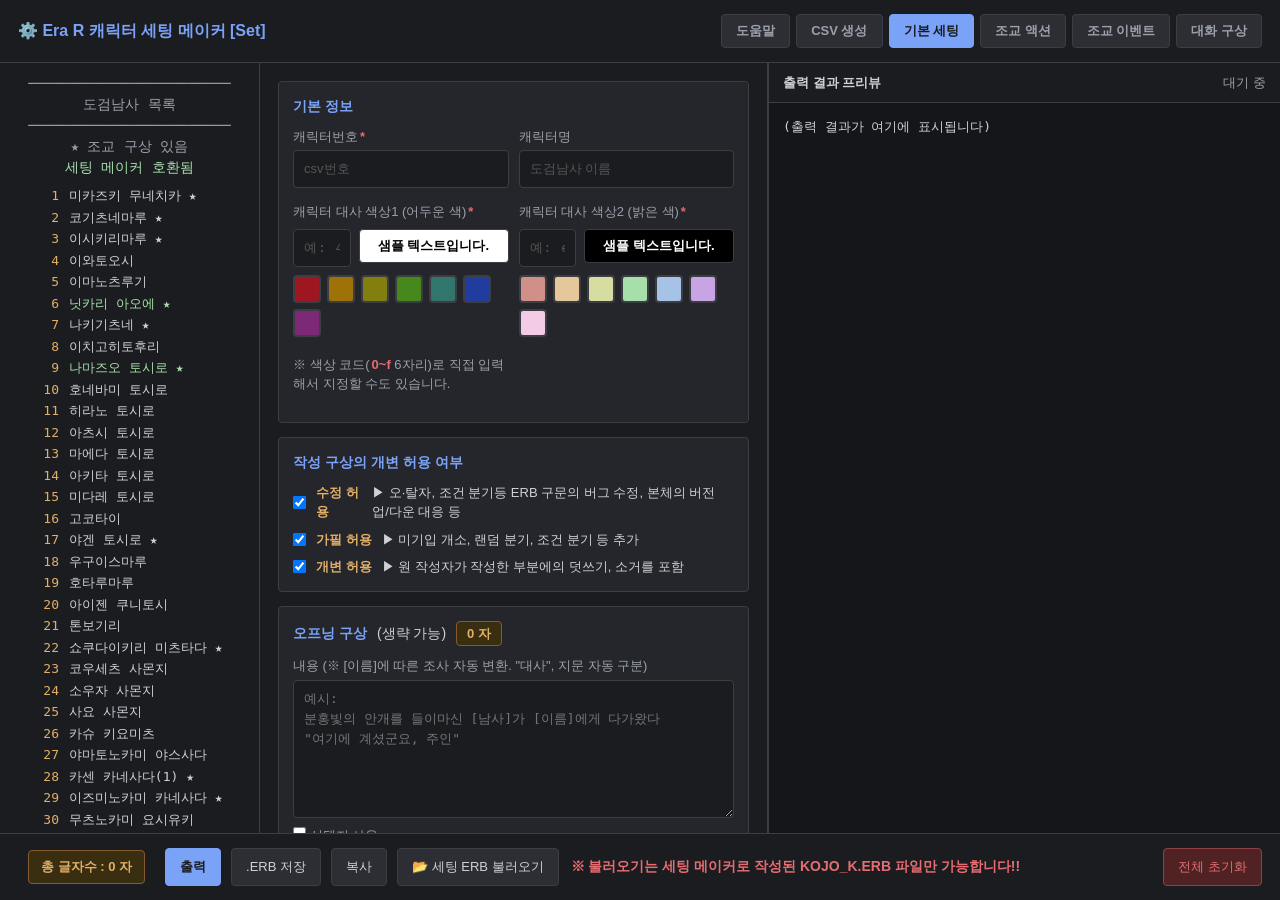
<file: index.html>
<!DOCTYPE html>
<html lang="ko">
<head>
<meta charset="UTF-8">
<meta name="viewport" content="width=device-width, initial-scale=1">
<title>Era 구상 메이커</title>
<!-- 즉시 리다이렉트 (JS 비활성 환경 대비) -->
<meta http-equiv="refresh" content="0; url=Maker/era_Maker_Set.html">
<script>
  // 즉시 이동 (history에 남기지 않음)
  location.replace("Maker/era_Maker_Set.html");
</script>
</head>
<body>
  <noscript>
    <p>자동으로 이동하지 않으면 <a href="Maker/era_Maker_Set.html">여기를 클릭</a>하세요.</p>
  </noscript>
</body>
</html>
</file>
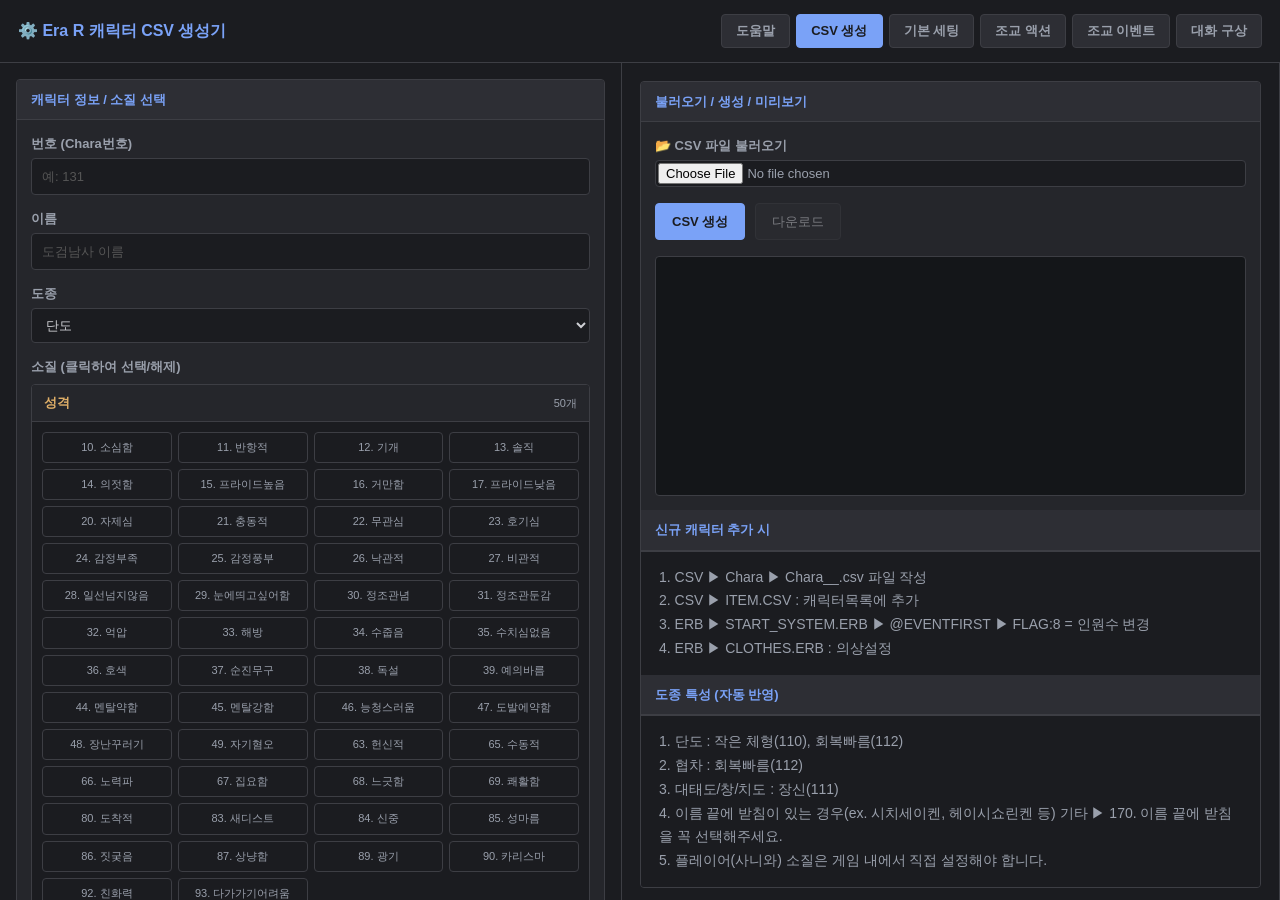
<file: Maker/Csv.html>
<!DOCTYPE html>
<html lang="ko">
<head>
<meta charset="UTF-8">
<meta name="viewport" content="width=device-width, initial-scale=1">
<title>⚙️ R 캐릭터 CSV 생성기</title>
<link rel="stylesheet" href="style.css">
</head>
<!-- era_Maker_Set.html -->
<body data-page="csv">

<div class="header">
  <h1>⚙️ Era R 캐릭터 CSV 생성기</h1>
  <nav class="header-nav">
    <a href="era_Readme.html" data-nav="readme">도움말</a>
    <a href="Csv.html" data-nav="csv" class="active">CSV 생성</a>
    <a href="era_Maker_Set.html"   data-nav="set">기본 세팅</a>
    <a href="era_Maker_Act.html"   data-nav="act">조교 액션</a>
    <a href="era_Maker_Event.html" data-nav="event">조교 이벤트</a>
    <a href="era_Maker_Talk.html"  data-nav="talk">대화 구상</a>
  </nav>
</div>

<div class="main-container">

  <!-- ===== 왼쪽: 입력 + 소질 버튼 ===== -->
  <aside class="sidebar2">
    <div class="panel">
      <h2>캐릭터 정보 / 소질 선택</h2>
      <div class="panel-body">
        <label>번호 (Chara번호)</label>
        <input type="text" id="num" placeholder="예: 131">

        <label>이름</label>
        <input type="text" id="name" placeholder="도검남사 이름">

        <label>도종</label>
        <select id="weapon">
          <option value="단도">단도</option>
          <option value="협차">협차</option>
          <option value="타도">타도</option>
          <option value="태도">태도</option>
          <option value="대태도">대태도</option>
          <option value="창">창</option>
          <option value="치도">치도</option>
          <option value="츠루기">츠루기</option>
        </select>

        <label>소질 (클릭하여 선택/해제)</label>
        <div id="quality-categories"></div>
      </div>
    </div>
  </aside>

  <!-- ===== 오른쪽: 불러오기 + 생성/다운로드 + 출력 ===== -->
  <main class="editor-wrap2">
    <div class="panel">
      <h2>불러오기 / 생성 / 미리보기</h2>
      <div class="panel-body">
        <label for="fileInput">📂 CSV 파일 불러오기</label>
        <input type="file" id="fileInput" accept=".csv,text/csv">

        <div class="btn-row">
          <button id="genBtn" class="primary">CSV 생성</button>
          <button id="dlBtn" disabled>다운로드</button>
        </div>

        <div id="status"></div>
        <div id="result"></div>
      </div>

        <h2>신규 캐릭터 추가 시</h2>
      <div class="toolbar">
        1. CSV ▶ Chara ▶ Chara__.csv 파일 작성<br>
        2. CSV ▶ ITEM.CSV : 캐릭터목록에 추가<br>
        3. ERB ▶ START_SYSTEM.ERB ▶ @EVENTFIRST ▶ FLAG:8 = 인원수 변경<br>
        4. ERB ▶ CLOTHES.ERB : 의상설정
      </div>
        <h2>도종 특성 (자동 반영)</h2>
      <div class="toolbar">
        1. 단도 : 작은 체형(110), 회복빠름(112)<br>
        2. 협차 : 회복빠름(112)<br>
        3. 대태도/창/치도 : 장신(111)<br>
        4. 이름 끝에 받침이 있는 경우(ex. 시치세이켄, 헤이시쇼린켄 등) 기타 ▶ 170. 이름 끝에 받침을 꼭 선택해주세요.<br>
		5. 플레이어(사니와) 소질은 게임 내에서 직접 설정해야 합니다.
      </div>
    </div>
  </main>

</div>

<script src="js_csv.js"></script>
</body>
</html>
</file>
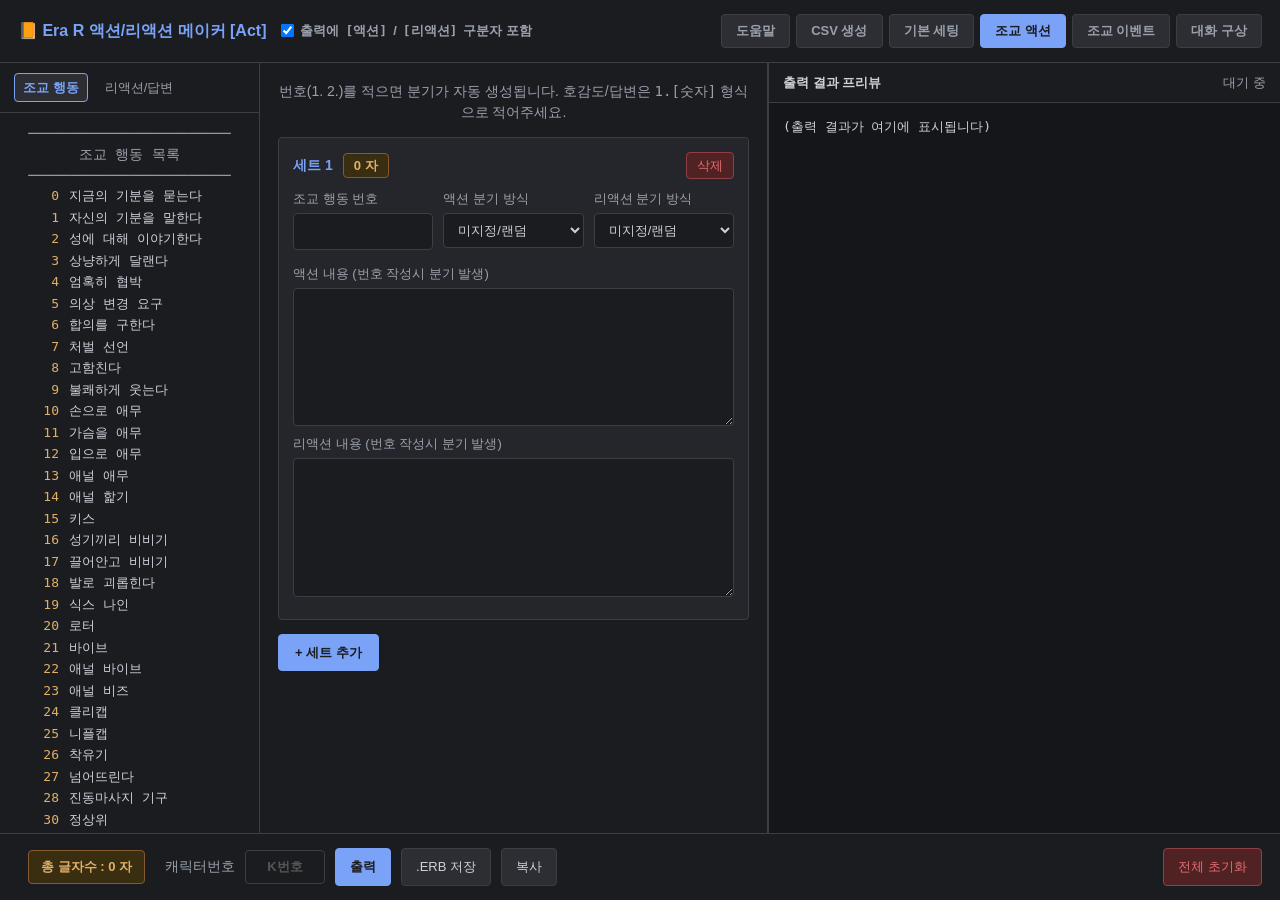
<file: Maker/era_Maker_Act.html>
<!DOCTYPE html>
<html lang="ko">
<head>
<meta charset="UTF-8">
<meta name="viewport" content="width=device-width, initial-scale=1">
<title>📙 R 액션/리액션 메이커</title>
<link rel="stylesheet" href="style.css">
<script src="js_maker.js"></script>
</head>
<!-- era_Maker_Act.html -->
<body data-page="act">

<div class="header">
  <h1>📙 Era R 액션/리액션 메이커 [Act]</h1>
  <label class="chk"><input type="checkbox" id="withHeader" checked> 출력에 <code>[액션]</code> / <code>[리액션]</code> 구분자 포함</label>
  <nav class="header-nav">
    <a href="era_Readme.html" data-nav="readme">도움말</a>
    <a href="Csv.html" data-nav="csv">CSV 생성</a>
    <a href="era_Maker_Set.html"   data-nav="set">기본 세팅</a>
    <a href="era_Maker_Act.html"   data-nav="act">조교 액션</a>
    <a href="era_Maker_Event.html" data-nav="event">조교 이벤트</a>
    <a href="era_Maker_Talk.html"  data-nav="talk">대화 구상</a>
  </nav>
</div>

<div class="main-container">
  <div class="sidebar">
    <div class="sidebar-header">
      <div class="sidebar-tabs">
        <button id="btnTabStr" class="tab-btn active" type="button">조교 행동</button>
        <button id="btnTabTrain" class="tab-btn" type="button">리액션/답변</button>
      </div>
    </div>
    <iframe id="sidebarFrame" class="sidebar-frame" src="../side/side_Str.html"></iframe>
    <div class="sidebar-fallback" id="strFallback" style="display:none;">
      파일을 불러오지 못했습니다.<br>
      같은 폴더에 <b>side_Str.html</b> 또는 <b>side_Train.html</b> 파일이 있는지 확인해 주세요.
    </div>
  </div>

  <div class="editor-wrap">
    <p class="hint">번호(1. 2.)를 적으면 분기가 자동 생성됩니다. 호감도/답변은 <code>1.[숫자]</code> 형식으로 적어주세요.</p>
    <div class="editor-inner">
      <div id="sets"></div>
      <div class="add-btn-wrap">
        <button id="addBtn" class="primary" type="button">+ 세트 추가</button>
      </div>
    </div>
  </div>

  <div class="preview-wrap">
    <div class="preview-header">
      <span>출력 결과 프리뷰</span>
      <span class="status" id="previewStatus">대기 중</span>
    </div>
    <pre id="preview">(출력 결과가 여기에 표시됩니다)</pre>
  </div>
</div>

<div class="toolbar">
  <span id="totalCharsDisplay" class="total-chars">총 글자수 : 0 자</span>
  캐릭터번호<input type="text" id="globalCharId" class="charId-input" placeholder="K번호" autocomplete="off">
  <button id="outBtn" class="primary" type="button">출력</button>
  <button id="saveErbBtn" type="button">.ERB 저장</button>
  <button id="copyBtn" type="button">복사</button>
  <div class="spacer"></div>
  <button id="clearBtn" type="button" class="del">전체 초기화</button>
</div>

<script>
(function () {
  'use strict';

  const STORAGE_KEY = 'era_editor_v2';
  const CHAR_ID_KEY = 'era_editor_char_id';

  const setsEl = document.getElementById('sets');
  const previewEl = document.getElementById('preview');
  const withHeaderEl = document.getElementById('withHeader');
  const previewStatus = document.getElementById('previewStatus');
  const globalCharId = document.getElementById('globalCharId');

  // 공통 유틸 참조
  const { transformText, parseBlocks, getContentCharCount } = window.EraCommon;

  /* ---------------- 글자수 갱신 ---------------- */
  function updateCharCounts() {
    let total = 0;
    document.querySelectorAll('.set').forEach(el => {
      const actText = el.querySelector('.actContent').value;
      const reText  = el.querySelector('.reactContent').value;
      const c = getContentCharCount(actText) + getContentCharCount(reText);
      const badge = el.querySelector('.set-char-count');
      if (badge) badge.textContent = c.toLocaleString() + ' 자';
      total += c;
    });
    const totalEl = document.getElementById('totalCharsDisplay');
    if (totalEl) totalEl.textContent = '총 글자수 : ' + total.toLocaleString() + ' 자';
  }
  /* ---------------- 코드 생성 ---------------- */
  function makeBlock(funcName, text, funcType, isReaction) {
    const out = [];
    out.push('@' + funcName);

    let transformedText = text;
    if (!/PRINTFORM[LW]|PRINTFORMD[LW]/.test(text)) {
      transformedText = transformText(text);
    }

    const blocks = parseBlocks(transformedText);

    if (blocks.length === 0) {
      out.push('LOCAL = 0');
      return out.join('\n');
    }

    out.push('LOCAL = 1');
    out.push('IF LOCAL');

    if (funcType === 'favor' || (funcType === 'selectcom' && isReaction)) {
      const bracketed = blocks.filter(b => b.bracketNums && b.bracketNums.length > 0);
      const unbracketed = blocks.filter(b => !b.bracketNums || b.bracketNums.length === 0);

      if (bracketed.length > 0) {
        bracketed.forEach((b, idx) => {
          let condStr = '';
          if (funcType === 'favor') {
            // 호감도일 경우: 배열 내의 모든 숫자에 대해 OR 조건 생성 (예: FAVOR(10) || FAVOR(20))
            condStr = b.bracketNums.map(n => `FAVOR(${n})`).join(' || ');
          } else {
            // 답변일 경우: 배열 내의 모든 숫자에 대해 OR 조건 생성 (예: SELECTCOM == 3 || SELECTCOM == 8)
            condStr = b.bracketNums.map(n => `SELECTCOM == ${n}`).join(' || ');
          }
          
          out.push(`\t${idx === 0 ? 'IF' : 'ELSEIF'} ${condStr}`);
          b.lines.forEach(l => out.push('\t\t' + l));
        });

        if (unbracketed.length > 0) {
          out.push('\tELSE');
          unbracketed.forEach(b => {
            b.lines.forEach(l => out.push('\t\t' + l));
          });
        }
        out.push('\tENDIF');
      } else {
        unbracketed.forEach(b => {
          b.lines.forEach(l => out.push('\t\t' + l));
        });
      }
    } else {
      // 기존 랜덤 모드 로직 유지
      const maxNum = blocks[blocks.length - 1].num;
      const n = maxNum > 0 ? maxNum : 0;

      if (n <= 1) {
        const b = blocks[0];
        b.lines.forEach(l => out.push('\t' + l));
      } else {
        for (let i = 0; i < n; i++) {
          const b = blocks.find(x => x.num === i + 1) || { lines: ['PRINTFORMDW (내용 없음)'] };
          if (i === n - 1) {
            out.push('\tELSE');
          } else {
            out.push('\t' + (i === 0 ? 'IF' : 'ELSEIF') + ' !RAND:' + (n - i));
          }
          b.lines.forEach(l => out.push('\t\t' + l));
        }
        out.push('\tENDIF');
      }
    }

    out.push('\tRETURN LOCAL');
    out.push('ENDIF');
    return out.join('\n');
  }

  // ★ [추가] 누락된 generate 함수 복구
  function generate() {
    const withHeader = withHeaderEl.checked;
    const parts = [];
    const charId = globalCharId.value.trim() || '0';

    document.querySelectorAll('.set').forEach(el => {
      const actFuncType = el.querySelector('.actFuncType').value;
      const reactFuncType = el.querySelector('.reactFuncType').value;
      const actId   = el.querySelector('.actId').value.trim();

      let actText = el.querySelector('.actContent').value;
      let reText  = el.querySelector('.reactContent').value;

      let s = '';
      if (withHeader) s += ';───────────\n; ■ 조교 액션 ACT ' + actId + '\n;───────────\n';
      s += makeBlock('KOJO_ACT_K' + charId + '_' + actId, actText, actFuncType, false);
      s += '\n\n';
      if (withHeader) s += ';───────────\n; □ 리액션 발생 REACT ' + actId + '\n;───────────\n';
      s += makeBlock('KOJO_REACT_K' + charId + '_' + actId, reText, reactFuncType, true);

      parts.push(s);
    });

    return parts.join('\n\n');
  }
  /* ---------------- 검증 ---------------- */
  function validate() {
    const warns = [];
    let idx = 0;

    document.querySelectorAll('.set').forEach(el => {
      idx++;
      const actFuncType = el.querySelector('.actFuncType').value;
      const reactFuncType = el.querySelector('.reactFuncType').value;
      const actId  = el.querySelector('.actId').value.trim();

      if (!actId) warns.push('세트 ' + idx + ': 행동 지정번호가 비어 있습니다.');

      const items = [
        { name: '액션',   ta: el.querySelector('.actContent'), isReaction: false, funcType: actFuncType },
        { name: '리액션', ta: el.querySelector('.reactContent'), isReaction: true, funcType: reactFuncType }
      ];

      items.forEach(it => {
        let text = it.ta.value;
        if (!/PRINTFORM[LW]|PRINTFORMD[LW]/.test(text)) {
          text = transformText(text);
        }
        const blocks = parseBlocks(text);
        if (blocks.length === 0) return;

        blocks.forEach((b, i) => {
          if (b.num !== i + 1) {
            warns.push(`세트 ${idx} ${it.name}: ${i + 1}번째 블록의 번호가 ${b.num}. 입니다. ("${i + 1}." 이어야 합니다.)`);
          }
        });

        // 배열(bracketNums)을 순회하며 유효성 검사
        if (it.funcType === 'favor') {
          blocks.forEach(b => {
            b.bracketNums.forEach(n => {
              if (n < 0) {
                warns.push(`세트 ${idx} ${it.name}: 호감도 값(${n})이 음수입니다. (0 이상이어야 합니다.)`);
              }
            });
          });
        } else if (it.funcType === 'selectcom') {
          blocks.forEach(b => {
            b.bracketNums.forEach(n => {
              if (n < 0 || n > 77) {
                warns.push(`세트 ${idx} ${it.name}: 답변 값(${n})이 범위를 벗어났습니다. (0~77 사이여야 합니다.)`);
              }
            });
          });
        }
      });
    });

    return warns;
  }
  /* ---------------- UI ---------------- */
  function createSet(data) {
    data = data || {};
    const el = document.createElement('div');
    el.className = 'set';

    let actType = data.actFuncType || data.funcType || 'random';
    let reactType = data.reactFuncType || data.funcType || 'random';
    if (actType === 'selectcom') actType = 'random';

    el.innerHTML =
      '<div class="set-head">' +
        '<div class="set-title-wrap">' +
          '<span class="set-title">세트</span>' +
          '<span class="set-char-count">0 자</span>' +
        '</div>' +
        '<button class="del" type="button">삭제</button>' +
      '</div>' +
      '<div class="grid grid-3">' +
        '<label>조교 행동 번호<input type="text" class="actId" autocomplete="off"></label>' +
        '<label>액션 분기 방식<select class="actFuncType">' +
          '<option value="random">미지정/랜덤</option>' +
          '<option value="favor">호감도 : [nnn]이상</option>' +
        '</select></label>' +
        '<label>리액션 분기 방식<select class="reactFuncType">' +
          '<option value="random">미지정/랜덤</option>' +
          '<option value="favor">호감도 : [nnn]이상</option>' +
          '<option value="selectcom">답변 : [n] 선택시</option>' +
        '</select></label>' +
      '</div>' +
      '<label>액션 내용 (번호 작성시 분기 발생)<textarea class="actContent" rows="6" spellcheck="false"></textarea></label>' +
      '<label>리액션 내용 (번호 작성시 분기 발생)<textarea class="reactContent" rows="6" spellcheck="false"></textarea></label>';

    el.querySelector('.actFuncType').value   = actType;
    el.querySelector('.reactFuncType').value = reactType;
    el.querySelector('.actId').value         = data.actId || '';
    el.querySelector('.actContent').value    = data.actContent || '';
    el.querySelector('.reactContent').value  = data.reactContent || '';

    el.querySelector('.del').addEventListener('click', () => {
      el.remove();
      if (!document.querySelector('.set')) createSet();
      renumber();
      persist();
      updateCharCounts();
    });

    setsEl.appendChild(el);
    renumber();
    updateCharCounts();
    return el;
  }

  function renumber() {
    document.querySelectorAll('.set').forEach((el, i) => {
      el.querySelector('.set-title').textContent = '세트 ' + (i + 1);
    });
  }

  function persist() {
    const data = [];
    document.querySelectorAll('.set').forEach(el => {
      data.push({
        actFuncType:   el.querySelector('.actFuncType').value,
        reactFuncType: el.querySelector('.reactFuncType').value,
        actId:         el.querySelector('.actId').value,
        actContent:    el.querySelector('.actContent').value,
        reactContent:  el.querySelector('.reactContent').value
      });
    });
    try {
      localStorage.setItem(STORAGE_KEY, JSON.stringify(data));
      localStorage.setItem(CHAR_ID_KEY, globalCharId.value);
    } catch (e) {}
  }

  function restore() {
    try {
      const savedCharId = localStorage.getItem(CHAR_ID_KEY);
      if (savedCharId) globalCharId.value = savedCharId;

      const raw = localStorage.getItem(STORAGE_KEY);
      if (!raw) return false;
      const data = JSON.parse(raw);
      if (!Array.isArray(data) || data.length === 0) return false;
      data.forEach(d => createSet(d));
      return true;
    } catch (e) { return false; }
  }

  document.getElementById('addBtn').addEventListener('click', () => {
    let newActId = '';
    const allSets = document.querySelectorAll('.set');
    if (allSets.length > 0) {
      const lastSet = allSets[allSets.length - 1];
      const lastActId = lastSet.querySelector('.actId').value.trim();
      if (/^\d+$/.test(lastActId)) {
        newActId = String(parseInt(lastActId, 10) + 1);
      }
    }
    const el = createSet({ actId: newActId });
    el.scrollIntoView({ behavior: 'smooth', block: 'center' });
    el.querySelector('.actId').focus();
    persist();
    updateCharCounts();
  });

  document.getElementById('outBtn').addEventListener('click', () => {
    const warns = validate();
    if (warns.length) {
      const msg = '⚠ 다음 항목을 확인하세요.\n\n' + warns.join('\n') + '\n\n그래도 출력할까요?';
      if (!confirm(msg)) return;
    }
    const result = generate();
    previewEl.textContent = result.trim() ? result : '(출력할 내용이 없습니다)';
    previewStatus.textContent = '출력 완료';
    persist();
  });

  document.getElementById('saveErbBtn').addEventListener('click', () => {
    const text = previewEl.textContent;
    if (!text || text === '(출력 결과가 여기에 표시됩니다)' || text === '(출력할 내용이 없습니다)') {
      alert('먼저 [출력] 버튼을 눌러주세요.');
      return;
    }
    const charId = globalCharId.value.trim();
    if (!charId) {
      alert('하단 툴바의 캐릭터 지정번호가 비어 있습니다.');
      return;
    }

    const baseName = 'KOJO_ACT_K' + charId;
    const ext = '.ERB';

    let savedFiles = [];
    try { savedFiles = JSON.parse(localStorage.getItem(SAVED_FILES_KEY) || '[]'); } catch (e) {}

    let finalName = baseName + ext;
    let counter = 1;
    while (savedFiles.includes(finalName)) {
      finalName = baseName + '_' + counter + ext;
      counter++;
    }
    savedFiles.push(finalName);
    try { localStorage.setItem(SAVED_FILES_KEY, JSON.stringify(savedFiles)); } catch (e) {}

    const blob = new Blob(['\uFEFF' + text], { type: 'text/plain;charset=utf-8' });
    const url = URL.createObjectURL(blob);
    const a = document.createElement('a');
    a.href = url;
    a.download = finalName;
    document.body.appendChild(a);
    a.click();
    a.remove();
    setTimeout(() => URL.revokeObjectURL(url), 1000);
  });

  document.getElementById('copyBtn').addEventListener('click', async () => {
    const text = previewEl.textContent;
    if (!text) return;
    try {
      await navigator.clipboard.writeText(text);
      const btn = document.getElementById('copyBtn');
      const old = btn.textContent;
      btn.textContent = '복사됨!';
      setTimeout(() => { btn.textContent = old; }, 1200);
    } catch (e) {
      alert('복사에 실패했습니다. 미리보기 영역을 직접 선택해 복사해 주세요.');
    }
  });

  document.getElementById('clearBtn').addEventListener('click', () => {
    if (!confirm('모든 세트를 삭제하고 초기화할까요?')) return;
    setsEl.innerHTML = '';
    try { localStorage.removeItem(STORAGE_KEY); } catch (e) {}
    createSet();
    previewEl.textContent = '(출력 결과가 여기에 표시됩니다)';
    previewStatus.textContent = '대기 중';
    updateCharCounts();
  });

  document.addEventListener('input', e => {
    if (e.target.closest('.set') || e.target === globalCharId) {
      persist();
      updateCharCounts();
    }
  });

  /* ---------------- 사이드바 iframe ---------------- */
  const sidebarFrame = document.getElementById('sidebarFrame');
  const strFallback = document.getElementById('strFallback');
  const btnTabStr = document.getElementById('btnTabStr');
  const btnTabTrain = document.getElementById('btnTabTrain');

  function loadSidebarPage(pageName) {
    sidebarFrame.src = pageName + '?t=' + Date.now();
    if (pageName === '../side/side_Str.html') {
      btnTabStr.classList.add('active');
      btnTabTrain.classList.remove('active');
    } else {
      btnTabTrain.classList.add('active');
      btnTabStr.classList.remove('active');
    }
  }

  sidebarFrame.addEventListener('load', () => {
    strFallback.style.display = 'none';
  });
  sidebarFrame.addEventListener('error', () => {
    strFallback.style.display = 'block';
  });

  btnTabStr.addEventListener('click', () => loadSidebarPage('../side/side_Str.html'));
  btnTabTrain.addEventListener('click', () => loadSidebarPage('../side/side_Train.html'));

  /* ---------------- 시작 ---------------- */
  if (!restore()) createSet();
  updateCharCounts();
  
  window.EraCommon.initHeaderNav('act');
  
})();
</script>
</body>
</html>
</file>
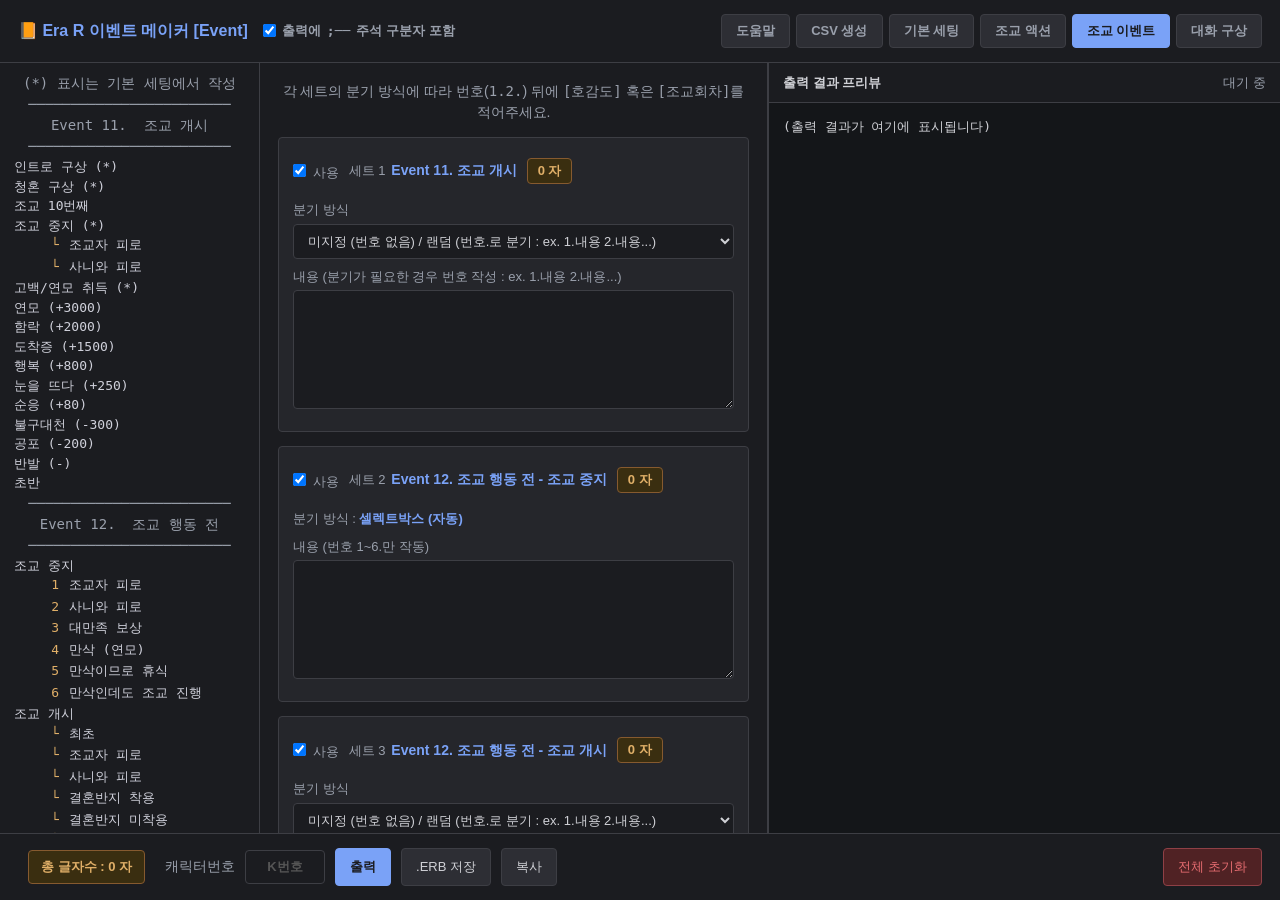
<file: Maker/era_Maker_Event.html>
<!DOCTYPE html>
<html lang="ko">
<head>
<meta charset="UTF-8">
<meta name="viewport" content="width=device-width, initial-scale=1">
<title>📙 R 이벤트 메이커</title>
<link rel="stylesheet" href="style.css">
<script src="js_maker.js"></script>
</head>
<!-- era_Maker_Event.html -->
<body data-page="event">

<div class="header">
  <h1>📙 Era R 이벤트 메이커 [Event]</h1>
  <label class="chk"><input type="checkbox" id="withHeader" checked> 출력에 <code>;──</code> 주석 구분자 포함</label>
  <nav class="header-nav">
    <a href="era_Readme.html" data-nav="readme">도움말</a>
    <a href="Csv.html" data-nav="csv">CSV 생성</a>
    <a href="era_Maker_Set.html"   data-nav="set">기본 세팅</a>
    <a href="era_Maker_Act.html"   data-nav="act">조교 액션</a>
    <a href="era_Maker_Event.html" data-nav="event">조교 이벤트</a>
    <a href="era_Maker_Talk.html"  data-nav="talk">대화 구상</a>
  </nav>
</div>

<div class="main-container">
  <div class="sidebar">
    <iframe id="strFrame" src="../side/side_Event.html" title="사이드바 뷰어"></iframe>
  </div>

  <div class="editor-wrap">
    <p class="hint">각 세트의 분기 방식에 따라 번호(<code>1.2.</code>) 뒤에 <code>[호감도]</code> 혹은 <code>[조교회차]</code>를 적어주세요.</p>
    <div class="editor-inner">
      <div id="sets"></div>
    </div>
  </div>

  <div class="preview-wrap">
    <div class="preview-header">
      <span>출력 결과 프리뷰</span>
      <span class="status" id="previewStatus">대기 중</span>
    </div>
    <pre id="preview">(출력 결과가 여기에 표시됩니다)</pre>
  </div>
</div>

<div class="toolbar">
  <span id="totalCharsDisplay" class="total-chars">총 글자수 : 0 자</span>
  캐릭터번호<input type="text" id="globalCharId" class="charId-input" placeholder="K번호" autocomplete="off">
  <button id="outBtn" class="primary" type="button">출력</button>
  <button id="saveErbBtn" type="button">.ERB 저장</button>
  <button id="copyBtn" type="button">복사</button>
  <div class="spacer"></div>
  <button id="clearBtn" type="button" class="del">전체 초기화</button>
</div>

<script>
(function () {
  'use strict';

  const STORAGE_KEY = 'era_event_editor_v1';
  const CHAR_ID_KEY = 'era_event_editor_char_id';

  const setsEl = document.getElementById('sets');
  const previewEl = document.getElementById('preview');
  const withHeaderEl = document.getElementById('withHeader');
  const previewStatus = document.getElementById('previewStatus');
  const globalCharId = document.getElementById('globalCharId');

  // 공통 유틸 참조
  const { transformText, parseBlocks, getContentCharCount } = window.EraCommon;

  /* ============================================================
     세트 기본 설정
     ※ branchUi: 'select-auto' → 셀렉트 자동 안내만 표기 (드롭다운 X)
     ※ noBranch: true → 분기 방식 선택 UI 자체 없음 (입력칸만)
     ※ argCond: IF 조건 문자열 (없으면 'IF LOCAL')
     ※ returnVal: 블록 내 RETURN 값 (없으면 RETURN 없음)
     ※ localVal: LOCAL 값 재정의 (없으면 1)
     ============================================================ */
  const SETS_CONFIG = [
    { num: 1,  title: 'Event 11. 조교 개시',              branches: ['random','favor','round'], def: 'random', funcId: 11 },
    { num: 2,  title: 'Event 12. 조교 행동 전 - 조교 중지',     branches: ['select'], def: 'select', funcId: 12,
      branchUi: 'select-auto', placeholder: '내용 (번호 1~6.만 작동)', argCond: 'IF LOCAL && ARG == 2', returnVal: 1, localVal: 2 },
    { num: 3,  title: 'Event 12. 조교 행동 전 - 조교 개시',     branches: ['random','favor','round'], def: 'random', funcId: 12 },
    { num: 4,  title: 'Event 13. 조교 종료 (사니와 실신)',        branches: ['random','favor','round'], def: 'random', funcId: 13,
      argCond: 'IF LOCAL && ARG == 2', returnVal: 1 },
    { num: 5,  title: 'Event 13. 조교 종료 (일반)',        branches: ['random','favor','round'], def: 'random', funcId: 13 },
    { num: 6,  title: 'Event 14. 탈출 이벤트',              branches: ['select'], def: 'select', funcId: 14,
      branchUi: 'select-auto', placeholder: '내용 (번호 1~6.만 작동)' },
    { num: 7,  title: 'Event 15. 특수 이벤트',              branches: ['select'], def: 'select', funcId: 15,
      branchUi: 'select-auto', placeholder: '내용 (번호 1~9.만 작동)' },
    { num: 8,  title: 'Event 16. 대만족 보너스 (선택 전)', branches: ['random','favor','round'], def: 'random', funcId: 16 },
    { num: 9,  title: 'Event 16. 대만족 보너스 (선택 후)', branches: ['select'], def: 'select', funcId: 16,
      branchUi: 'select-auto', placeholder: '내용 (미지정 또는 번호 0~13.만 작동)' },
    { num: 10, title: 'Event 17. 오늘의 방침',              branches: ['select'], def: 'select', funcId: 17, useTFlag: true,
      branchUi: 'select-auto', placeholder: '내용 (미지정 또는 번호 1,10,11.만 작동)' },
    { num: 11, title: 'Event 18. 사니와 임신 발각',               branches: ['random','favor','round'], def: 'random', funcId: 18,
      argCond: 'IF LOCAL && ARG == 6', returnVal: 1 },
    { num: 12, title: 'Event 18. 사니와 만삭',               branches: ['random','favor','round'], def: 'random', funcId: 18,
      argCond: 'IF LOCAL && ARG == 7', returnVal: 1 },
    { num: 13, title: 'Event 18. 사니와 출산 (딸/아들 구분 안함)',                    branches: ['random','favor','round'], def: 'random', funcId: 18,
      argCond: 'IF LOCAL && (ARG == 4 || ARG == 5)', returnVal: 1 },
    { num: 14, title: 'Event 102. 조교자 전환 완료(만남)',         branches: ['random','favor','round'], def: 'random', funcId: 102,
      argCond: 'IF LOCAL && ARG == 1', returnVal: 1 },
    { num: 15, title: 'Event 102. 조교자 전환 요청(퇴거)',         branches: ['random','favor','round'], def: 'random', funcId: 102 },
    { num: 16, title: 'Event 21. 조교 중 대만족',           branches: ['random','favor','round'], def: 'random', funcId: 21 },
    { num: 17, title: 'Event 24. 조교자 욕망 상승',         branches: ['random','favor','round'], def: 'random', funcId: 24, noBranch: true,
      argCond: 'IF LOCAL && ARG == 1', returnVal: 2 },
    { num: 18, title: 'Event 24. 조교자 기교 상승',         branches: ['random','favor','round'], def: 'random', funcId: 24, noBranch: true,
      argCond: 'IF LOCAL && ARG == 2', returnVal: 2 }
  ];

  const FUNC_GROUPS = [
    { id: 11,  setNums: [1],           prepend: 'CFLAG:200++' },
    { id: 12,  setNums: [2, 3] },
    { id: 13,  setNums: [4, 5] },
    { id: 14,  setNums: [6] },
    { id: 15,  setNums: [7] },
    { id: 16,  setNums: [8, 9] },
    { id: 17,  setNums: [10] },
    { id: 18,  setNums: [11, 12, 13] },
    { id: 102, setNums: [14, 15] },
    { id: 21,  setNums: [16] },
    { id: 24,  setNums: [17, 18] }
  ];

  const BRANCH_LABELS = {
    random: '미지정 (번호 없음) / 랜덤 (번호.로 분기 : ex. 1.내용 2.내용...)',
    favor:  '호감도 (번호.[호감도]로 분기 : ex. 1.[3000]내용, 2.[500]내용... 큰 수부터. 마지막 번호는 [호감도] 표기X)',
    round:  '조교회차 (번호.[조교횟수]로 분기 : ex. 1.[1]내용, 2.[10]내용... 마지막 번호는 [조교횟수] 표기X)',
    select: '셀렉트 박스'
  };

  /* ============================================================
     글자수 갱신
     ============================================================ */
  function updateCharCounts() {
    let total = 0;
    document.querySelectorAll('.set').forEach(el => {
      const content = el.querySelector('.content').value;
      const c = getContentCharCount(content);
      const badge = el.querySelector('.set-char-count');
      if (badge) badge.textContent = c.toLocaleString() + ' 자';
      total += c;
    });
    const totalEl = document.getElementById('totalCharsDisplay');
    if (totalEl) totalEl.textContent = '총 글자수 : ' + total.toLocaleString() + ' 자';
  }

  /* ============================================================
     블록 생성
     ============================================================ */
  function makeSetBlock(setConfig, enabled, branchType, text) {
    const out = [];
    // localVal 이 있으면 해당 값, 없으면 enabled ? 1 : 0
    const localValue = setConfig.localVal !== undefined
      ? setConfig.localVal
      : (enabled ? 1 : 0);
    out.push('LOCAL = ' + localValue);
    out.push(setConfig.argCond || 'IF LOCAL');

    let transformed = text;
    if (!/PRINTFORM[LW]|PRINTFORMD[LW]/.test(text)) {
      transformed = transformText(text);
    }
    const blocks = parseBlocks(transformed);

    if (blocks.length === 0) {
      if (setConfig.returnVal !== undefined) {
        out.push('\tRETURN ' + setConfig.returnVal);
      }
      out.push('ENDIF');
      return out.join('\n');
    }

    if (branchType === 'select') {
      const selector = setConfig.useTFlag ? 'TFLAG:77' : 'ARG';
      const explicit = blocks.filter(b => b.explicitNum);
      const implicit = blocks.filter(b => !b.explicitNum);

      if (explicit.length === 0) {
        implicit.forEach(b => b.lines.forEach(l => out.push('\t' + l)));
      } else {
        out.push('\tSELECTCASE ' + selector);
        explicit.forEach(b => {
          out.push('\t\tCASE ' + b.num);
          b.lines.forEach(l => out.push('\t\t\t' + l));
        });
        out.push('\t\tCASEELSE');
        implicit.forEach(b => b.lines.forEach(l => out.push('\t\t\t' + l)));
        out.push('\tENDSELECT');
      }
    } else if (branchType === 'favor' || branchType === 'round') {
  // parseBlocks는 bracketNums(배열)를 반환하므로 첫 번째 값을 사용
  const getBracketNum = (b) =>
    (Array.isArray(b.bracketNums) && b.bracketNums.length > 0)
      ? b.bracketNums[0]
      : null;

  const bracketed = blocks.filter(b => getBracketNum(b) !== null);
  const unbracketed = blocks.filter(b => getBracketNum(b) === null);
  const condFn = (n) => branchType === 'favor' ? `FAVOR(${n})` : `CFLAG:200 == ${n}`;

  if (bracketed.length > 0) {
    bracketed.forEach((b, idx) => {
      out.push(`\t${idx === 0 ? 'IF' : 'ELSEIF'} ${condFn(getBracketNum(b))}`);
      b.lines.forEach(l => out.push('\t\t' + l));
    });
    if (unbracketed.length > 0) {
      out.push('\tELSE');
      unbracketed.forEach(b => b.lines.forEach(l => out.push('\t\t' + l)));
    }
    out.push('\tENDIF');
  } else {
    unbracketed.forEach(b => b.lines.forEach(l => out.push('\t\t' + l)));
  }
    } else {
      const allNums = blocks.map(b => b.num).filter(n => n !== null && n > 0);
      const maxNum = allNums.length > 0 ? Math.max(...allNums) : 0;
      const n = maxNum > 0 ? maxNum : 0;

      if (n <= 1) {
        blocks[0].lines.forEach(l => out.push('\t' + l));
      } else {
        for (let i = 0; i < n; i++) {
          const b = blocks.find(x => x.num === i + 1) || { lines: ['PRINTFORMDW (내용 없음)'] };
          if (i === n - 1) {
            out.push('\tELSE');
          } else {
            out.push('\t' + (i === 0 ? 'IF' : 'ELSEIF') + ' !RAND:' + (n - i));
          }
          b.lines.forEach(l => out.push('\t\t' + l));
        }
        out.push('\tENDIF');
      }
    }

    if (setConfig.returnVal !== undefined) {
      out.push('\tRETURN ' + setConfig.returnVal);
    }
    out.push('ENDIF');
    return out.join('\n');
  }

  /* ============================================================
     함수 생성
     ============================================================ */
  function makeEventFunction(func, charId, withHeader) {
    const out = [];

    if (withHeader) {
      const setNames = func.setNums.map(n => {
        const c = SETS_CONFIG.find(x => x.num === n);
        return '세트 ' + n + ': ' + c.title;
      });
      out.push(';───────────');
      out.push('; ■ KOJO_EVENT_K' + charId + '_' + func.id + ' (' + setNames.join(', ') + ')');
      out.push(';───────────');
    }

    out.push('@KOJO_EVENT_K' + charId + '_' + func.id + '(ARG)');
    if (func.prepend) {
      out.push(func.prepend);
      // CFLAG:200++ 직후 인트로/비조교자 체크 블록 삽입 및 청혼 이벤트 삽입
      if (func.prepend === 'CFLAG:200++') {
        out.push('');
        out.push('IF CFLAG:200 == 1 && TALENT:131 && FIRSTTIME(0)');
        out.push(';인트로 구상 (원래 조교자일 때, 조교 첫회에 출력)');
		out.push('\tCALL INTRO_STORY');
        out.push('\tRETURN LOCAL');
        out.push('ENDIF');
        out.push('');
		out.push(';──────────');
		out.push(';청혼');
		out.push('LOCAL = 3');
		out.push('IF LOCAL && TALENT:78 && FAVOR(9000, 9000) && MONEY >= 1000000 && FIRSTTIME(99)');
		out.push(';연모, 상호 호감도 9천 이상, 소지금 100만 이상');
		out.push('\tCALL WEDDING_STORY');
		out.push('\tRETURN LOCAL');
		out.push('ENDIF');
        out.push('');
		out.push(';──────────');
		out.push(';피로로 인한 조교 중지');
		out.push('LOCAL = 3');
		out.push('IF LOCAL && ARG');
		out.push('\t;조교자가 피로한 상태');
		out.push('\tIF ARG == 1');
		out.push('\t\tCALL STOP_TOUKEN');
		out.push('\t;사니와가 피로한 상태');
		out.push('\tELSE');
		out.push('\t\tCALL STOP_SANIWA');
		out.push('\tENDIF');
		out.push('\tRETURN LOCAL');
		out.push('ENDIF');
		out.push('');
		out.push(';──────────');
		out.push(';첫 고백, 연모');
		out.push('LOCAL = 1');
		out.push('IF LOCAL && FAVOR(3000, 3000) && FIRSTTIME(189)');
		out.push(';상호 호감도 3천 이상, 첫 고백');
		out.push('\tCALL LOVE_STORY');
		out.push('\tRETURN LOCAL');
		out.push('ENDIF');
        out.push('');
      }
    }

    const setParts = [];
    func.setNums.forEach(setNum => {
      const setConfig = SETS_CONFIG.find(c => c.num === setNum);
      const el = document.querySelector('.set[data-setnum="' + setNum + '"]');
      if (!el) return;
      const enabled = el.querySelector('.enabled').checked;
      const branchEl = el.querySelector('.branchType');
      const branchType = branchEl ? branchEl.value : setConfig.def;
      const content = el.querySelector('.content').value;
      setParts.push(makeSetBlock(setConfig, enabled, branchType, content));
    });

    out.push(setParts.join('\n\n'));
    out.push('RETURN LOCAL');

    return out.join('\n');
  }

  function generate() {
    const withHeader = withHeaderEl.checked;
    const charId = globalCharId.value.trim() || '0';
    const parts = [];
    FUNC_GROUPS.forEach(func => {
      parts.push(makeEventFunction(func, charId, withHeader));
    });
    return parts.join('\n\n');
  }

  /* ============================================================
     UI 생성
     ============================================================ */
  function createSet(setConfig, savedData) {
    savedData = savedData || {};
    const el = document.createElement('div');
    el.className = 'set';
    el.dataset.setnum = setConfig.num;

    const defaultPlaceholder = setConfig.placeholder || '내용 (분기가 필요한 경우 번호 작성 : ex. 1.내용 2.내용...)';

    let branchHtml = '';
    if (setConfig.noBranch) {
      branchHtml = '';
    } else if (setConfig.branchUi === 'select-auto') {
      branchHtml =
        '<div class="branch-note">분기 방식 : <b>셀렉트박스 (자동)</b></div>';
    } else {
      const branchOptions = setConfig.branches.map(b =>
        '<option value="' + b + '">' + BRANCH_LABELS[b] + '</option>'
      ).join('');
      branchHtml =
        '<label>분기 방식' +
          '<select class="branchType">' + branchOptions + '</select>' +
        '</label>';
    }

    el.innerHTML =
      '<div class="set-head">' +
        '<div class="set-title-wrap">' +
          '<label class="enabled-label"><input type="checkbox" class="enabled" title="사용 여부"> 사용</label>' +
          '<span class="set-title"><span class="set-num">세트 ' + setConfig.num + '</span> ' + setConfig.title + '</span>' +
          '<span class="set-char-count">0 자</span>' +
        '</div>' +
      '</div>' +
      branchHtml +
      '<label>' + defaultPlaceholder +
        '<textarea class="content" rows="5" spellcheck="false"></textarea>' +
      '</label>';

    const enabledEl = el.querySelector('.enabled');
    const branchEl = el.querySelector('.branchType');
    const contentEl = el.querySelector('.content');

    enabledEl.checked = savedData.enabled !== undefined ? savedData.enabled : true;
    if (branchEl) {
      branchEl.value = savedData.branchType || setConfig.def;
    }
    contentEl.value = savedData.content || '';

    setsEl.appendChild(el);
    return el;
  }

  /* ============================================================
     저장 / 복원
     ============================================================ */
  function persist() {
    const data = {};
    document.querySelectorAll('.set').forEach(el => {
      const num = el.dataset.setnum;
      const branchEl = el.querySelector('.branchType');
      data[num] = {
        enabled: el.querySelector('.enabled').checked,
        branchType: branchEl ? branchEl.value : undefined,
        content: el.querySelector('.content').value
      };
    });
    try {
      localStorage.setItem(STORAGE_KEY, JSON.stringify(data));
      localStorage.setItem(CHAR_ID_KEY, globalCharId.value);
    } catch (e) {}
  }

  function restore() {
    try {
      const savedCharId = localStorage.getItem(CHAR_ID_KEY);
      if (savedCharId) globalCharId.value = savedCharId;

      const raw = localStorage.getItem(STORAGE_KEY);
      let data = {};
      if (raw) {
        try { data = JSON.parse(raw) || {}; } catch (e) { data = {}; }
      }
      SETS_CONFIG.forEach(cfg => {
        createSet(cfg, data[cfg.num] || {});
      });
      return true;
    } catch (e) {
      return false;
    }
  }

  /* ============================================================
     검증
     ============================================================ */
  function validate() {
    const warns = [];
    document.querySelectorAll('.set').forEach(el => {
      const setNum = el.dataset.setnum;
      const cfg = SETS_CONFIG.find(c => String(c.num) === String(setNum));
      if (!cfg) return;
      const branchEl = el.querySelector('.branchType');
      const branchType = branchEl ? branchEl.value : cfg.def;
      const content = el.querySelector('.content').value;

      let text = content;
      if (!/PRINTFORM[LW]|PRINTFORMD[LW]/.test(text)) {
        text = transformText(text);
      }
      const blocks = parseBlocks(text);
      if (blocks.length === 0) return;

      if (branchType === 'select') {
        blocks.filter(b => b.explicitNum).forEach(b => {
          if (b.num < 0) {
            warns.push('세트 ' + setNum + ': CASE 번호(' + b.num + ')가 음수입니다.');
          }
        });
      } else if (branchType === 'favor') {
        blocks.forEach(b => {
          if (b.bracketNum !== null && b.bracketNum < 0) {
            warns.push('세트 ' + setNum + ' (호감도): 값(' + b.bracketNum + ')이 음수입니다.');
          }
        });
      } else if (branchType === 'round') {
        blocks.forEach(b => {
          if (b.bracketNum !== null && b.bracketNum < 0) {
            warns.push('세트 ' + setNum + ' (조교회차): 값(' + b.bracketNum + ')이 음수입니다.');
          }
        });
      } else {
        const nums = blocks.filter(b => b.explicitNum).map(b => b.num).sort((a,b)=>a-b);
        if (nums.length > 0) {
          for (let i = 0; i < nums.length; i++) {
            if (nums[i] !== i + 1) {
              warns.push('세트 ' + setNum + ' (랜덤): 번호가 1부터 연속되지 않습니다. (' + nums.join(', ') + ')');
              break;
            }
          }
        }
      }
    });
    return warns;
  }

  /* ============================================================
     이벤트 핸들러
     ============================================================ */
  document.getElementById('outBtn').addEventListener('click', () => {
    const warns = validate();
    if (warns.length) {
      const msg = '⚠ 다음 항목을 확인하세요.\n\n' + warns.join('\n') + '\n\n그래도 출력할까요?';
      if (!confirm(msg)) return;
    }
    const result = generate();
    previewEl.textContent = result.trim() ? result : '(출력할 내용이 없습니다)';
    previewStatus.textContent = '출력 완료';
    persist();
  });

  document.getElementById('saveErbBtn').addEventListener('click', () => {
    const text = previewEl.textContent;
    if (!text || text === '(출력 결과가 여기에 표시됩니다)' || text === '(출력할 내용이 없습니다)') {
      alert('먼저 [출력] 버튼을 눌러주세요.');
      return;
    }
    const charId = globalCharId.value.trim();
    if (!charId) {
      alert('하단 툴바의 캐릭터 지정번호가 비어 있습니다.');
      return;
    }

    const baseName = 'KOJO_EVENT_K' + charId;
    const ext = '.ERB';

    let savedFiles = [];
    try { savedFiles = JSON.parse(localStorage.getItem(SAVED_FILES_KEY) || '[]'); } catch (e) {}

    let finalName = baseName + ext;
    let counter = 1;
    while (savedFiles.includes(finalName)) {
      finalName = baseName + '_' + counter + ext;
      counter++;
    }
    savedFiles.push(finalName);
    try { localStorage.setItem(SAVED_FILES_KEY, JSON.stringify(savedFiles)); } catch (e) {}

    const blob = new Blob(['\uFEFF' + text], { type: 'text/plain;charset=utf-8' });
    const url = URL.createObjectURL(blob);
    const a = document.createElement('a');
    a.href = url;
    a.download = finalName;
    document.body.appendChild(a);
    a.click();
    a.remove();
    setTimeout(() => URL.revokeObjectURL(url), 1000);
  });

  document.getElementById('copyBtn').addEventListener('click', async () => {
    const text = previewEl.textContent;
    if (!text) return;
    try {
      await navigator.clipboard.writeText(text);
      const btn = document.getElementById('copyBtn');
      const old = btn.textContent;
      btn.textContent = '복사됨!';
      setTimeout(() => { btn.textContent = old; }, 1200);
    } catch (e) {
      alert('복사에 실패했습니다. 미리보기 영역을 직접 선택해 복사해 주세요.');
    }
  });

  document.getElementById('clearBtn').addEventListener('click', () => {
    if (!confirm('모든 세트를 초기 상태로 되돌릴까요?\n(내용이 전부 삭제됩니다)')) return;
    setsEl.innerHTML = '';
    try { localStorage.removeItem(STORAGE_KEY); } catch (e) {}
    SETS_CONFIG.forEach(cfg => createSet(cfg, {}));
    previewEl.textContent = '(출력 결과가 여기에 표시됩니다)';
    previewStatus.textContent = '대기 중';
    updateCharCounts();
  });

  document.addEventListener('input', e => {
    if (e.target.closest('.set') || e.target === globalCharId) {
      persist();
      updateCharCounts();
    }
  });

  /* ---------------- 시작 ---------------- */
  if (!restore()) {
    SETS_CONFIG.forEach(cfg => createSet(cfg, {}));
  }
  updateCharCounts();

  window.EraCommon.initHeaderNav('event');

})();
</script>
</body>
</html>
</file>
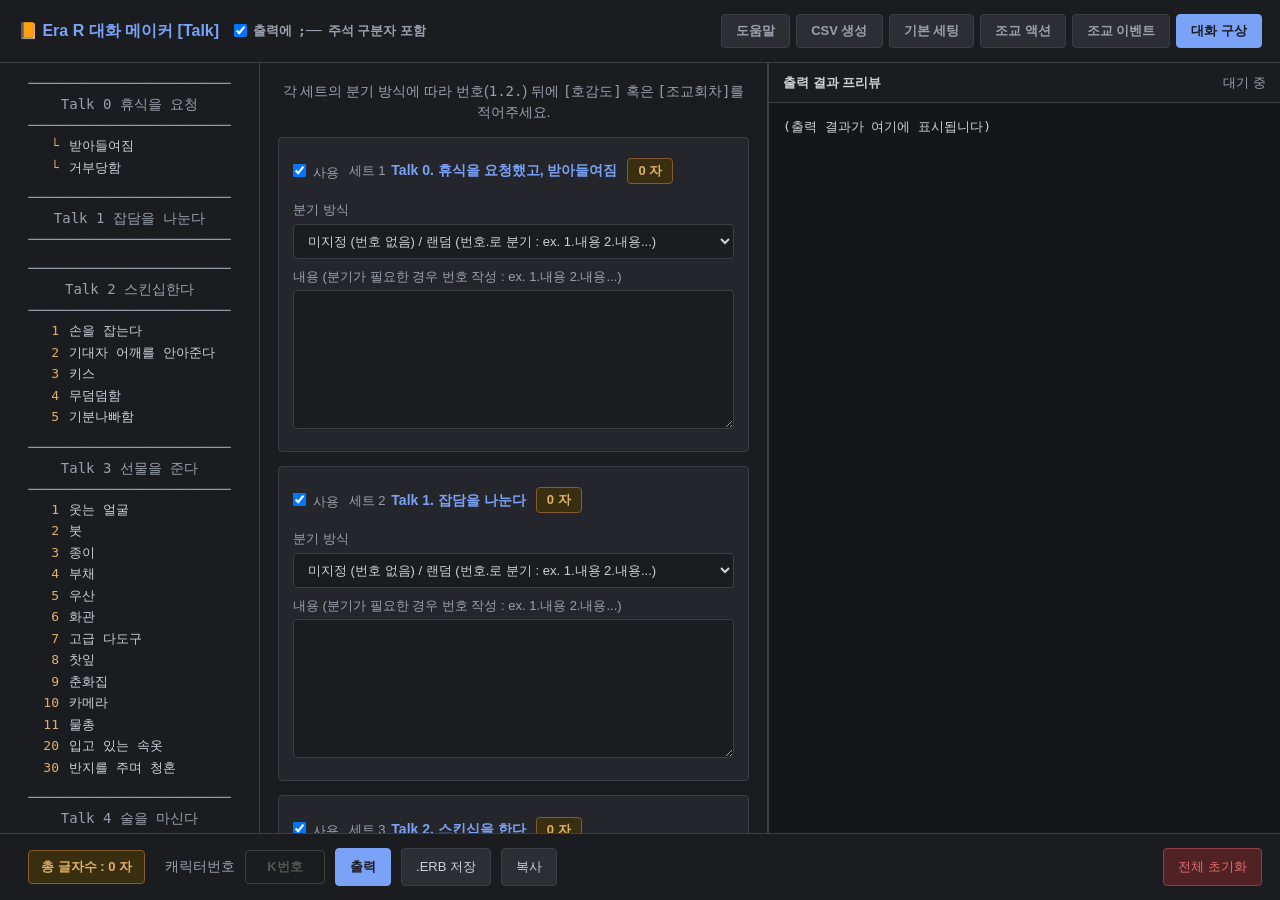
<file: Maker/era_Maker_Talk.html>
<!DOCTYPE html>
<html lang="ko">
<head>
<meta charset="UTF-8">
<meta name="viewport" content="width=device-width, initial-scale=1">
<title>📙 R 대화 메이커</title>
<link rel="stylesheet" href="style.css">
<script src="js_maker.js"></script>
</head>
<!-- era_Maker_Talk.html -->
<body data-page="talk">

<div class="header">
  <h1>📙 Era R 대화 메이커 [Talk]</h1>
  <label class="chk"><input type="checkbox" id="withHeader" checked> 출력에 <code>;──</code> 주석 구분자 포함</label>
  <nav class="header-nav">
    <a href="era_Readme.html" data-nav="readme">도움말</a>
    <a href="Csv.html" data-nav="csv">CSV 생성</a>
    <a href="era_Maker_Set.html"   data-nav="set">기본 세팅</a>
    <a href="era_Maker_Act.html"   data-nav="act">조교 액션</a>
    <a href="era_Maker_Event.html" data-nav="event">조교 이벤트</a>
    <a href="era_Maker_Talk.html"  data-nav="talk">대화 구상</a>
  </nav>
</div>

<div class="main-container">
  <div class="sidebar">
    <iframe id="strFrame" src="../side/side_Talk.html" title="사이드바 뷰어"></iframe>
  </div>

  <div class="editor-wrap">
    <p class="hint">각 세트의 분기 방식에 따라 번호(<code>1.2.</code>) 뒤에 <code>[호감도]</code> 혹은 <code>[조교회차]</code>를 적어주세요.</p>
    <div class="editor-inner">
      <div id="sets"></div>
    </div>
  </div>

  <div class="preview-wrap">
    <div class="preview-header">
      <span>출력 결과 프리뷰</span>
      <span class="status" id="previewStatus">대기 중</span>
    </div>
    <pre id="preview">(출력 결과가 여기에 표시됩니다)</pre>
  </div>
</div>

<div class="toolbar">
  <span id="totalCharsDisplay" class="total-chars">총 글자수 : 0 자</span>
  캐릭터번호<input type="text" id="globalCharId" class="charId-input" placeholder="K번호" autocomplete="off">
  <button id="outBtn" class="primary" type="button">출력</button>
  <button id="saveErbBtn" type="button">.ERB 저장</button>
  <button id="copyBtn" type="button">복사</button>
  <div class="spacer"></div>
  <button id="clearBtn" type="button" class="del">전체 초기화</button>
</div>

<script>
(function () {
  'use strict';

  const STORAGE_KEY = 'era_talk_editor_v1';
  const CHAR_ID_KEY = 'era_talk_editor_char_id';

  const setsEl = document.getElementById('sets');
  const previewEl = document.getElementById('preview');
  const withHeaderEl = document.getElementById('withHeader');
  const previewStatus = document.getElementById('previewStatus');
  const globalCharId = document.getElementById('globalCharId');

  // 공통 유틸 참조
  const { transformText, parseBlocks, getContentCharCount } = window.EraCommon;

  /* ============================================================
     세트 기본 설정
     ============================================================ */
  const SETS_CONFIG = [
    { num: 1,  title: 'Talk 0. 휴식을 요청했고, 받아들여짐',           branches: ['random','favor','round'], def: 'random', funcName: 'KOJO_TALK0' },
    { num: 2,  title: 'Talk 1. 잡담을 나눈다',                          branches: ['random','favor','round'], def: 'random', funcName: 'KOJO_TALK1' },
    { num: 3,  title: 'Talk 2. 스킨십을 한다',                          branches: ['select'], def: 'select', funcName: 'KOJO_TALK2', branchUi: 'select-auto', placeholder: '내용 (번호 1~5.만 작동)' },
    { num: 4,  title: 'Talk 3. 선물 - 웃는 얼굴 (1)',                   branches: ['random','favor','round'], def: 'random', funcName: 'KOJO_TALK31', subTitle: '└ 1 웃는 얼굴' },
    { num: 5,  title: 'Talk 3. 선물 - 붓 (2)',                          branches: ['random','favor','round'], def: 'random', funcName: 'KOJO_TALK32', subTitle: '└ 2 붓' },
    { num: 6,  title: 'Talk 3. 선물 - 종이 (3)',                        branches: ['random','favor','round'], def: 'random', funcName: 'KOJO_TALK33', subTitle: '└ 3 종이' },
    { num: 7,  title: 'Talk 3. 선물 - 부채 (4)',                        branches: ['random','favor','round'], def: 'random', funcName: 'KOJO_TALK34', subTitle: '└ 4 부채' },
    { num: 8,  title: 'Talk 3. 선물 - 우산 (5)',                        branches: ['random','favor','round'], def: 'random', funcName: 'KOJO_TALK35', subTitle: '└ 5 우산' },
    { num: 9,  title: 'Talk 3. 선물 - 화관 (6)',                        branches: ['random','favor','round'], def: 'random', funcName: 'KOJO_TALK36', subTitle: '└ 6 화관' },
    { num: 10, title: 'Talk 3. 선물 - 고급 다도구 (7)',                 branches: ['random','favor','round'], def: 'random', funcName: 'KOJO_TALK37', subTitle: '└ 7 고급 다도구' },
    { num: 11, title: 'Talk 3. 선물 - 찻잎 (8)',                        branches: ['random','favor','round'], def: 'random', funcName: 'KOJO_TALK38', subTitle: '└ 8 찻잎' },
    { num: 12, title: 'Talk 3. 선물 - 춘화집 (9)',                      branches: ['random','favor','round'], def: 'random', funcName: 'KOJO_TALK39', subTitle: '└ 9 춘화집' },
    { num: 13, title: 'Talk 3. 선물 - 카메라 (10)',                     branches: ['random','favor','round'], def: 'random', funcName: 'KOJO_TALK310', subTitle: '└ 10 카메라' },
    { num: 14, title: 'Talk 3. 선물 - 물총 (11)',                       branches: ['random','favor','round'], def: 'random', funcName: 'KOJO_TALK311', subTitle: '└ 11 물총' },
    { num: 15, title: 'Talk 3. 선물 - 입고 있는 속옷 (20)',             branches: ['random','favor','round'], def: 'random', funcName: 'KOJO_TALK320', subTitle: '└ 20 입고 있는 속옷' },
    { num: 16, title: 'Talk 3. 선물 - 반지를 주며 청혼한다 (30)',                        branches: [], def: null, funcName: 'KOJO_TALK330', subTitle: '└ 30 반지를 주며 청혼', noBranch: true, isComment: true, placeholder: '내용 (청혼을 받아들여 부부가 된다 / 1회만 발생)' },
    { num: 17, title: 'Talk 4. 술을 마신다',                            branches: ['random','favor','round'], def: 'random', funcName: 'KOJO_TALK41', subTitle: '└ 술이 있음' },
    { num: 18, title: 'Talk 4. 술이 없어서 대신 사니와의 XX를 마신다',             branches: ['random','favor','round'], def: 'random', funcName: 'KOJO_TALK40', subTitle: '└ 술이 없어서 XX를 마심' },
    { num: 19,  title: 'Talk 5. 함께 산책한다',                          branches: ['random','favor','round'], def: 'random', funcName: 'KOJO_TALK5', placeholder: '내용 (연모 혹은 호감도 3000 이상일 때 발생)' },
    { num: 20,  title: 'Talk 6. 함께 목욕한다',                          branches: ['random','favor','round'], def: 'random', funcName: 'KOJO_TALK6', placeholder: '내용 (연모 혹은 호감도 3000 이상일 때 발생)' },
    { num: 21, title: 'Talk 7. 상태이상의 치료를 요구한다',             branches: ['random','favor','round'], def: 'random', funcName: 'KOJO_TALK7' },
    { num: 22, title: 'Talk 9. 야시장에 함께 간다',                       branches: [], def: null, funcName: 'KOJO_TALK9', subTitle: '야시장에서 사과엿/꼬치 중 하나만 먹은 경우', noBranch: true, isComment: true, placeholder: '내용 (1회만 발생)' },
    { num: 23, title: 'Talk 10. 이름을 알려준다 (카미카쿠시 2단계 / 강제 임신 시도)',                       branches: [], def: null, funcName: 'KOJO_TALK10', subTitle: '2단계 : 야시장의 사과엿과 꼬치 섭취 후', noBranch: true, isComment: true, placeholder: '내용 (1회만 발생)' },
    { num: 24, title: 'Talk 11. 생일을 알려준다 (카미카쿠시 3단계 / 강제 임신 시도)',                       branches: [], def: null, funcName: 'KOJO_TALK11', subTitle: '3단계 : 호감도 1만 이상', noBranch: true, isComment: true, placeholder: '내용 (1회만 발생)' },
    { num: 25, title: 'Talk 20. 도검남사의 이야기를 듣는다',            branches: ['random','favor','round'], def: 'random', funcName: 'KOJO_TALK20' }
  ];

  const BRANCH_LABELS = {
    random: '미지정 (번호 없음) / 랜덤 (번호.로 분기 : ex. 1.내용 2.내용...)',
    favor:  '호감도 (번호.[호감도]로 분기 : ex. 1.[9000]내용, 2.[3000]내용... 큰 수부터. 마지막 번호는 [호감도] 표기X)',
    round:  '대화횟수 (번호.[대화횟수]이상으로 분기 : ex. 1.[100]내용, 2.[50]내용... 큰 수부터. 마지막 번호는 [대화횟수] 표기X)',
    select: '셀렉트 박스'
  };

  /* ============================================================
     글자수 갱신
     ============================================================ */
  function updateCharCounts() {
    let total = 0;
    document.querySelectorAll('.set').forEach(el => {
      const content = el.querySelector('.content').value;
      const c = getContentCharCount(content);
      const badge = el.querySelector('.set-char-count');
      if (badge) badge.textContent = c.toLocaleString() + ' 자';
      total += c;
    });
    const totalEl = document.getElementById('totalCharsDisplay');
    if (totalEl) totalEl.textContent = '총 글자수 : ' + total.toLocaleString() + ' 자';
  }

  /* ============================================================
     블록 생성
     ============================================================ */
  function makeSetBlock(setConfig, enabled, branchType, text) {
    const out = [];
    const localValue = enabled ? 1 : 0;
    out.push('LOCAL = ' + localValue);
    out.push('IF LOCAL');

    let transformed = text;
    if (!/PRINTFORM[LW]|PRINTFORMD[LW]/.test(text)) {
      transformed = transformText(text);
    }
    const blocks = parseBlocks(transformed);

    if (blocks.length === 0) {
      out.push('ENDIF');
      return out.join('\n');
    }

    if (branchType === 'select') {
      const selector = 'TFLAG:90';
      const explicit = blocks.filter(b => b.explicitNum);
      const implicit = blocks.filter(b => !b.explicitNum);

      if (explicit.length === 0) {
        implicit.forEach(b => b.lines.forEach(l => out.push('\t' + l)));
      } else {
        out.push('\tSELECTCASE ' + selector);
        explicit.forEach(b => {
          out.push('\t\tCASE ' + b.num);
          b.lines.forEach(l => out.push('\t\t\t' + l));
        });
        out.push('\t\tCASEELSE');
        implicit.forEach(b => b.lines.forEach(l => out.push('\t\t\t' + l)));
        out.push('\tENDSELECT');
      }
    } else if (branchType === 'favor' || branchType === 'round') {
  // parseBlocks는 bracketNums(배열)를 반환
  const hasBracket = (b) => Array.isArray(b.bracketNums) && b.bracketNums.length > 0;

  const condFn = (nums) => {
    if (branchType === 'favor') {
      return nums.map(n => `FAVOR(${n})`).join(' && ');
    } else {
      // 대화횟수 : CFLAG:599 > n (다중이면 &&)
      return nums.map(n => `CFLAG:599 > ${n}`).join(' && ');
    }
  };

  const bracketed = blocks.filter(hasBracket);
  const unbracketed = blocks.filter(b => !hasBracket(b));

  if (bracketed.length > 0) {
    bracketed.forEach((b, idx) => {
      out.push(`\t${idx === 0 ? 'IF' : 'ELSEIF'} ${condFn(b.bracketNums)}`);
      b.lines.forEach(l => out.push('\t\t' + l));
    });
    if (unbracketed.length > 0) {
      out.push('\tELSE');
      unbracketed.forEach(b => b.lines.forEach(l => out.push('\t\t' + l)));
    }
    out.push('\tENDIF');
  } else {
    unbracketed.forEach(b => b.lines.forEach(l => out.push('\t\t' + l)));
  }
    } else {
      // random
      const allNums = blocks.map(b => b.num).filter(n => n !== null && n > 0);
      const maxNum = allNums.length > 0 ? Math.max(...allNums) : 0;
      const n = maxNum > 0 ? maxNum : 0;

      if (n <= 1) {
        blocks[0].lines.forEach(l => out.push('\t' + l));
      } else {
        for (let i = 0; i < n; i++) {
          const b = blocks.find(x => x.num === i + 1) || { lines: ['PRINTFORMDW (내용 없음)'] };
          if (i === n - 1) {
            out.push('\tELSE');
          } else {
            out.push('\t' + (i === 0 ? 'IF' : 'ELSEIF') + ' !RAND:' + (n - i));
          }
          b.lines.forEach(l => out.push('\t\t' + l));
        }
        out.push('\tENDIF');
      }
    }

    out.push('\tRETURN LOCAL');
    out.push('ENDIF');
    return out.join('\n');
  }

  /* ============================================================
     함수 생성
     ============================================================ */
  function makeTalkFunction(setConfig, charId, withHeader) {
    const el = document.querySelector('.set[data-setnum="' + setConfig.num + '"]');
    if (!el) return null;

    const enabled = el.querySelector('.enabled').checked;
    const branchEl = el.querySelector('.branchType');
    const branchType = branchEl ? branchEl.value : setConfig.def;
    const content = el.querySelector('.content').value;

    // 사용 안 함이면 삭제
    if (!enabled) return null;

    // 내용이 비어있으면 삭제 (세트 전체 블록 삭제)
    const textTrimmed = content.trim();
    if (!textTrimmed) return null;

    const out = [];

    if (withHeader) {
      out.push(';──────────');
      if (setConfig.subTitle) {
        out.push(';' + setConfig.subTitle);
      } else {
        out.push(';' + setConfig.title.replace(/^Talk \d+\.\s*/, ''));
      }
    }

    out.push('@' + setConfig.funcName + '_K' + charId);

    if (setConfig.isComment) {
      out.push(';' + setConfig.title.replace(/^Talk \d+\.\s*/, ''));
    }

    const block = makeSetBlock(setConfig, enabled, branchType, content);
    out.push(block);

    return out.join('\n');
  }

  function generate() {
    const withHeader = withHeaderEl.checked;
    const charId = globalCharId.value.trim() || '0';
    const parts = [];

    SETS_CONFIG.forEach(cfg => {
      const result = makeTalkFunction(cfg, charId, withHeader);
      if (result) {
        parts.push(result);
      }
    });

    return parts.join('\n\n');
  }

  /* ============================================================
     UI 생성
     ============================================================ */
  function createSet(setConfig, savedData) {
    savedData = savedData || {};
    const el = document.createElement('div');
    el.className = 'set';
    el.dataset.setnum = setConfig.num;

    const defaultPlaceholder = setConfig.placeholder || '내용 (분기가 필요한 경우 번호 작성 : ex. 1.내용 2.내용...)';

    let branchHtml = '';
    if (setConfig.noBranch) {
      branchHtml = '';
    } else if (setConfig.branchUi === 'select-auto') {
      branchHtml =
        '<div class="branch-note">분기 방식 : <b>셀렉트박스 (자동)</b></div>';
    } else {
      const branchOptions = setConfig.branches.map(b =>
        '<option value="' + b + '">' + BRANCH_LABELS[b] + '</option>'
      ).join('');
      branchHtml =
        '<label>분기 방식' +
          '<select class="branchType">' + branchOptions + '</select>' +
        '</label>';
    }

    el.innerHTML =
      '<div class="set-head">' +
        '<div class="set-title-wrap">' +
          '<label class="enabled-label"><input type="checkbox" class="enabled" title="사용 여부"> 사용</label>' +
          '<span class="set-title"><span class="set-num">세트 ' + setConfig.num + '</span> ' + setConfig.title + '</span>' +
          '<span class="set-char-count">0 자</span>' +
        '</div>' +
      '</div>' +
      branchHtml +
      '<label>' + defaultPlaceholder +
        '<textarea class="content" rows="6" spellcheck="false"></textarea>' +
      '</label>';

    const enabledEl = el.querySelector('.enabled');
    const branchEl = el.querySelector('.branchType');
    const contentEl = el.querySelector('.content');

    // 사용여부 기본값 : 체크
    enabledEl.checked = savedData.enabled !== undefined ? savedData.enabled : true;
    if (branchEl) {
      branchEl.value = savedData.branchType || setConfig.def;
    }
    contentEl.value = savedData.content || '';

    setsEl.appendChild(el);
    return el;
  }

  /* ============================================================
     저장 / 복원
     ============================================================ */
  function persist() {
    const data = {};
    document.querySelectorAll('.set').forEach(el => {
      const num = el.dataset.setnum;
      const branchEl = el.querySelector('.branchType');
      data[num] = {
        enabled: el.querySelector('.enabled').checked,
        branchType: branchEl ? branchEl.value : undefined,
        content: el.querySelector('.content').value
      };
    });
    try {
      localStorage.setItem(STORAGE_KEY, JSON.stringify(data));
      localStorage.setItem(CHAR_ID_KEY, globalCharId.value);
    } catch (e) {}
  }

  function restore() {
    try {
      const savedCharId = localStorage.getItem(CHAR_ID_KEY);
      if (savedCharId) globalCharId.value = savedCharId;

      const raw = localStorage.getItem(STORAGE_KEY);
      let data = {};
      if (raw) {
        try { data = JSON.parse(raw) || {}; } catch (e) { data = {}; }
      }
      SETS_CONFIG.forEach(cfg => {
        createSet(cfg, data[cfg.num] || {});
      });
      return true;
    } catch (e) {
      return false;
    }
  }

  /* ============================================================
     검증
     ============================================================ */
  function validate() {
    const warns = [];
    document.querySelectorAll('.set').forEach(el => {
      const setNum = el.dataset.setnum;
      const cfg = SETS_CONFIG.find(c => String(c.num) === String(setNum));
      if (!cfg) return;
      const branchEl = el.querySelector('.branchType');
      const branchType = branchEl ? branchEl.value : cfg.def;
      const content = el.querySelector('.content').value;

      if (!content.trim()) return;

      let text = content;
      if (!/PRINTFORM[LW]|PRINTFORMD[LW]/.test(text)) {
        text = transformText(text);
      }
      const blocks = parseBlocks(text);
      if (blocks.length === 0) return;

      if (branchType === 'select') {
        blocks.filter(b => b.explicitNum).forEach(b => {
          if (b.num < 0) {
            warns.push('세트 ' + setNum + ': CASE 번호(' + b.num + ')가 음수입니다.');
          }
        });
      } else if (branchType === 'favor' || branchType === 'round') {
  const label = branchType === 'favor' ? '호감도' : '조교회차';
  blocks.forEach(b => {
    if (Array.isArray(b.bracketNums) && b.bracketNums.length > 0) {
      b.bracketNums.forEach(n => {
        if (n < 0) {
          warns.push('세트 ' + setNum + ' (' + label + '): 값(' + n + ')이 음수입니다.');
        }
      });
    }
  });
      } else if (branchType === 'random') {
        const nums = blocks.filter(b => b.explicitNum).map(b => b.num).sort((a,b)=>a-b);
        if (nums.length > 0) {
          for (let i = 0; i < nums.length; i++) {
            if (nums[i] !== i + 1) {
              warns.push('세트 ' + setNum + ' (랜덤): 번호가 1부터 연속되지 않습니다. (' + nums.join(', ') + ')');
              break;
            }
          }
        }
      }
    });
    return warns;
  }

  /* ============================================================
     이벤트 핸들러
     ============================================================ */
  document.getElementById('outBtn').addEventListener('click', () => {
    const warns = validate();
    if (warns.length) {
      const msg = '⚠ 다음 항목을 확인하세요.\n\n' + warns.join('\n') + '\n\n그래도 출력할까요?';
      if (!confirm(msg)) return;
    }
    const result = generate();
    previewEl.textContent = result.trim() ? result : '(출력할 내용이 없습니다)';
    previewStatus.textContent = '출력 완료';
    persist();
  });

  document.getElementById('saveErbBtn').addEventListener('click', () => {
    const text = previewEl.textContent;
    if (!text || text === '(출력 결과가 여기에 표시됩니다)' || text === '(출력할 내용이 없습니다)') {
      alert('먼저 [출력] 버튼을 눌러주세요.');
      return;
    }
    const charId = globalCharId.value.trim();
    if (!charId) {
      alert('하단 툴바의 캐릭터 지정번호가 비어 있습니다.');
      return;
    }

    const baseName = 'KOJO_TALK_K' + charId;
    const ext = '.ERB';

    let savedFiles = [];
    try { savedFiles = JSON.parse(localStorage.getItem(SAVED_FILES_KEY) || '[]'); } catch (e) {}

    let finalName = baseName + ext;
    let counter = 1;
    while (savedFiles.includes(finalName)) {
      finalName = baseName + '_' + counter + ext;
      counter++;
    }
    savedFiles.push(finalName);
    try { localStorage.setItem(SAVED_FILES_KEY, JSON.stringify(savedFiles)); } catch (e) {}

    const blob = new Blob(['\uFEFF' + text], { type: 'text/plain;charset=utf-8' });
    const url = URL.createObjectURL(blob);
    const a = document.createElement('a');
    a.href = url;
    a.download = finalName;
    document.body.appendChild(a);
    a.click();
    a.remove();
    setTimeout(() => URL.revokeObjectURL(url), 1000);
  });

  document.getElementById('copyBtn').addEventListener('click', async () => {
    const text = previewEl.textContent;
    if (!text) return;
    try {
      await navigator.clipboard.writeText(text);
      const btn = document.getElementById('copyBtn');
      const old = btn.textContent;
      btn.textContent = '복사됨!';
      setTimeout(() => { btn.textContent = old; }, 1200);
    } catch (e) {
      alert('복사에 실패했습니다. 미리보기 영역을 직접 선택해 복사해 주세요.');
    }
  });

  document.getElementById('clearBtn').addEventListener('click', () => {
    if (!confirm('모든 세트를 초기 상태로 되돌릴까요?\n(내용이 전부 삭제됩니다)')) return;
    setsEl.innerHTML = '';
    try { localStorage.removeItem(STORAGE_KEY); } catch (e) {}
    SETS_CONFIG.forEach(cfg => createSet(cfg, {}));
    previewEl.textContent = '(출력 결과가 여기에 표시됩니다)';
    previewStatus.textContent = '대기 중';
    updateCharCounts();
  });

  document.addEventListener('input', e => {
    if (e.target.closest('.set') || e.target === globalCharId) {
      persist();
      updateCharCounts();
    }
  });

  /* ---------------- 시작 ---------------- */
  if (!restore()) {
    SETS_CONFIG.forEach(cfg => createSet(cfg, {}));
  }
  updateCharCounts();

  window.EraCommon.initHeaderNav('talk');

})();
</script>
</body>
</html>
</file>
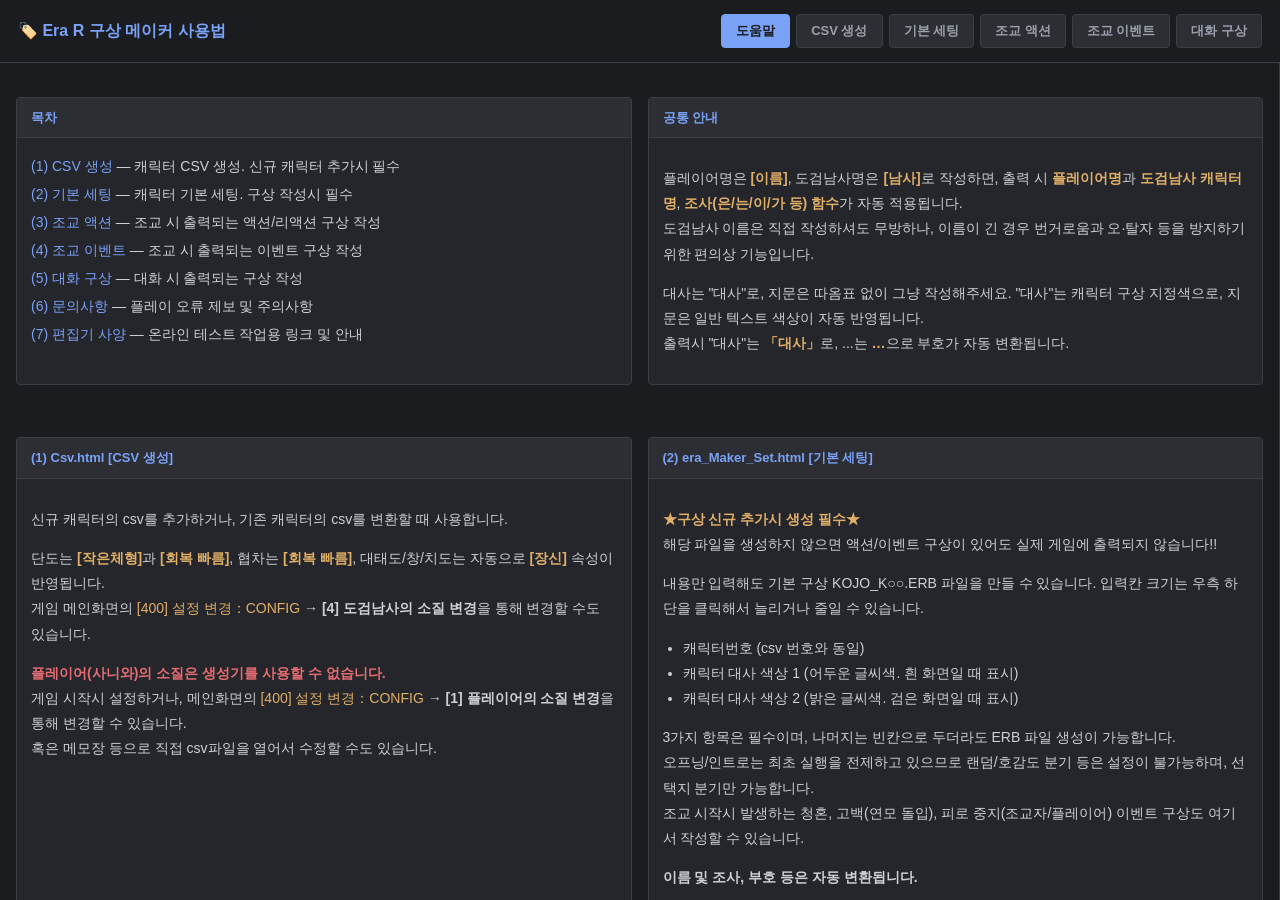
<file: Maker/era_Readme.html>
<!DOCTYPE html>
<html lang="ko">
<head>
<meta charset="UTF-8">
<meta name="viewport" content="width=device-width, initial-scale=1">
<title>🏷️ R 메이커 사용법</title>
<link rel="stylesheet" href="style.css">
</head>
<!-- era_Readme.html -->
<body data-page="readme">

<div class="header">
  <h1>🏷️ Era R 구상 메이커 사용법</h1>
  <nav class="header-nav">
    <a href="era_Readme.html" data-nav="readme" class="active">도움말</a>
    <a href="Csv.html" data-nav="csv">CSV 생성</a>
    <a href="era_Maker_Set.html"   data-nav="set">기본 세팅</a>
    <a href="era_Maker_Act.html"   data-nav="act">조교 액션</a>
    <a href="era_Maker_Event.html" data-nav="event">조교 이벤트</a>
    <a href="era_Maker_Talk.html"  data-nav="talk">대화 구상</a>
  </nav>
</div>

<div class="main-container">
  <aside class="sidebar2">
    <div class="readme-toc-wrap">
      <div class="panel">
        <h2>목차</h2>
        <div class="panel-body" style="line-height:2;">
          <ul style="list-style:none; padding:0; margin:0;">
            <li><a href="#csv" style="color:var(--accent); text-decoration:none;">(1) CSV 생성</a> — 캐릭터 CSV 생성. 신규 캐릭터 추가시 필수</li>
            <li><a href="#set" style="color:var(--accent); text-decoration:none;">(2) 기본 세팅</a> — 캐릭터 기본 세팅. 구상 작성시 필수</li>
            <li><a href="#act" style="color:var(--accent); text-decoration:none;">(3) 조교 액션</a> — 조교 시 출력되는 액션/리액션 구상 작성</li>
            <li><a href="#event" style="color:var(--accent); text-decoration:none;">(4) 조교 이벤트</a> — 조교 시 출력되는 이벤트 구상 작성</li>
            <li><a href="#talk" style="color:var(--accent); text-decoration:none;">(5) 대화 구상</a> — 대화 시 출력되는 구상 작성</li>
            <li><a href="#inquiry" style="color:var(--accent); text-decoration:none;">(6) 문의사항</a> — 플레이 오류 제보 및 주의사항</li>
            <li><a href="#editor" style="color:var(--accent); text-decoration:none;">(7) 편집기 사양</a> — 온라인 테스트 작업용 링크 및 안내</li>
          </ul>
        </div>
      </div>

      <div class="panel">
        <h2>공통 안내</h2>
        <div class="panel-body" style="line-height:1.8;">
          <p>플레이어명은 <b style="color:var(--warn);">[이름]</b>, 도검남사명은 <b style="color:var(--warn);">[남사]</b>로 작성하면,
				출력 시 <b style="color:var(--warn);">플레이어명</b>과 <b style="color:var(--warn);">도검남사 캐릭터명</b>, <b style="color:var(--warn);">조사(은/는/이/가 등) 함수</b>가 자동 적용됩니다.
			<br>도검남사 이름은 직접 작성하셔도 무방하나, 이름이 긴 경우 번거로움과 오·탈자 등을 방지하기 위한 편의상 기능입니다.</p>
          <p>대사는 "대사"로, 지문은 따옴표 없이 그냥 작성해주세요. "대사"는 캐릭터 구상 지정색으로, 지문은 일반 텍스트 색상이 자동 반영됩니다.
			<br>출력시 "대사"는 <b style="color:var(--warn);">「대사」</b>로, ...는 <b style="color:var(--warn);">…</b>으로 부호가 자동 변환됩니다.</p>
        </div>
      </div>

    <!-- (1) Csv.html -->
    <div class="panel" id="csv">
      <h2>(1) Csv.html [CSV 생성]</h2>
      <div class="panel-body" style="line-height:1.8;">
        <p>신규 캐릭터의 csv를 추가하거나, 기존 캐릭터의 csv를 변환할 때 사용합니다.</p>
        <p>단도는 <b style="color:var(--warn);">[작은체형]</b>과 <b style="color:var(--warn);">[회복 빠름]</b>, 협차는 <b style="color:var(--warn);">[회복 빠름]</b>, 대태도/창/치도는 자동으로 <b style="color:var(--warn);">[장신]</b> 속성이 반영됩니다.
			<br>게임 메인화면의 <span style="color:var(--warn);">[400] 설정 변경：CONFIG</span> → <b>[4] 도검남사의 소질 변경</b>을 통해 변경할 수도 있습니다.</p>
		<p><b style="color:var(--err);">플레이어(사니와)의 소질은 생성기를 사용할 수 없습니다.</b>
			<br>게임 시작시 설정하거나, 메인화면의 <span style="color:var(--warn);">[400] 설정 변경：CONFIG</span> → <b>[1] 플레이어의 소질 변경</b>을 통해 변경할 수 있습니다.
			<br>혹은 메모장 등으로 직접 csv파일을 열어서 수정할 수도 있습니다.</p>
      </div>
    </div>

    <!-- (2) era_Maker_Set.html -->
    <div class="panel" id="set">
      <h2>(2) era_Maker_Set.html [기본 세팅]</h2>
      <div class="panel-body" style="line-height:1.8;">
        <p><b style="color:var(--warn);">★구상 신규 추가시 생성 필수★</b><br>
        해당 파일을 생성하지 않으면 액션/이벤트 구상이 있어도 실제 게임에 출력되지 않습니다!!</p>

        <p>내용만 입력해도 기본 구상 KOJO_K○○.ERB 파일을 만들 수 있습니다. 입력칸 크기는 우측 하단을 클릭해서 늘리거나 줄일 수 있습니다.</p>

        <ul style="padding-left:20px; margin:8px 0;">
          <li>캐릭터번호 (csv 번호와 동일)</li>
          <li>캐릭터 대사 색상 1 (어두운 글씨색. 흰 화면일 때 표시)</li>
          <li>캐릭터 대사 색상 2 (밝은 글씨색. 검은 화면일 때 표시)</li>
        </ul>

        <p>3가지 항목은 필수이며, 나머지는 빈칸으로 두더라도 ERB 파일 생성이 가능합니다.<br>
        오프닝/인트로는 최초 실행을 전제하고 있으므로 랜덤/호감도 분기 등은 설정이 불가능하며, 선택지 분기만 가능합니다.<br>
        조교 시작시 발생하는 청혼, 고백(연모 돌입), 피로 중지(조교자/플레이어) 이벤트 구상도 여기서 작성할 수 있습니다.</p>

        <p><b>이름 및 조사, 부호 등은 자동 변환됩니다.</b></p>

        <p><b style="color:var(--err);">세팅 메이커를 통해 작성한 KOJO_K○○.ERB 파일만 불러오기/수정하기가 가능합니다.</b><br>
        <span style="color:var(--green);">호환 가능한 도검남사 세팅 파일은 사이드바에 녹색으로 표시가 되어 있습니다.</span><br>
        기존에 존재하던 다른 구상엔 편집기가 지원하지 않는 함수 등이 들어있으니 임의로 편집하지 마십시오. 오류가 날 수 있습니다.</p>
      </div>
    </div>

    <!-- (3) era_Maker_Act.html -->
    <div class="panel" id="act">
      <h2>(3) era_Maker_Act.html [조교 액션/리액션]</h2>
      <div class="panel-body" style="line-height:1.8;">
        <p>내용만 입력해도 액션 구상 <code>KOJO_ACT_K○○.ERB</code> 파일을 만들 수 있습니다. 입력칸 크기는 우측 하단을 클릭해서 늘리거나 줄일 수 있습니다.</p>

        <p><b style="color:var(--warn);">하단 툴바에 캐릭터번호(csv 번호와 동일)를 입력하십시오.</b></p>

        <p><b style="color:var(--warn);">번호.를 붙여 작성하면 분기 함수가 추가됩니다. 각각의 번호 사이는 한 줄 띄워주세요.</b><br>
        액션 분기는 랜덤/호감도 중 선택, 리액션 분기는 랜덤/호감도/답변 중에 선택 가능합니다.</p>

        <h3 style="color:var(--accent); font-size:13px; margin:16px 0 8px;">랜덤 분기 예시</h3>
        <pre style="background:#141519; border:1px solid var(--border); border-radius:6px; padding:12px; font-size:12px; line-height:1.6; overflow:auto; color:#cfd3da;">1.A

2.B

3.C

= 해당 액션/리액션 작동 시 A/B/C 구상이 랜덤하게 출력됨</pre>

        <h3 style="color:var(--accent); font-size:13px; margin:16px 0 8px;">호감도 분기 예시</h3>
        <p>번호. 뒤에 <b>[호감도 숫자]</b>를 작성해주세요. 마지막 번호에는 <b>[호감도 숫자]</b>를 입력하지 않아야 지정 호감도 미만인 경우에도 구상이 출력됩니다.<br>
		호감도 분기는 지정숫자 이상인 경우에 적용되므로, 큰 숫자가 위로 와야 합니다.<br>
        음수는 입력이 불가능하므로, 꼭 마이너스 호감도를 사용하길 원하는 경우 숫자 입력 후 메모장 등으로 열어 <code>FAVOR(숫자)</code> 앞에 <span style="color:var(--err);">!</span> 부호를 붙여주세요. (예시 - <span style="color:var(--err);">!FAVOR(200)</span> 등)</p>
        <pre style="background:#141519; border:1px solid var(--border); border-radius:6px; padding:12px; font-size:12px; line-height:1.6; overflow:auto; color:#cfd3da;">1.[2000]A

2.[500]B

3.C

= 호감도 2000이상일 시 A 구상, 호감도 500이상일 시 B 구상, 그 외의 경우에는 C 구상 출력됨</pre>

        <h3 style="color:var(--accent); font-size:13px; margin:16px 0 8px;">답변 분기 예시 (리액션에만 적용됨)</h3>
        <p>번호. 뒤에 <b>[답변 숫자]</b>를 작성해주세요. 마지막 번호에는 <b>[답변 숫자]</b>를 입력하지 않아야 지정 번호 이외의 답변 선택시에도 구상이 출력됩니다.</p>
        <pre style="background:#141519; border:1px solid var(--border); border-radius:6px; padding:12px; font-size:12px; line-height:1.6; overflow:auto; color:#cfd3da;">1.[7]A

2.[32]B

3.C

= 플레이어가 7.용서를 빈다 선택시 A 구상, 32.난동을 부린다 선택시 B 구상, 그 외의 경우에는 C 구상 출력됨</pre>

        <p>그밖의 함수로 분기를 만들거나 함수 속 함수, 다중 조건 등을 설정하고 싶다면 ERB파일을 직접 수정하셔야 합니다.</p>
		
		<p><b>이름 및 조사, 부호 등은 자동 변환됩니다.</b></p>
      </div>
    </div>

    <!-- (4) era_Maker_Event.html -->
    <div class="panel" id="event">
      <h2>(4) era_Maker_Event.html [조교 이벤트]</h2>
      <div class="panel-body" style="line-height:1.8;">
        <p>내용만 입력해도 이벤트 구상 <code>KOJO_EVENT_K○○.ERB</code> 파일을 만들 수 있습니다. 입력칸 크기는 우측 하단을 클릭해서 늘리거나 줄일 수 있습니다.</p>

        <p><b style="color:var(--warn);">하단 툴바에 캐릭터번호(csv 번호와 동일)를 입력하십시오.</b></p>

        <p><b style="color:var(--warn);">첫 조교 시작(인트로), 청혼, 고백(연모 돌입), 피로 중지(조교자/플레이어) 구상은 KOJO_ACT_K○○.ERB 파일에서 작동하므로 era_Maker_Set.html 에서 작성해주세요.</b></p>

        <p>사용 체크박스를 해제하면 해당 블록의 구상은 뜨지 않습니다.</p>

        <p>번호.를 붙여 작성하면 분기 함수가 추가됩니다. 각각의 번호 사이는 한 줄 띄워주세요.<br>작성 방식은 era_Maker_Act.html 와 비슷합니다.</p>

        <p>분기 방식에 답변 대신 조교횟수를 사용할 수 있습니다. n번째 조교시 출력되며, 마지막 번호에는 <b>[조교횟수]</b>를 입력하지 않아야 지정 회차 이외의 조교 시에도 구상이 출력됩니다.</p>

        <p><b style="color:var(--warn);">셀렉트박스 (자동)</b> 표기된 경우 지정 번호에 해당하는 숫자로 작성해야만 구상이 제대로 출력됩니다. 범위 안의 모든 번호를 작성하실 필요는 없습니다.</p>

        <p>출산 후 구상은 딸/아들 구분이 없습니다. 구분을 원하시면 ERB파일을 직접 수정하셔야 합니다.</p>

        <p>그밖의 함수로 분기를 만들거나 함수 속 함수, 다중 조건 등을 설정하고 싶다면 ERB파일을 직접 수정하셔야 합니다.</p>

        <p><b>이름 및 조사, 부호 등은 자동 변환됩니다.</b></p>
      </div>
    </div>

    <!-- (5) era_Maker_Talk.html -->
    <div class="panel" id="talk">
      <h2>(5) era_Maker_Talk.html [대화 구상]</h2>
      <div class="panel-body" style="line-height:1.8;">
        <p>내용만 입력해도 이벤트 구상 <code>KOJO_TALK_K○○.ERB</code> 파일을 만들 수 있습니다. 입력칸 크기는 우측 하단을 클릭해서 늘리거나 줄일 수 있습니다.</p>

        <p><b style="color:var(--warn);">하단 툴바에 캐릭터번호(csv 번호와 동일)를 입력하십시오.</b></p>

        <p>사용 체크박스를 해제하면 해당 블록의 구상은 뜨지 않습니다.</p>

        <p>번호.를 붙여 작성하면 분기 함수가 추가됩니다. 각각의 번호 사이는 한 줄 띄워주세요.<br>작성 방식은 era_Maker_Act.html 와 비슷합니다.</p>

        <p>분기 방식에 답변 대신 대화횟수를 사용할 수 있습니다.<br>
		<b><span style="color:var(--warn);">이벤트 구상과는 달리 n번째가 아니라 n회 이상시 출력되므로, <span style="color:var(--err);">큰 숫자가 위로 와야 합니다.</span></b><br>
		마지막 번호에는 <b>[대화횟수]</b>를 입력하지 않아야 지정 수치 미만의 대화 시에도 구상이 출력됩니다.</p>

        <p><b style="color:var(--warn);">셀렉트박스 (자동)</b> 표기된 경우 지정 번호에 해당하는 숫자로 작성해야만 구상이 제대로 출력됩니다. 범위 안의 모든 번호를 작성하실 필요는 없습니다.</p>

        <p><b style="color:var(--warn);">10. 이름을 알려준다 / 11. 생일을 알려준다</b> 는 최초 1회만 발생하며, 성공시에만 구상이 뜹니다.</p>

        <p>그밖의 함수로 분기를 만들거나 함수 속 함수, 다중 조건 등을 설정하고 싶다면 ERB파일을 직접 수정하셔야 합니다.</p>

        <p><b>이름 및 조사, 부호 등은 자동 변환됩니다.</b></p>
      </div>
    </div>

    <!-- (6) 문의사항 -->
    <div class="panel" id="inquiry">
      <div class="panel-body" style="line-height:1.8;">
        <p>포스타입 : <a href="https://saniwa.postype.com/" target="_blank" style="color:var(--accent); text-decoration:none;">https://saniwa.postype.com/</a></p>
        <p>사니와채널 (42ch.kr)<br>
		└  혼마루 : [혼마루연구소] 도검에라 뚝딱뚝딱 개조하는 혼마루<br>
        └  도검 덕질 : [에라] 도검에라(era) 이야기하는 스레</p>
        <p>각종 플레이 오류 제보 / 버그 등은 상기 주소로 연락 바랍니다.</p>
        <p><b style="color:var(--err);">에라는 기본적으로 성인(19금) 게임이므로, 구상 내용이나 지문 등을 공개된 곳에 노출하시면 안 됩니다.</b></p>
      </div>
    </div>

    <!-- (7) 편집기 사양 -->
    <div class="panel" id="editor">
      <h2>(7) R 메이커 사양</h2>
      <div class="panel-body" style="line-height:1.8;">
		<p>R 메이커는 바이브 코딩 기반으로, 약간의 수정만 더한 버전입니다.<br>
		모든 소스 공개되어 있으니 자유롭게 기능을 추가해서 쓰셔도 됩니다.<br>
		단, 수정 시 발생하는 각종 오류에는 대응하지 않으니 자기 책임으로 부탁드립니다.</p>
		<p>크롬(Chrome) / 엣지(Edge) 브라우저에서 안정적으로 작동합니다.<br>
		모바일 및 Firefox / Safari / 일부 iOS에서는 일부 기능이 제한되거나, 연산자 오류가 발생할 수 있습니다.</p>
        <p>현재 아래 주소에서 테스트 작업이 가능합니다.</p>
        <p><a href="https://touken328.github.io/era-r-maker" target="_blank" style="color:var(--accent); text-decoration:none;">https://touken328.github.io/era-r-maker</a></p>
        <p><b style="color:var(--err);">R 메이커 링크를 임의로 유출하지 말아주세요.</b> 해당 링크는 추후 삭제될 수 있습니다.</p>
        <p>자유롭게 이용하려면 원 배포 페이지(포스타입)에서 에라 R 메이커를 다운로드해주세요.</p>
      </div>
    </div>


    </div>
  </aside>

</div>

</body>
</html>
</file>
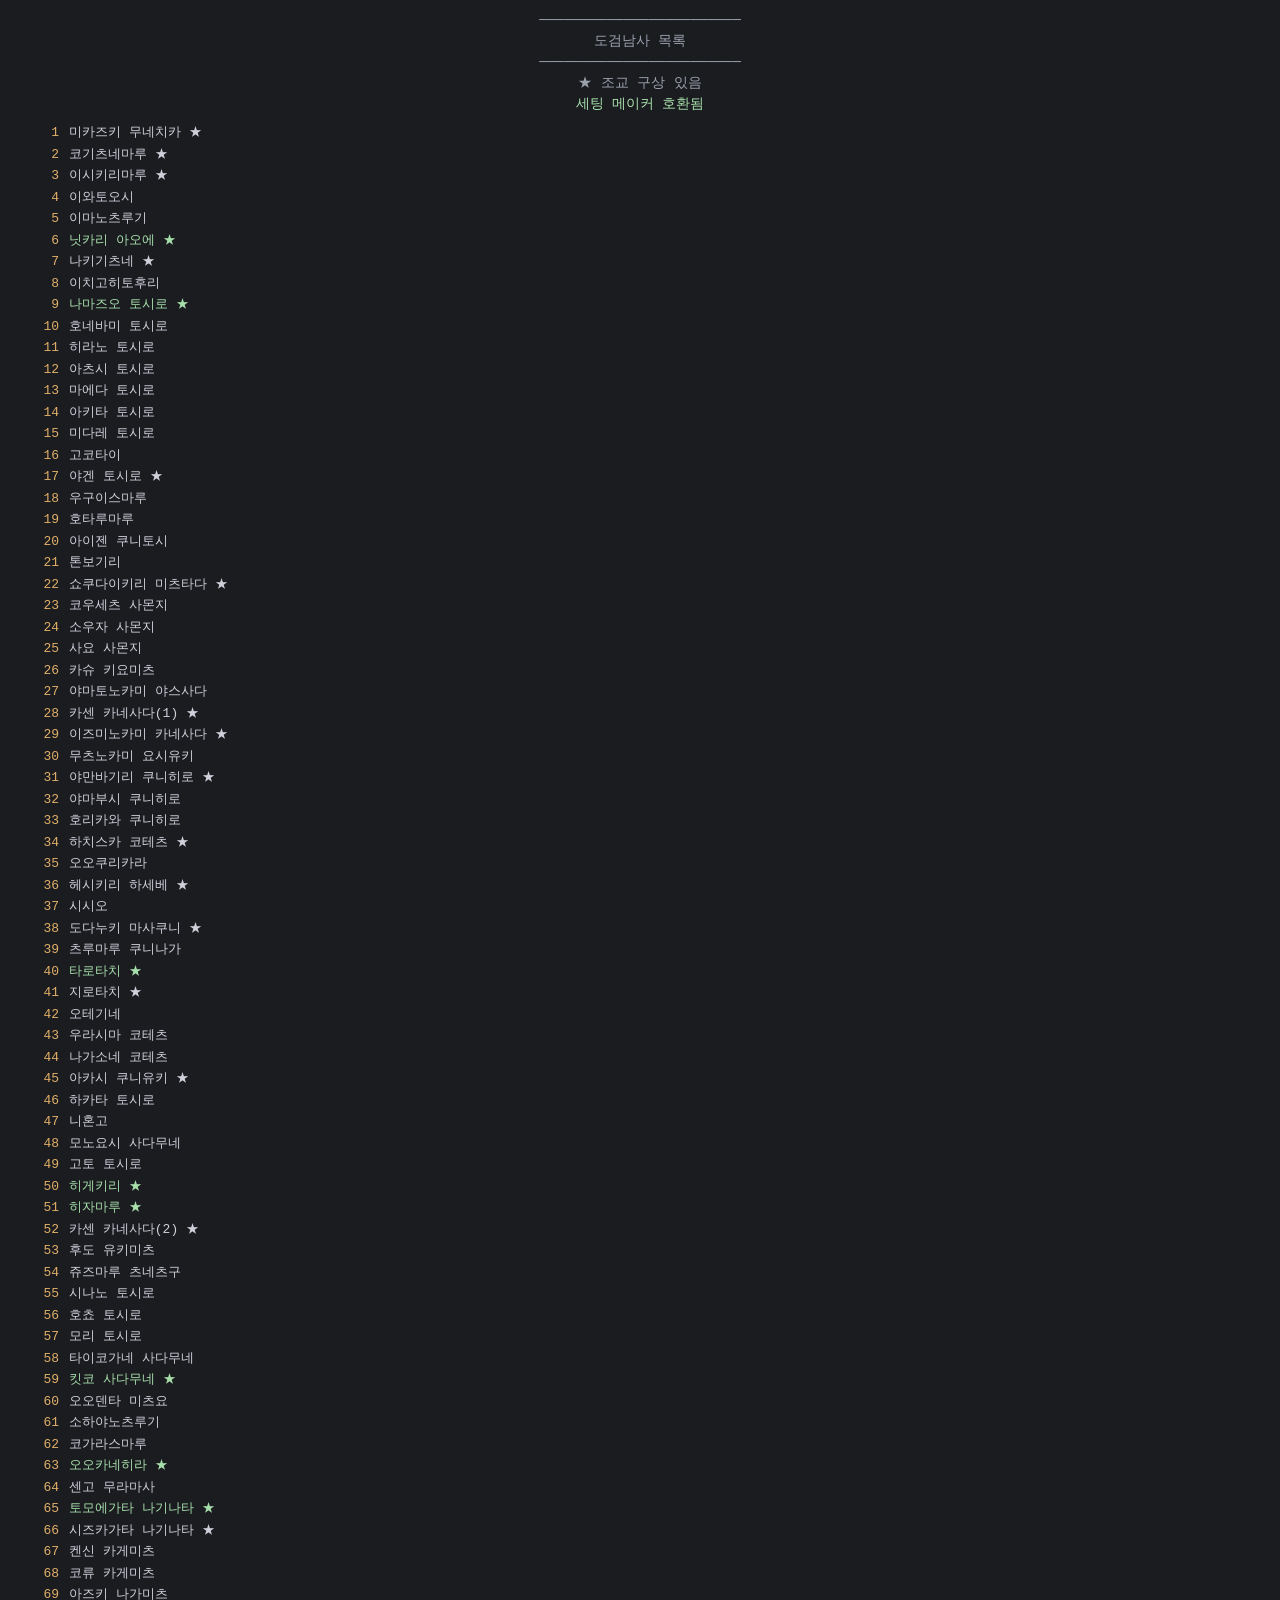
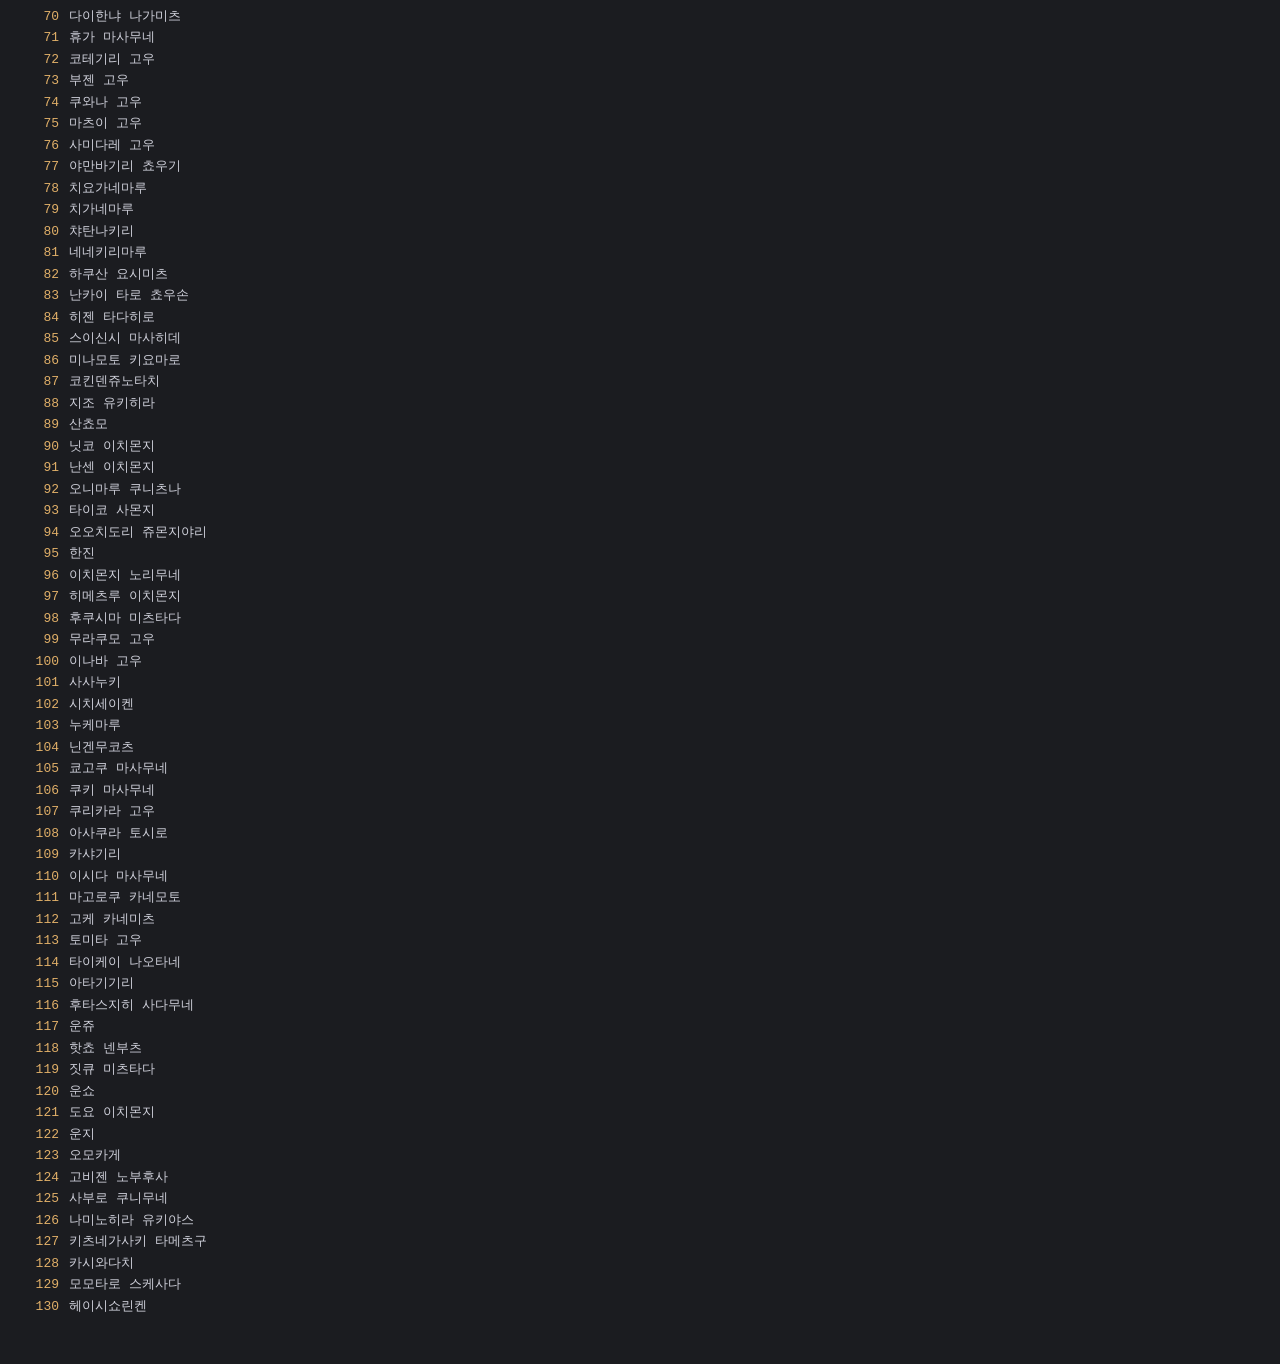
<file: side/side_Csv.html>
<!DOCTYPE html>
<html lang="ko">
<head>
<meta charset="UTF-8">
<link rel="stylesheet" href="style_side.css">
</head>
<body>
<div class="csv-content"><div class="csv-comment">────────────────────────</div><div class="csv-comment">도검남사 목록</div><div class="csv-comment">────────────────────────</div><div class="csv-comment">★ 조교 구상 있음</div><div class="csv-comment"><span class="csv-textset">세팅 메이커 호환됨</span></div><div style="height:8px;"></div><div class="csv-line"><span class="csv-id">1</span><span class="csv-text">미카즈키 무네치카 ★</span></div><div class="csv-line"><span class="csv-id">2</span><span class="csv-text">코기츠네마루 ★</span></div><div class="csv-line"><span class="csv-id">3</span><span class="csv-text">이시키리마루 ★</span></div><div class="csv-line"><span class="csv-id">4</span><span class="csv-text">이와토오시</span></div><div class="csv-line"><span class="csv-id">5</span><span class="csv-text">이마노츠루기</span></div><div class="csv-line"><span class="csv-id">6</span><span class="csv-textset">닛카리 아오에 ★</span></div><div class="csv-line"><span class="csv-id">7</span><span class="csv-text">나키기츠네 ★</span></div><div class="csv-line"><span class="csv-id">8</span><span class="csv-text">이치고히토후리</span></div><div class="csv-line"><span class="csv-id">9</span><span class="csv-textset">나마즈오 토시로 ★</span></div><div class="csv-line"><span class="csv-id">10</span><span class="csv-text">호네바미 토시로</span></div><div class="csv-line"><span class="csv-id">11</span><span class="csv-text">히라노 토시로</span></div><div class="csv-line"><span class="csv-id">12</span><span class="csv-text">아츠시 토시로</span></div><div class="csv-line"><span class="csv-id">13</span><span class="csv-text">마에다 토시로</span></div><div class="csv-line"><span class="csv-id">14</span><span class="csv-text">아키타 토시로</span></div><div class="csv-line"><span class="csv-id">15</span><span class="csv-text">미다레 토시로</span></div><div class="csv-line"><span class="csv-id">16</span><span class="csv-text">고코타이</span></div><div class="csv-line"><span class="csv-id">17</span><span class="csv-text">야겐 토시로 ★</span></div><div class="csv-line"><span class="csv-id">18</span><span class="csv-text">우구이스마루</span></div><div class="csv-line"><span class="csv-id">19</span><span class="csv-text">호타루마루</span></div><div class="csv-line"><span class="csv-id">20</span><span class="csv-text">아이젠 쿠니토시</span></div><div class="csv-line"><span class="csv-id">21</span><span class="csv-text">톤보기리</span></div><div class="csv-line"><span class="csv-id">22</span><span class="csv-text">쇼쿠다이키리 미츠타다 ★</span></div><div class="csv-line"><span class="csv-id">23</span><span class="csv-text">코우세츠 사몬지</span></div><div class="csv-line"><span class="csv-id">24</span><span class="csv-text">소우자 사몬지</span></div><div class="csv-line"><span class="csv-id">25</span><span class="csv-text">사요 사몬지</span></div><div class="csv-line"><span class="csv-id">26</span><span class="csv-text">카슈 키요미츠</span></div><div class="csv-line"><span class="csv-id">27</span><span class="csv-text">야마토노카미 야스사다</span></div><div class="csv-line"><span class="csv-id">28</span><span class="csv-text">카센 카네사다(1) ★</span></div><div class="csv-line"><span class="csv-id">29</span><span class="csv-text">이즈미노카미 카네사다 ★</span></div><div class="csv-line"><span class="csv-id">30</span><span class="csv-text">무츠노카미 요시유키</span></div><div class="csv-line"><span class="csv-id">31</span><span class="csv-text">야만바기리 쿠니히로 ★</span></div><div class="csv-line"><span class="csv-id">32</span><span class="csv-text">야마부시 쿠니히로</span></div><div class="csv-line"><span class="csv-id">33</span><span class="csv-text">호리카와 쿠니히로</span></div><div class="csv-line"><span class="csv-id">34</span><span class="csv-text">하치스카 코테츠 ★</span></div><div class="csv-line"><span class="csv-id">35</span><span class="csv-text">오오쿠리카라</span></div><div class="csv-line"><span class="csv-id">36</span><span class="csv-text">헤시키리 하세베 ★</span></div><div class="csv-line"><span class="csv-id">37</span><span class="csv-text">시시오</span></div><div class="csv-line"><span class="csv-id">38</span><span class="csv-text">도다누키 마사쿠니 ★</span></div><div class="csv-line"><span class="csv-id">39</span><span class="csv-text">츠루마루 쿠니나가</span></div><div class="csv-line"><span class="csv-id">40</span><span class="csv-textset">타로타치 ★</span></div><div class="csv-line"><span class="csv-id">41</span><span class="csv-text">지로타치 ★</span></div><div class="csv-line"><span class="csv-id">42</span><span class="csv-text">오테기네</span></div><div class="csv-line"><span class="csv-id">43</span><span class="csv-text">우라시마 코테츠</span></div><div class="csv-line"><span class="csv-id">44</span><span class="csv-text">나가소네 코테츠</span></div><div class="csv-line"><span class="csv-id">45</span><span class="csv-text">아카시 쿠니유키 ★</span></div><div class="csv-line"><span class="csv-id">46</span><span class="csv-text">하카타 토시로</span></div><div class="csv-line"><span class="csv-id">47</span><span class="csv-text">니혼고</span></div><div class="csv-line"><span class="csv-id">48</span><span class="csv-text">모노요시 사다무네</span></div><div class="csv-line"><span class="csv-id">49</span><span class="csv-text">고토 토시로</span></div><div class="csv-line"><span class="csv-id">50</span><span class="csv-textset">히게키리 ★</span></div><div class="csv-line"><span class="csv-id">51</span><span class="csv-textset">히자마루 ★</span></div><div class="csv-line"><span class="csv-id">52</span><span class="csv-text">카센 카네사다(2) ★</span></div><div class="csv-line"><span class="csv-id">53</span><span class="csv-text">후도 유키미츠</span></div><div class="csv-line"><span class="csv-id">54</span><span class="csv-text">쥬즈마루 츠네츠구</span></div><div class="csv-line"><span class="csv-id">55</span><span class="csv-text">시나노 토시로</span></div><div class="csv-line"><span class="csv-id">56</span><span class="csv-text">호쵸 토시로</span></div><div class="csv-line"><span class="csv-id">57</span><span class="csv-text">모리 토시로</span></div><div class="csv-line"><span class="csv-id">58</span><span class="csv-text">타이코가네 사다무네</span></div><div class="csv-line"><span class="csv-id">59</span><span class="csv-textset">킷코 사다무네 ★</span></div><div class="csv-line"><span class="csv-id">60</span><span class="csv-text">오오덴타 미츠요</span></div><div class="csv-line"><span class="csv-id">61</span><span class="csv-text">소하야노츠루기</span></div><div class="csv-line"><span class="csv-id">62</span><span class="csv-text">코가라스마루</span></div><div class="csv-line"><span class="csv-id">63</span><span class="csv-textset">오오카네히라 ★</span></div><div class="csv-line"><span class="csv-id">64</span><span class="csv-text">센고 무라마사</span></div><div class="csv-line"><span class="csv-id">65</span><span class="csv-textset">토모에가타 나기나타 ★</span></div><div class="csv-line"><span class="csv-id">66</span><span class="csv-text">시즈카가타 나기나타 ★</span></div><div class="csv-line"><span class="csv-id">67</span><span class="csv-text">켄신 카게미츠</span></div><div class="csv-line"><span class="csv-id">68</span><span class="csv-text">코류 카게미츠</span></div><div class="csv-line"><span class="csv-id">69</span><span class="csv-text">아즈키 나가미츠</span></div><div class="csv-line"><span class="csv-id">70</span><span class="csv-text">다이한냐 나가미츠</span></div><div class="csv-line"><span class="csv-id">71</span><span class="csv-text">휴가 마사무네</span></div><div class="csv-line"><span class="csv-id">72</span><span class="csv-text">코테기리 고우</span></div><div class="csv-line"><span class="csv-id">73</span><span class="csv-text">부젠 고우</span></div><div class="csv-line"><span class="csv-id">74</span><span class="csv-text">쿠와나 고우</span></div><div class="csv-line"><span class="csv-id">75</span><span class="csv-text">마츠이 고우</span></div><div class="csv-line"><span class="csv-id">76</span><span class="csv-text">사미다레 고우</span></div><div class="csv-line"><span class="csv-id">77</span><span class="csv-text">야만바기리 쵸우기</span></div><div class="csv-line"><span class="csv-id">78</span><span class="csv-text">치요가네마루</span></div><div class="csv-line"><span class="csv-id">79</span><span class="csv-text">치가네마루</span></div><div class="csv-line"><span class="csv-id">80</span><span class="csv-text">챠탄나키리</span></div><div class="csv-line"><span class="csv-id">81</span><span class="csv-text">네네키리마루</span></div><div class="csv-line"><span class="csv-id">82</span><span class="csv-text">하쿠산 요시미츠</span></div><div class="csv-line"><span class="csv-id">83</span><span class="csv-text">난카이 타로 쵸우손</span></div><div class="csv-line"><span class="csv-id">84</span><span class="csv-text">히젠 타다히로</span></div><div class="csv-line"><span class="csv-id">85</span><span class="csv-text">스이신시 마사히데</span></div><div class="csv-line"><span class="csv-id">86</span><span class="csv-text">미나모토 키요마로</span></div><div class="csv-line"><span class="csv-id">87</span><span class="csv-text">코킨덴쥬노타치</span></div><div class="csv-line"><span class="csv-id">88</span><span class="csv-text">지조 유키히라</span></div><div class="csv-line"><span class="csv-id">89</span><span class="csv-text">산쵸모</span></div><div class="csv-line"><span class="csv-id">90</span><span class="csv-text">닛코 이치몬지</span></div><div class="csv-line"><span class="csv-id">91</span><span class="csv-text">난센 이치몬지</span></div><div class="csv-line"><span class="csv-id">92</span><span class="csv-text">오니마루 쿠니츠나</span></div><div class="csv-line"><span class="csv-id">93</span><span class="csv-text">타이코 사몬지</span></div><div class="csv-line"><span class="csv-id">94</span><span class="csv-text">오오치도리 쥬몬지야리</span></div><div class="csv-line"><span class="csv-id">95</span><span class="csv-text">한진</span></div><div class="csv-line"><span class="csv-id">96</span><span class="csv-text">이치몬지 노리무네</span></div><div class="csv-line"><span class="csv-id">97</span><span class="csv-text">히메츠루 이치몬지</span></div><div class="csv-line"><span class="csv-id">98</span><span class="csv-text">후쿠시마 미츠타다</span></div><div class="csv-line"><span class="csv-id">99</span><span class="csv-text">무라쿠모 고우</span></div><div class="csv-line"><span class="csv-id">100</span><span class="csv-text">이나바 고우</span></div><div class="csv-line"><span class="csv-id">101</span><span class="csv-text">사사누키</span></div><div class="csv-line"><span class="csv-id">102</span><span class="csv-text">시치세이켄</span></div><div class="csv-line"><span class="csv-id">103</span><span class="csv-text">누케마루</span></div><div class="csv-line"><span class="csv-id">104</span><span class="csv-text">닌겐무코츠</span></div><div class="csv-line"><span class="csv-id">105</span><span class="csv-text">쿄고쿠 마사무네</span></div><div class="csv-line"><span class="csv-id">106</span><span class="csv-text">쿠키 마사무네</span></div><div class="csv-line"><span class="csv-id">107</span><span class="csv-text">쿠리카라 고우</span></div><div class="csv-line"><span class="csv-id">108</span><span class="csv-text">아사쿠라 토시로</span></div><div class="csv-line"><span class="csv-id">109</span><span class="csv-text">카샤기리</span></div><div class="csv-line"><span class="csv-id">110</span><span class="csv-text">이시다 마사무네</span></div><div class="csv-line"><span class="csv-id">111</span><span class="csv-text">마고로쿠 카네모토</span></div><div class="csv-line"><span class="csv-id">112</span><span class="csv-text">고케 카네미츠</span></div><div class="csv-line"><span class="csv-id">113</span><span class="csv-text">토미타 고우</span></div><div class="csv-line"><span class="csv-id">114</span><span class="csv-text">타이케이 나오타네</span></div><div class="csv-line"><span class="csv-id">115</span><span class="csv-text">아타기기리</span></div><div class="csv-line"><span class="csv-id">116</span><span class="csv-text">후타스지히 사다무네</span></div><div class="csv-line"><span class="csv-id">117</span><span class="csv-text">운쥬</span></div><div class="csv-line"><span class="csv-id">118</span><span class="csv-text">핫쵸 넨부츠</span></div><div class="csv-line"><span class="csv-id">119</span><span class="csv-text">짓큐 미츠타다</span></div><div class="csv-line"><span class="csv-id">120</span><span class="csv-text">운쇼</span></div><div class="csv-line"><span class="csv-id">121</span><span class="csv-text">도요 이치몬지</span></div><div class="csv-line"><span class="csv-id">122</span><span class="csv-text">운지</span></div><div class="csv-line"><span class="csv-id">123</span><span class="csv-text">오모카게</span></div><div class="csv-line"><span class="csv-id">124</span><span class="csv-text">고비젠 노부후사</span></div><div class="csv-line"><span class="csv-id">125</span><span class="csv-text">사부로 쿠니무네</span></div><div class="csv-line"><span class="csv-id">126</span><span class="csv-text">나미노히라 유키야스</span></div><div class="csv-line"><span class="csv-id">127</span><span class="csv-text">키츠네가사키 타메츠구</span></div><div class="csv-line"><span class="csv-id">128</span><span class="csv-text">카시와다치</span></div><div class="csv-line"><span class="csv-id">129</span><span class="csv-text">모모타로 스케사다</span></div><div class="csv-line"><span class="csv-id">130</span><span class="csv-text">헤이시쇼린켄</span></div><div style="height:8px;"></div><div style="height:8px;"></div>
</div>
</body>
</html>
</file>
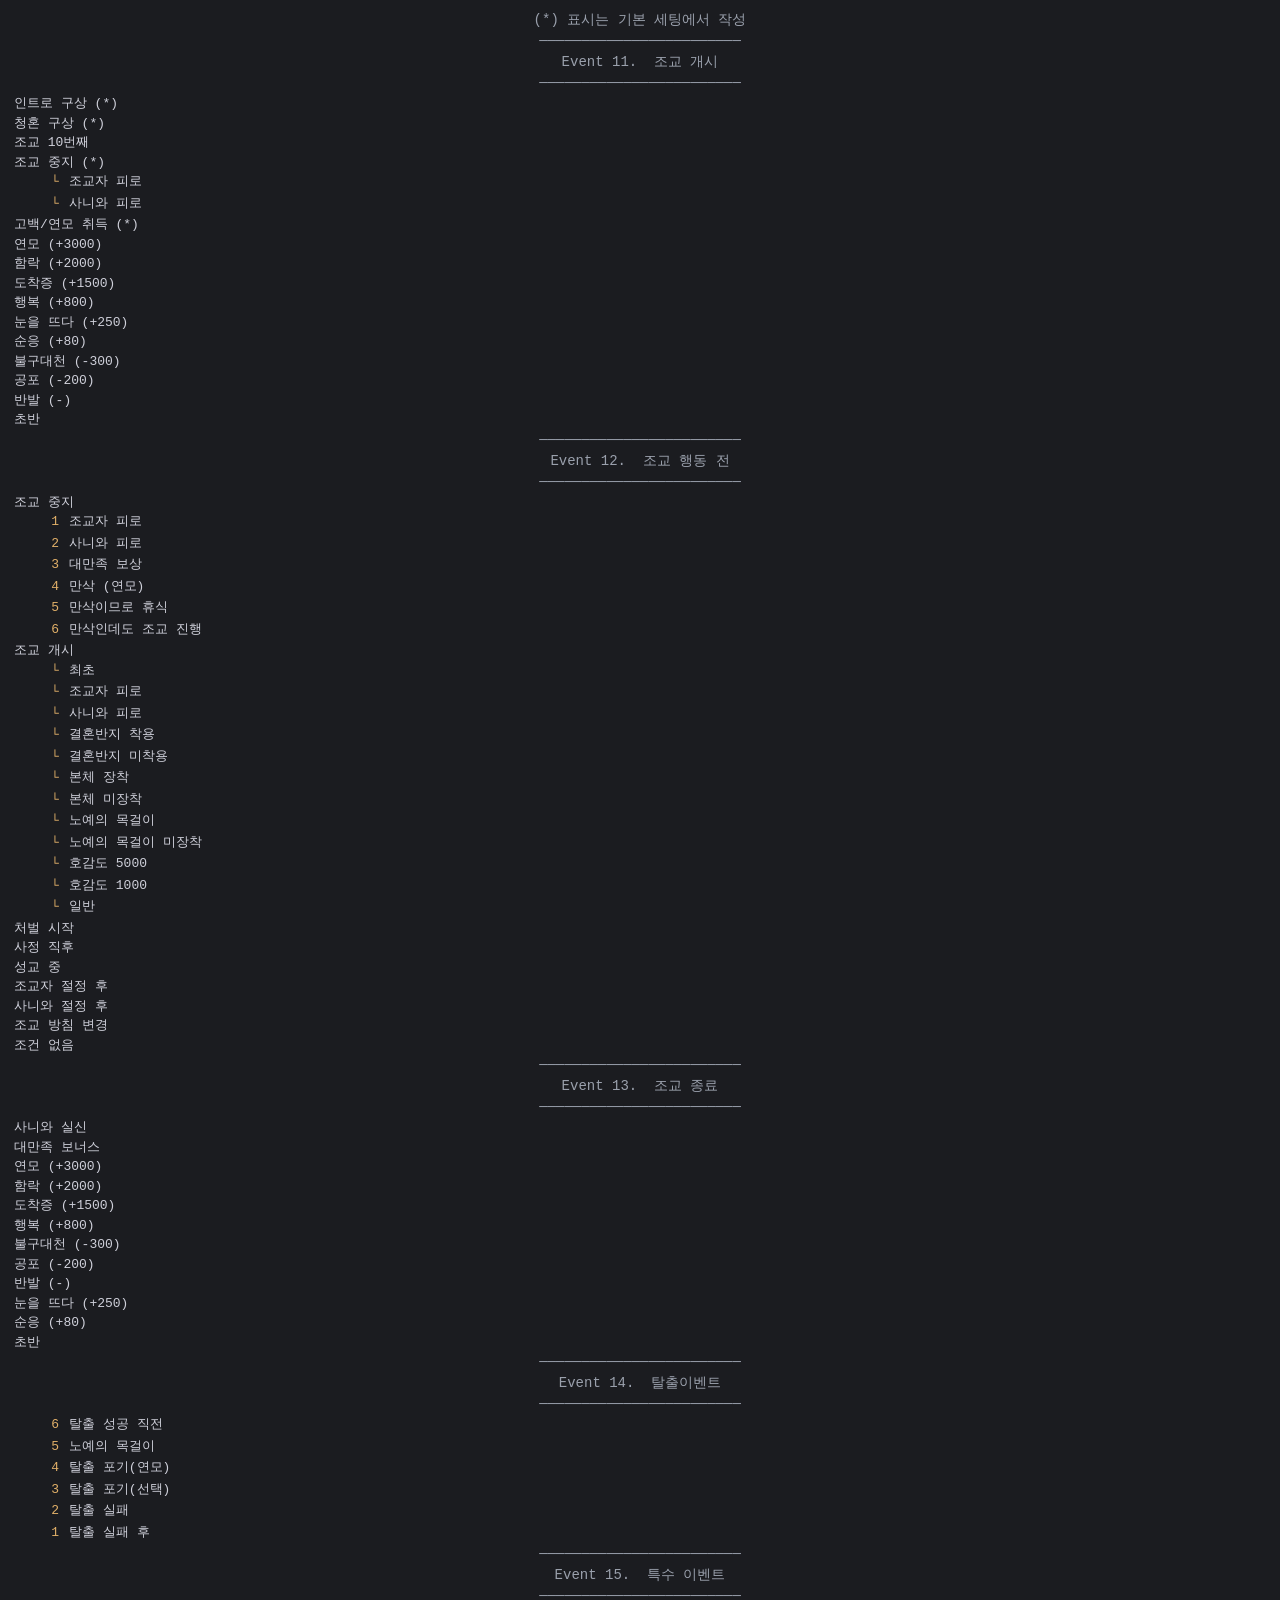
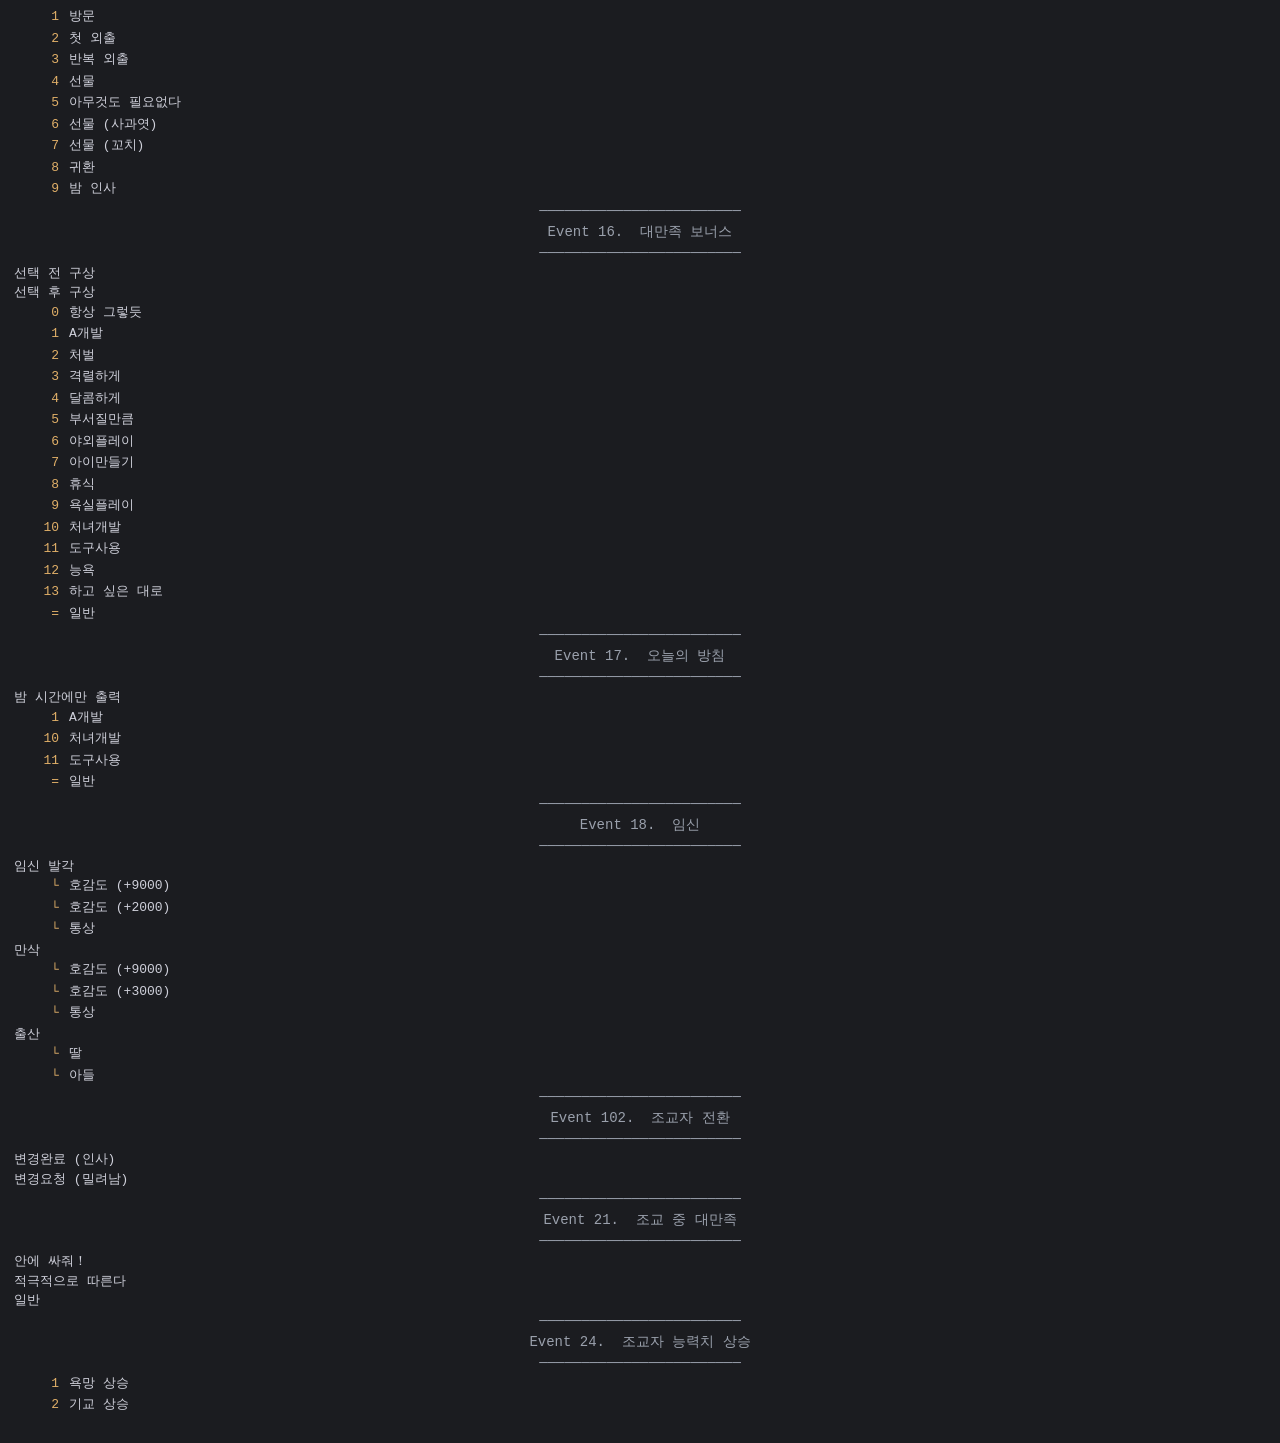
<file: side/side_Event.html>
<!DOCTYPE html>
<html lang="ko">
<head>
<meta charset="UTF-8">
<link rel="stylesheet" href="style_side.css">
</head>
<body>
<div class="csv-content"><div class="csv-comment">(*) 표시는 기본 세팅에서 작성</div><div class="csv-comment">────────────────────────</div><div class="csv-comment">Event 11.  조교 개시</div><div class="csv-comment">────────────────────────</div><div class="csv-text">인트로 구상 (*)</div><div class="csv-text">청혼 구상 (*)</div><div class="csv-text">조교 10번째</div><div class="csv-text">조교 중지 (*)</div><div class="csv-line"><span class="csv-id">└</span><span class="csv-text">조교자 피로</span></div><div class="csv-line"><span class="csv-id">└</span><span class="csv-text">사니와 피로</span></div><div class="csv-text">고백/연모 취득 (*)</div><div class="csv-text">연모 (+3000)</div><div class="csv-text">함락 (+2000)</div><div class="csv-text">도착증 (+1500)</div><div class="csv-text">행복 (+800)</div><div class="csv-text">눈을 뜨다 (+250)</div><div class="csv-text">순응 (+80)</div><div class="csv-text">불구대천 (-300)</div><div class="csv-text">공포 (-200)</div><div class="csv-text">반발 (-)</div><div class="csv-text">초반</div><div class="csv-comment">────────────────────────</div><div class="csv-comment">Event 12.  조교 행동 전</div><div class="csv-comment">────────────────────────</div><div class="csv-text">조교 중지</div><div class="csv-line"><span class="csv-id">1</span><span class="csv-text">조교자 피로</span></div><div class="csv-line"><span class="csv-id">2</span><span class="csv-text">사니와 피로</span></div><div class="csv-line"><span class="csv-id">3</span><span class="csv-text">대만족 보상</span></div><div class="csv-line"><span class="csv-id">4</span><span class="csv-text">만삭 (연모)</span></div><div class="csv-line"><span class="csv-id">　5</span><span class="csv-text">만삭이므로 휴식</span></div><div class="csv-line"><span class="csv-id">　6</span><span class="csv-text">만삭인데도 조교 진행</span></div><div class="csv-text">조교 개시</div><div class="csv-line"><span class="csv-id">└</span><span class="csv-text">최초</span></div><div class="csv-line"><span class="csv-id">└</span><span class="csv-text">조교자 피로</span></div><div class="csv-line"><span class="csv-id">└</span><span class="csv-text">사니와 피로</span></div><div class="csv-line"><span class="csv-id">└</span><span class="csv-text">결혼반지 착용</span></div><div class="csv-line"><span class="csv-id">└</span><span class="csv-text">결혼반지 미착용</span></div><div class="csv-line"><span class="csv-id">└</span><span class="csv-text">본체 장착</span></div><div class="csv-line"><span class="csv-id">└</span><span class="csv-text">본체 미장착</span></div><div class="csv-line"><span class="csv-id">└</span><span class="csv-text">노예의 목걸이</span></div><div class="csv-line"><span class="csv-id">└</span><span class="csv-text">노예의 목걸이 미장착</span></div><div class="csv-line"><span class="csv-id">└</span><span class="csv-text">호감도 5000</span></div><div class="csv-line"><span class="csv-id">└</span><span class="csv-text">호감도 1000</span></div><div class="csv-line"><span class="csv-id">└</span><span class="csv-text">일반</span></div><div class="csv-text">처벌 시작</div><div class="csv-text">사정 직후</div><div class="csv-text">성교 중</div><div class="csv-text">조교자 절정 후</div><div class="csv-text">사니와 절정 후</div><div class="csv-text">조교 방침 변경</div><div class="csv-text">조건 없음</div><div class="csv-comment">────────────────────────</div><div class="csv-comment">Event 13.  조교 종료</div><div class="csv-comment">────────────────────────</div><div class="csv-text">사니와 실신</div><div class="csv-text">대만족 보너스</div><div class="csv-text">연모 (+3000)</div><div class="csv-text">함락 (+2000)</div><div class="csv-text">도착증 (+1500)</div><div class="csv-text">행복 (+800)</div><div class="csv-text">불구대천 (-300)</div><div class="csv-text">공포 (-200)</div><div class="csv-text">반발 (-)</div><div class="csv-text">눈을 뜨다 (+250)</div><div class="csv-text">순응 (+80)</div><div class="csv-text">초반</div><div class="csv-comment">────────────────────────</div><div class="csv-comment">Event 14.  탈출이벤트</div><div class="csv-comment">────────────────────────</div><div class="csv-line"><span class="csv-id">6</span><span class="csv-text">탈출 성공 직전</span></div><div class="csv-line"><span class="csv-id">5</span><span class="csv-text">노예의 목걸이</span></div><div class="csv-line"><span class="csv-id">4</span><span class="csv-text">탈출 포기(연모)</span></div><div class="csv-line"><span class="csv-id">3</span><span class="csv-text">탈출 포기(선택)</span></div><div class="csv-line"><span class="csv-id">2</span><span class="csv-text">탈출 실패</span></div><div class="csv-line"><span class="csv-id">1</span><span class="csv-text">탈출 실패 후</span></div><div class="csv-comment">────────────────────────</div><div class="csv-comment">Event 15.  특수 이벤트</div><div class="csv-comment">────────────────────────</div><div class="csv-line"><span class="csv-id">1</span><span class="csv-text">방문</span></div><div class="csv-line"><span class="csv-id">2</span><span class="csv-text">첫 외출</span></div><div class="csv-line"><span class="csv-id">3</span><span class="csv-text">반복 외출</span></div><div class="csv-line"><span class="csv-id">4</span><span class="csv-text">선물</span></div><div class="csv-line"><span class="csv-id">5</span><span class="csv-text">아무것도 필요없다</span></div><div class="csv-line"><span class="csv-id">6</span><span class="csv-text">선물 (사과엿)</span></div><div class="csv-line"><span class="csv-id">7</span><span class="csv-text">선물 (꼬치)</span></div><div class="csv-line"><span class="csv-id">8</span><span class="csv-text">귀환</span></div><div class="csv-line"><span class="csv-id">9</span><span class="csv-text">밤 인사</span></div><div class="csv-comment">────────────────────────</div><div class="csv-comment">Event 16.  대만족 보너스</div><div class="csv-comment">────────────────────────</div><div class="csv-text">선택 전 구상</div><div class="csv-text">선택 후 구상</div><div class="csv-line"><span class="csv-id">0</span><span class="csv-text">항상 그렇듯</span></div><div class="csv-line"><span class="csv-id">1</span><span class="csv-text">A개발</span></div><div class="csv-line"><span class="csv-id">2</span><span class="csv-text">처벌</span></div><div class="csv-line"><span class="csv-id">3</span><span class="csv-text">격렬하게</span></div><div class="csv-line"><span class="csv-id">4</span><span class="csv-text">달콤하게</span></div><div class="csv-line"><span class="csv-id">5</span><span class="csv-text">부서질만큼</span></div><div class="csv-line"><span class="csv-id">6</span><span class="csv-text">야외플레이</span></div><div class="csv-line"><span class="csv-id">7</span><span class="csv-text">아이만들기</span></div><div class="csv-line"><span class="csv-id">8</span><span class="csv-text">휴식</span></div><div class="csv-line"><span class="csv-id">9</span><span class="csv-text">욕실플레이</span></div><div class="csv-line"><span class="csv-id">10</span><span class="csv-text">처녀개발</span></div><div class="csv-line"><span class="csv-id">11</span><span class="csv-text">도구사용</span></div><div class="csv-line"><span class="csv-id">12</span><span class="csv-text">능욕</span></div><div class="csv-line"><span class="csv-id">13</span><span class="csv-text">하고 싶은 대로</span></div><div class="csv-line"><span class="csv-id">=</span><span class="csv-text">일반</span></div><div class="csv-comment">────────────────────────</div><div class="csv-comment">Event 17.  오늘의 방침</div><div class="csv-comment">────────────────────────</div><div class="csv-text">밤 시간에만 출력</div><div class="csv-line"><span class="csv-id">1</span><span class="csv-text">A개발</span></div><div class="csv-line"><span class="csv-id">10</span><span class="csv-text">처녀개발</span></div><div class="csv-line"><span class="csv-id">11</span><span class="csv-text">도구사용</span></div><div class="csv-line"><span class="csv-id">=</span><span class="csv-text">일반</span></div><div class="csv-comment">────────────────────────</div><div class="csv-comment">Event 18.  임신</div><div class="csv-comment">────────────────────────</div><div class="csv-text">임신 발각</div><div class="csv-line"><span class="csv-id">└</span><span class="csv-text">호감도 (+9000)</span></div><div class="csv-line"><span class="csv-id">└</span><span class="csv-text">호감도 (+2000)</span></div><div class="csv-line"><span class="csv-id">└</span><span class="csv-text">통상</span></div><div class="csv-text">만삭</div><div class="csv-line"><span class="csv-id">└</span><span class="csv-text">호감도 (+9000)</span></div><div class="csv-line"><span class="csv-id">└</span><span class="csv-text">호감도 (+3000)</span></div><div class="csv-line"><span class="csv-id">└</span><span class="csv-text">통상</span></div><div class="csv-text">출산</div><div class="csv-line"><span class="csv-id">└</span><span class="csv-text">딸</span></div><div class="csv-line"><span class="csv-id">└</span><span class="csv-text">아들</span></div><div class="csv-comment">────────────────────────</div><div class="csv-comment">Event 102.  조교자 전환</div><div class="csv-comment">────────────────────────</div><div class="csv-text">변경완료 (인사)</div><div class="csv-text">변경요청 (밀려남)</div><div class="csv-comment">────────────────────────</div><div class="csv-comment">Event 21.  조교 중 대만족</div><div class="csv-comment">────────────────────────</div><div class="csv-text">안에 싸줘！</div><div class="csv-text">적극적으로 따른다</div><div class="csv-text">일반</div><div class="csv-comment">────────────────────────</div><div class="csv-comment">Event 24.  조교자 능력치 상승</div><div class="csv-comment">────────────────────────</div><div class="csv-line"><span class="csv-id">1</span><span class="csv-text">욕망 상승</div><div class="csv-line"><span class="csv-id">2</span><span class="csv-text">기교 상승</div><div style="height:8px;"></div><div style="height:8px;"></div></div>
</body>
</html>
</file>
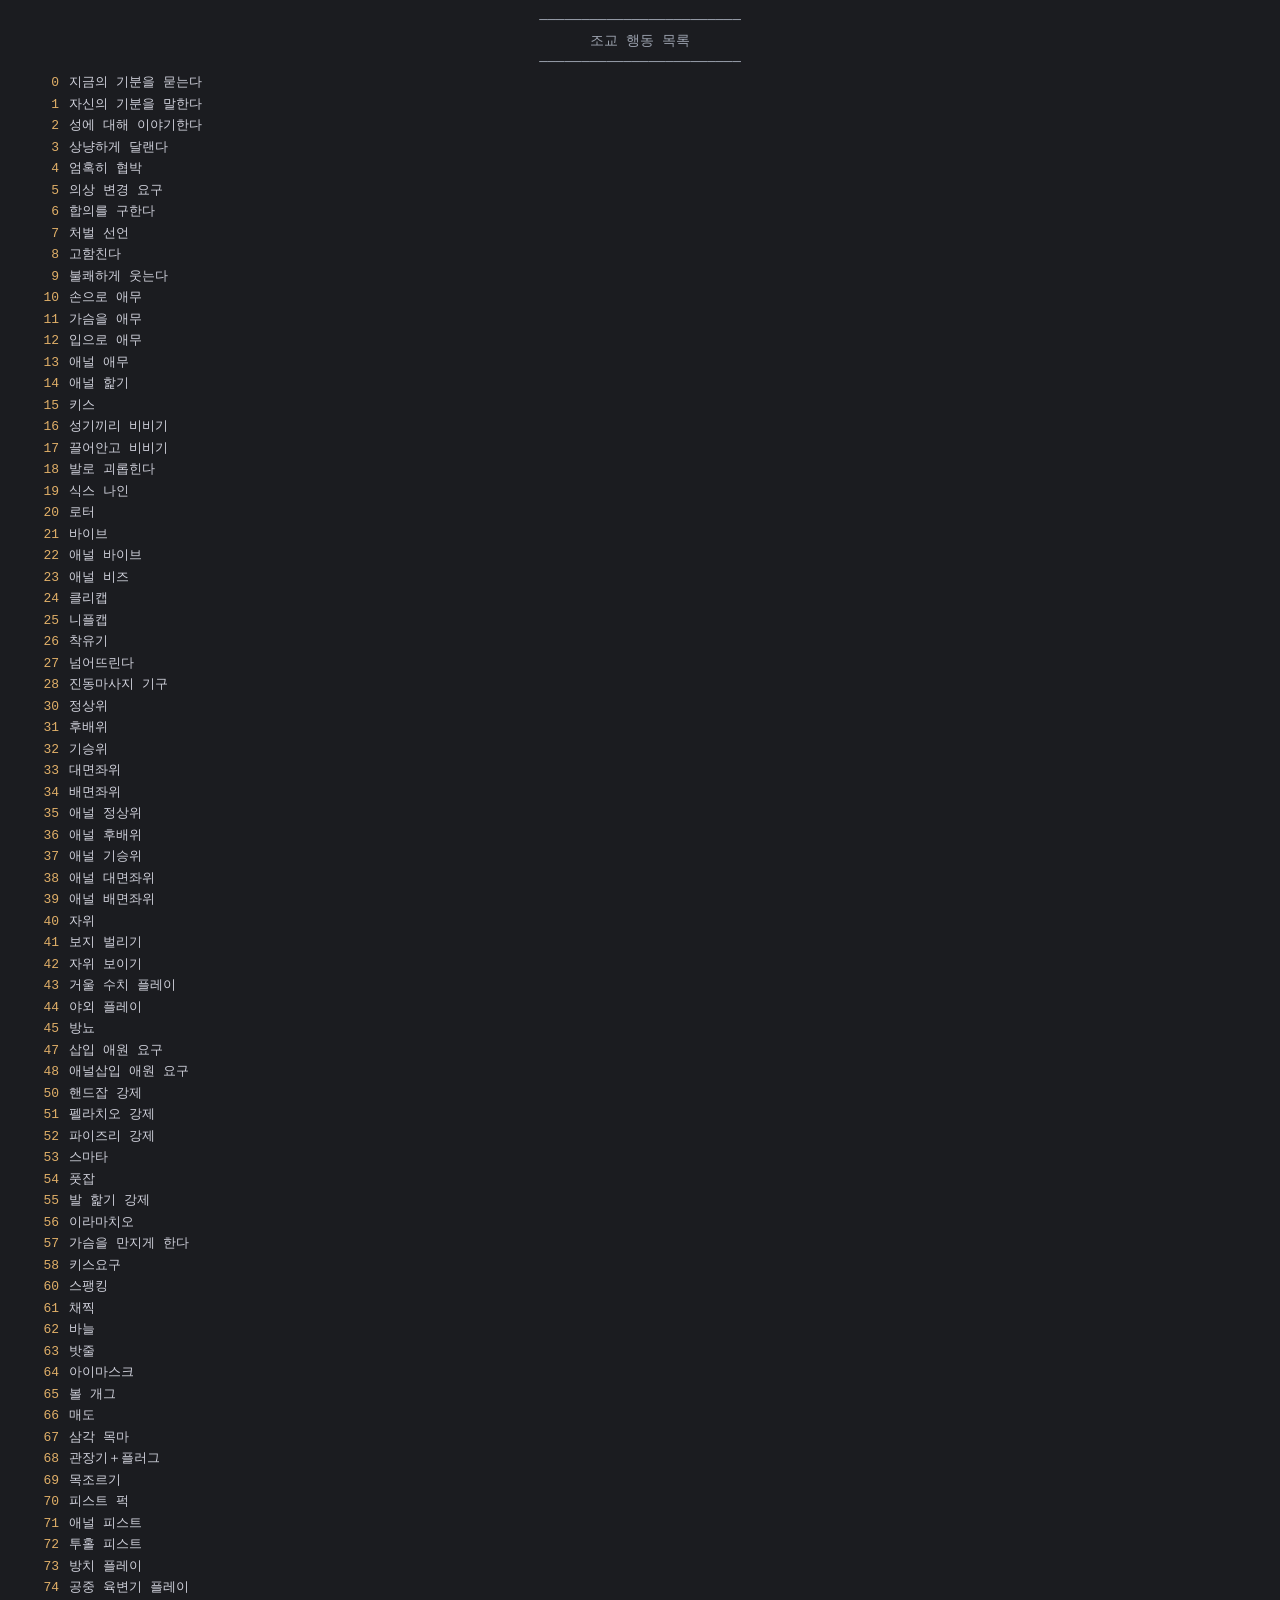
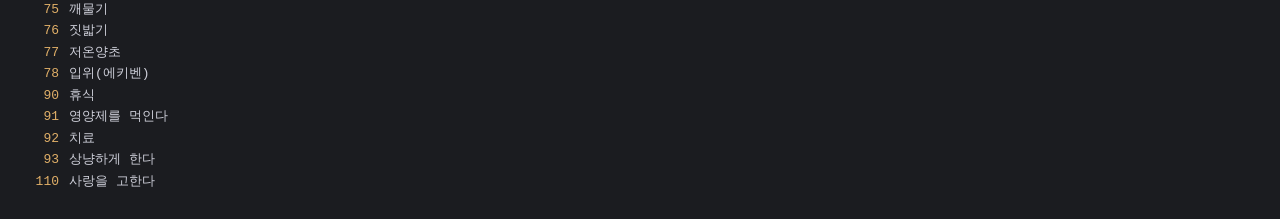
<file: side/side_Str.html>
<!DOCTYPE html>
<html lang="ko">
<head>
<meta charset="UTF-8">
<link rel="stylesheet" href="style_side.css">
</head>
<body>
<div class="csv-content"><div class="csv-comment">────────────────────────</div><div class="csv-comment">조교 행동 목록</div><div class="csv-comment">────────────────────────</div><div class="csv-line"><span class="csv-id">0</span><span class="csv-text">지금의 기분을 묻는다</span></div><div class="csv-line"><span class="csv-id">1</span><span class="csv-text">자신의 기분을 말한다</span></div><div class="csv-line"><span class="csv-id">2</span><span class="csv-text">성에 대해 이야기한다</span></div><div class="csv-line"><span class="csv-id">3</span><span class="csv-text">상냥하게 달랜다</span></div><div class="csv-line"><span class="csv-id">4</span><span class="csv-text">엄혹히 협박</span></div><div class="csv-line"><span class="csv-id">5</span><span class="csv-text">의상 변경 요구</span></div><div class="csv-line"><span class="csv-id">6</span><span class="csv-text">합의를 구한다</span></div><div class="csv-line"><span class="csv-id">7</span><span class="csv-text">처벌 선언</span></div><div class="csv-line"><span class="csv-id">8</span><span class="csv-text">고함친다</span></div><div class="csv-line"><span class="csv-id">9</span><span class="csv-text">불쾌하게 웃는다</span></div><div class="csv-line"><span class="csv-id">10</span><span class="csv-text">손으로 애무</span></div><div class="csv-line"><span class="csv-id">11</span><span class="csv-text">가슴을 애무</span></div><div class="csv-line"><span class="csv-id">12</span><span class="csv-text">입으로 애무</span></div><div class="csv-line"><span class="csv-id">13</span><span class="csv-text">애널 애무</span></div><div class="csv-line"><span class="csv-id">14</span><span class="csv-text">애널 핥기</span></div><div class="csv-line"><span class="csv-id">15</span><span class="csv-text">키스</span></div><div class="csv-line"><span class="csv-id">16</span><span class="csv-text">성기끼리 비비기</span></div><div class="csv-line"><span class="csv-id">17</span><span class="csv-text">끌어안고 비비기</span></div><div class="csv-line"><span class="csv-id">18</span><span class="csv-text">발로 괴롭힌다</span></div><div class="csv-line"><span class="csv-id">19</span><span class="csv-text">식스 나인</span></div><div class="csv-line"><span class="csv-id">20</span><span class="csv-text">로터</span></div><div class="csv-line"><span class="csv-id">21</span><span class="csv-text">바이브</span></div><div class="csv-line"><span class="csv-id">22</span><span class="csv-text">애널 바이브</span></div><div class="csv-line"><span class="csv-id">23</span><span class="csv-text">애널 비즈</span></div><div class="csv-line"><span class="csv-id">24</span><span class="csv-text">클리캡</span></div><div class="csv-line"><span class="csv-id">25</span><span class="csv-text">니플캡</span></div><div class="csv-line"><span class="csv-id">26</span><span class="csv-text">착유기</span></div><div class="csv-line"><span class="csv-id">27</span><span class="csv-text">넘어뜨린다</span></div><div class="csv-line"><span class="csv-id">28</span><span class="csv-text">진동마사지 기구</span></div><div class="csv-line"><span class="csv-id">30</span><span class="csv-text">정상위</span></div><div class="csv-line"><span class="csv-id">31</span><span class="csv-text">후배위</span></div><div class="csv-line"><span class="csv-id">32</span><span class="csv-text">기승위</span></div><div class="csv-line"><span class="csv-id">33</span><span class="csv-text">대면좌위</span></div><div class="csv-line"><span class="csv-id">34</span><span class="csv-text">배면좌위</span></div><div class="csv-line"><span class="csv-id">35</span><span class="csv-text">애널 정상위</span></div><div class="csv-line"><span class="csv-id">36</span><span class="csv-text">애널 후배위</span></div><div class="csv-line"><span class="csv-id">37</span><span class="csv-text">애널 기승위</span></div><div class="csv-line"><span class="csv-id">38</span><span class="csv-text">애널 대면좌위</span></div><div class="csv-line"><span class="csv-id">39</span><span class="csv-text">애널 배면좌위</span></div><div class="csv-line"><span class="csv-id">40</span><span class="csv-text">자위</span></div><div class="csv-line"><span class="csv-id">41</span><span class="csv-text">보지 벌리기</span></div><div class="csv-line"><span class="csv-id">42</span><span class="csv-text">자위 보이기</span></div><div class="csv-line"><span class="csv-id">43</span><span class="csv-text">거울 수치 플레이</span></div><div class="csv-line"><span class="csv-id">44</span><span class="csv-text">야외 플레이</span></div><div class="csv-line"><span class="csv-id">45</span><span class="csv-text">방뇨</span></div><div class="csv-line"><span class="csv-id">47</span><span class="csv-text">삽입 애원 요구</span></div><div class="csv-line"><span class="csv-id">48</span><span class="csv-text">애널삽입 애원 요구</span></div><div class="csv-line"><span class="csv-id">50</span><span class="csv-text">핸드잡 강제</span></div><div class="csv-line"><span class="csv-id">51</span><span class="csv-text">펠라치오 강제</span></div><div class="csv-line"><span class="csv-id">52</span><span class="csv-text">파이즈리 강제</span></div><div class="csv-line"><span class="csv-id">53</span><span class="csv-text">스마타</span></div><div class="csv-line"><span class="csv-id">54</span><span class="csv-text">풋잡</span></div><div class="csv-line"><span class="csv-id">55</span><span class="csv-text">발 핥기 강제</span></div><div class="csv-line"><span class="csv-id">56</span><span class="csv-text">이라마치오</span></div><div class="csv-line"><span class="csv-id">57</span><span class="csv-text">가슴을 만지게 한다</span></div><div class="csv-line"><span class="csv-id">58</span><span class="csv-text">키스요구</span></div><div class="csv-line"><span class="csv-id">60</span><span class="csv-text">스팽킹</span></div><div class="csv-line"><span class="csv-id">61</span><span class="csv-text">채찍</span></div><div class="csv-line"><span class="csv-id">62</span><span class="csv-text">바늘</span></div><div class="csv-line"><span class="csv-id">63</span><span class="csv-text">밧줄</span></div><div class="csv-line"><span class="csv-id">64</span><span class="csv-text">아이마스크</span></div><div class="csv-line"><span class="csv-id">65</span><span class="csv-text">볼 개그</span></div><div class="csv-line"><span class="csv-id">66</span><span class="csv-text">매도</span></div><div class="csv-line"><span class="csv-id">67</span><span class="csv-text">삼각 목마</span></div><div class="csv-line"><span class="csv-id">68</span><span class="csv-text">관장기＋플러그</span></div><div class="csv-line"><span class="csv-id">69</span><span class="csv-text">목조르기</span></div><div class="csv-line"><span class="csv-id">70</span><span class="csv-text">피스트 퍽</span></div><div class="csv-line"><span class="csv-id">71</span><span class="csv-text">애널 피스트</span></div><div class="csv-line"><span class="csv-id">72</span><span class="csv-text">투홀 피스트</span></div><div class="csv-line"><span class="csv-id">73</span><span class="csv-text">방치 플레이</span></div><div class="csv-line"><span class="csv-id">74</span><span class="csv-text">공중 육변기 플레이</span></div><div class="csv-line"><span class="csv-id">75</span><span class="csv-text">깨물기</span></div><div class="csv-line"><span class="csv-id">76</span><span class="csv-text">짓밟기</span></div><div class="csv-line"><span class="csv-id">77</span><span class="csv-text">저온양초</span></div><div class="csv-line"><span class="csv-id">78</span><span class="csv-text">입위(에키벤)</span></div><div class="csv-line"><span class="csv-id">90</span><span class="csv-text">휴식</span></div><div class="csv-line"><span class="csv-id">91</span><span class="csv-text">영양제를 먹인다</span></div><div class="csv-line"><span class="csv-id">92</span><span class="csv-text">치료</span></div><div class="csv-line"><span class="csv-id">93</span><span class="csv-text">상냥하게 한다</span></div><div class="csv-line"><span class="csv-id">110</span><span class="csv-text">사랑을 고한다</span></div><div style="height:8px;"></div><div style="height:8px;"></div></div>
</body>
</html>
</file>
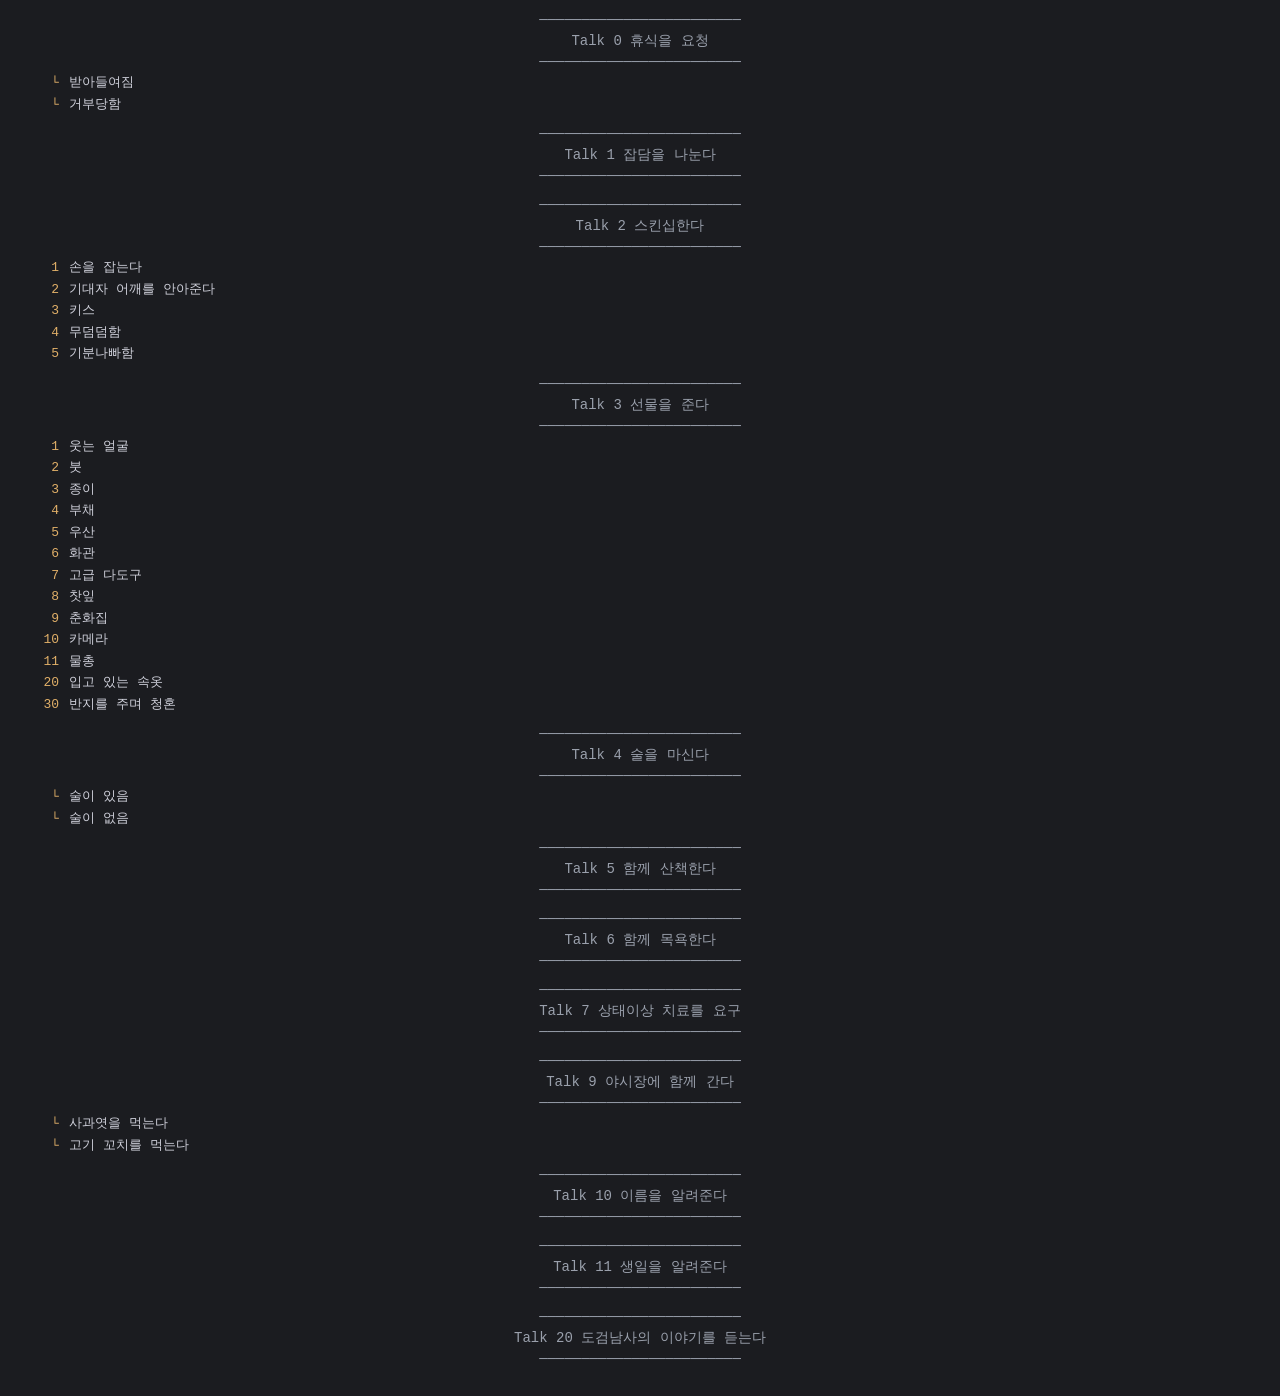
<file: side/side_Talk.html>
<!DOCTYPE html>
<html lang="ko">
<head>
<meta charset="UTF-8">
<link rel="stylesheet" href="style_side.css">
</head>
<body>
<div class="csv-content"><div class="csv-comment">────────────────────────</div><div class="csv-comment">Talk 0 휴식을 요청</div><div class="csv-comment">────────────────────────</div><div class="csv-line"><span class="csv-id">└</span><span class="csv-text">받아들여짐</span></div><div class="csv-line"><span class="csv-id">└</span><span class="csv-text">거부당함</span></div><div style="height:8px;"></div><div class="csv-comment">────────────────────────</div><div class="csv-comment">Talk 1 잡담을 나눈다</div><div class="csv-comment">────────────────────────</div><div style="height:8px;"></div><div class="csv-comment">────────────────────────</div><div class="csv-comment">Talk 2 스킨십한다</div><div class="csv-comment">────────────────────────</div><div class="csv-line"><span class="csv-id">1</span><span class="csv-text">손을 잡는다</span></div><div class="csv-line"><span class="csv-id">2</span><span class="csv-text">기대자 어깨를 안아준다</span></div><div class="csv-line"><span class="csv-id">3</span><span class="csv-text">키스</span></div><div class="csv-line"><span class="csv-id">4</span><span class="csv-text">무덤덤함</span></div><div class="csv-line"><span class="csv-id">5</span><span class="csv-text">기분나빠함</span></div><div style="height:8px;"></div><div class="csv-comment">────────────────────────</div><div class="csv-comment">Talk 3 선물을 준다</div><div class="csv-comment">────────────────────────</div><div class="csv-line"><span class="csv-id">1</span><span class="csv-text">웃는 얼굴</span></div><div class="csv-line"><span class="csv-id">2</span><span class="csv-text">붓</span></div><div class="csv-line"><span class="csv-id">3</span><span class="csv-text">종이</span></div><div class="csv-line"><span class="csv-id">4</span><span class="csv-text">부채</span></div><div class="csv-line"><span class="csv-id">5</span><span class="csv-text">우산</span></div><div class="csv-line"><span class="csv-id">6</span><span class="csv-text">화관</span></div><div class="csv-line"><span class="csv-id">7</span><span class="csv-text">고급 다도구</span></div><div class="csv-line"><span class="csv-id">8</span><span class="csv-text">찻잎</span></div><div class="csv-line"><span class="csv-id">9</span><span class="csv-text">춘화집</span></div><div class="csv-line"><span class="csv-id">10</span><span class="csv-text">카메라</span></div><div class="csv-line"><span class="csv-id">11</span><span class="csv-text">물총</span></div><div class="csv-line"><span class="csv-id">20</span><span class="csv-text">입고 있는 속옷</span></div><div class="csv-line"><span class="csv-id">30</span><span class="csv-text">반지를 주며 청혼</span></div><div style="height:8px;"></div><div class="csv-comment">────────────────────────</div><div class="csv-comment">Talk 4 술을 마신다</div><div class="csv-comment">────────────────────────</div><div class="csv-line"><span class="csv-id">└</span><span class="csv-text">술이 있음</span></div><div class="csv-line"><span class="csv-id">└</span><span class="csv-text">술이 없음</span></div><div style="height:8px;"></div><div class="csv-comment">────────────────────────</div><div class="csv-comment">Talk 5 함께 산책한다</div><div class="csv-comment">────────────────────────</div><div style="height:8px;"></div><div class="csv-comment">────────────────────────</div><div class="csv-comment">Talk 6 함께 목욕한다</div><div class="csv-comment">────────────────────────</div><div style="height:8px;"></div><div class="csv-comment">────────────────────────</div><div class="csv-comment">Talk 7 상태이상 치료를 요구</div><div class="csv-comment">────────────────────────</div><div style="height:8px;"></div><div class="csv-comment">────────────────────────</div><div class="csv-comment">Talk 9 야시장에 함께 간다</div><div class="csv-comment">────────────────────────</div><div class="csv-line"><span class="csv-id">└</span><span class="csv-text">사과엿을 먹는다</span></div><div class="csv-line"><span class="csv-id">└</span><span class="csv-text">고기 꼬치를 먹는다</span></div><div style="height:8px;"></div><div class="csv-comment">────────────────────────</div><div class="csv-comment">Talk 10 이름을 알려준다</div><div class="csv-comment">────────────────────────</div><div style="height:8px;"></div><div class="csv-comment">────────────────────────</div><div class="csv-comment">Talk 11 생일을 알려준다</div><div class="csv-comment">────────────────────────</div><div style="height:8px;"></div><div class="csv-comment">────────────────────────</div><div class="csv-comment">Talk 20 도검남사의 이야기를 듣는다</div><div class="csv-comment">────────────────────────</div><div style="height:8px;"></div><div style="height:8px;"></div></div>
</body>
</html>
</file>
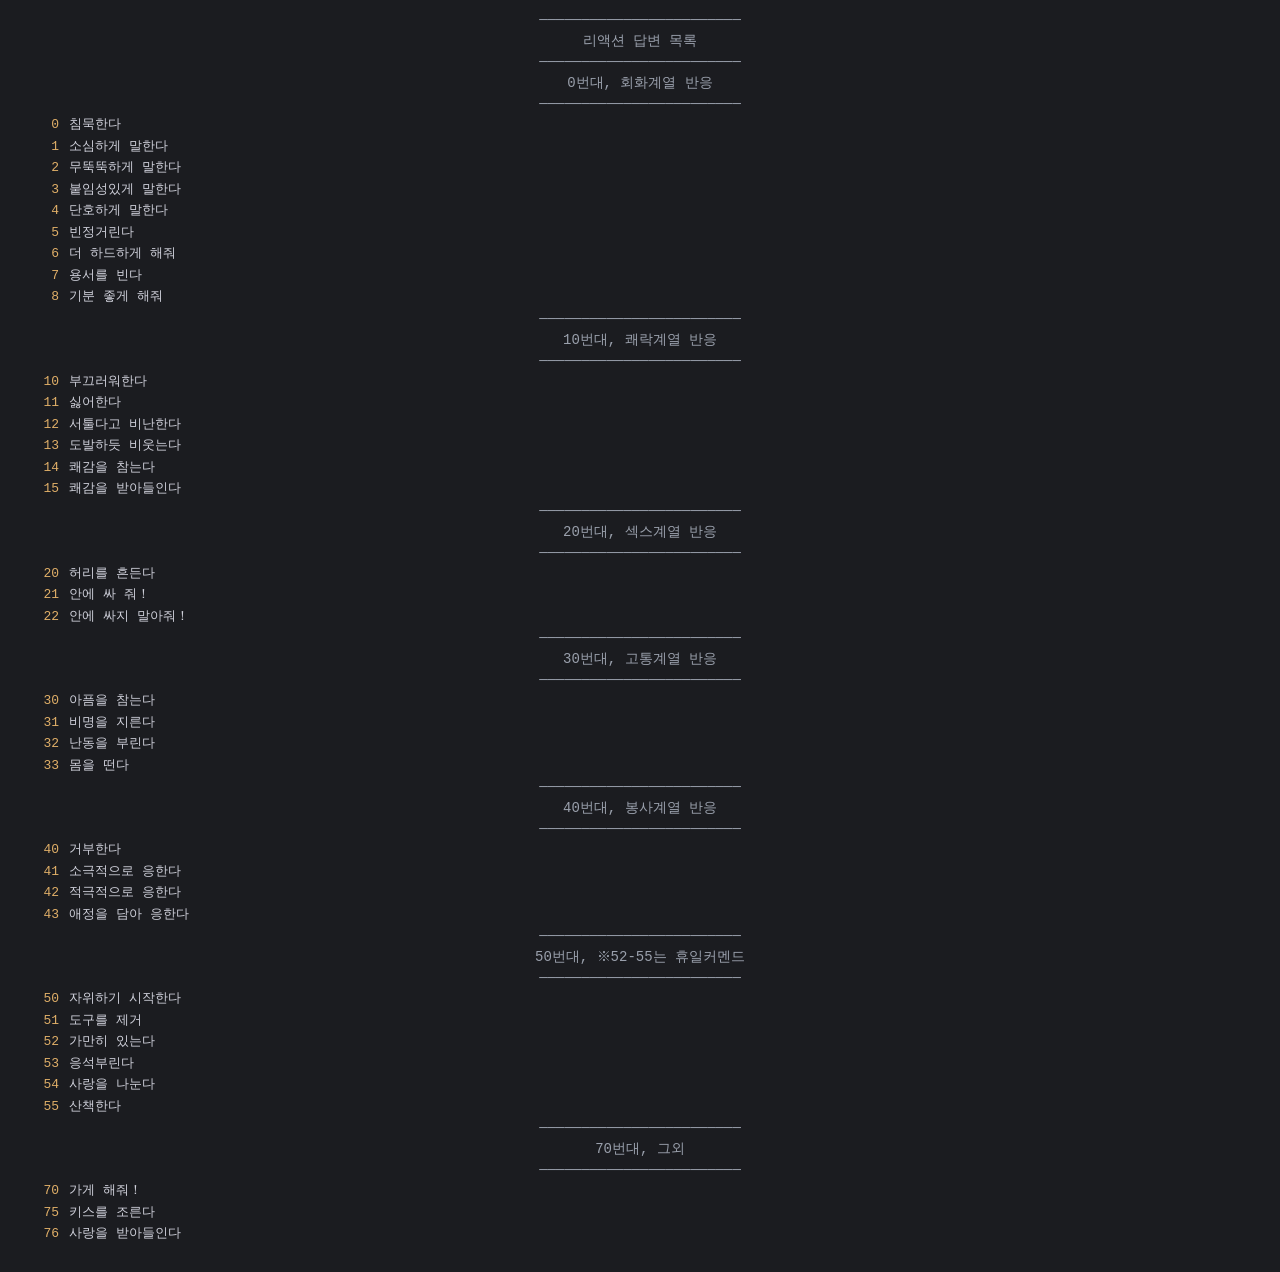
<file: side/side_Train.html>
<!DOCTYPE html>
<html lang="ko">
<head>
<meta charset="UTF-8">
<link rel="stylesheet" href="style_side.css">
</head>
<body>
<div class="csv-content"><div class="csv-comment">────────────────────────</div><div class="csv-comment">리액션 답변 목록</div><div class="csv-comment">────────────────────────</div><div class="csv-comment">0번대, 회화계열 반응</div><div class="csv-comment">────────────────────────</div><div class="csv-line"><span class="csv-id">0</span><span class="csv-text">침묵한다</span></div><div class="csv-line"><span class="csv-id">1</span><span class="csv-text">소심하게 말한다</span></div><div class="csv-line"><span class="csv-id">2</span><span class="csv-text">무뚝뚝하게 말한다</span></div><div class="csv-line"><span class="csv-id">3</span><span class="csv-text">붙임성있게 말한다</span></div><div class="csv-line"><span class="csv-id">4</span><span class="csv-text">단호하게 말한다</span></div><div class="csv-line"><span class="csv-id">5</span><span class="csv-text">빈정거린다</span></div><div class="csv-line"><span class="csv-id">6</span><span class="csv-text">더 하드하게 해줘</span></div><div class="csv-line"><span class="csv-id">7</span><span class="csv-text">용서를 빈다</span></div><div class="csv-line"><span class="csv-id">8</span><span class="csv-text">기분 좋게 해줘</span></div><div class="csv-comment">────────────────────────</div><div class="csv-comment">10번대, 쾌락계열 반응</div><div class="csv-comment">────────────────────────</div><div class="csv-line"><span class="csv-id">10</span><span class="csv-text">부끄러워한다</span></div><div class="csv-line"><span class="csv-id">11</span><span class="csv-text">싫어한다</span></div><div class="csv-line"><span class="csv-id">12</span><span class="csv-text">서툴다고 비난한다</span></div><div class="csv-line"><span class="csv-id">13</span><span class="csv-text">도발하듯 비웃는다</span></div><div class="csv-line"><span class="csv-id">14</span><span class="csv-text">쾌감을 참는다</span></div><div class="csv-line"><span class="csv-id">15</span><span class="csv-text">쾌감을 받아들인다</span></div><div class="csv-comment">────────────────────────</div><div class="csv-comment">20번대, 섹스계열 반응</div><div class="csv-comment">────────────────────────</div><div class="csv-line"><span class="csv-id">20</span><span class="csv-text">허리를 흔든다</span></div><div class="csv-line"><span class="csv-id">21</span><span class="csv-text">안에 싸 줘！</span></div><div class="csv-line"><span class="csv-id">22</span><span class="csv-text">안에 싸지 말아줘！</span></div><div class="csv-comment">────────────────────────</div><div class="csv-comment">30번대, 고통계열 반응</div><div class="csv-comment">────────────────────────</div><div class="csv-line"><span class="csv-id">30</span><span class="csv-text">아픔을 참는다</span></div><div class="csv-line"><span class="csv-id">31</span><span class="csv-text">비명을 지른다</span></div><div class="csv-line"><span class="csv-id">32</span><span class="csv-text">난동을 부린다</span></div><div class="csv-line"><span class="csv-id">33</span><span class="csv-text">몸을 떤다</span></div><div class="csv-comment">────────────────────────</div><div class="csv-comment">40번대, 봉사계열 반응</div><div class="csv-comment">────────────────────────</div><div class="csv-line"><span class="csv-id">40</span><span class="csv-text">거부한다</span></div><div class="csv-line"><span class="csv-id">41</span><span class="csv-text">소극적으로 응한다</span></div><div class="csv-line"><span class="csv-id">42</span><span class="csv-text">적극적으로 응한다</span></div><div class="csv-line"><span class="csv-id">43</span><span class="csv-text">애정을 담아 응한다</span></div><div class="csv-comment">────────────────────────</div><div class="csv-comment">50번대, ※52-55는 휴일커멘드</div><div class="csv-comment">────────────────────────</div><div class="csv-line"><span class="csv-id">50</span><span class="csv-text">자위하기 시작한다</span></div><div class="csv-line"><span class="csv-id">51</span><span class="csv-text">도구를 제거</span></div><div class="csv-line"><span class="csv-id">52</span><span class="csv-text">가만히 있는다</span></div><div class="csv-line"><span class="csv-id">53</span><span class="csv-text">응석부린다</span></div><div class="csv-line"><span class="csv-id">54</span><span class="csv-text">사랑을 나눈다</span></div><div class="csv-line"><span class="csv-id">55</span><span class="csv-text">산책한다</span></div><div class="csv-comment">────────────────────────</div><div class="csv-comment">70번대, 그외</div><div class="csv-comment">────────────────────────</div><div class="csv-line"><span class="csv-id">70</span><span class="csv-text">가게 해줘！</span></div><div class="csv-line"><span class="csv-id">75</span><span class="csv-text">키스를 조른다</span></div><div class="csv-line"><span class="csv-id">76</span><span class="csv-text">사랑을 받아들인다</span></div><div style="height:8px;"></div><div style="height:8px;"></div></div>
</body>
</html>
</file>
<file: Maker/style.css>
/* =========================================================
   1. CSS ���� (Custom Properties)
   ========================================================= */
:root{
  --bg:#1b1c20; --panel:#25262b; --panel2:#2d2e34; --border:#3d3e44;
  --text:#cfd0d5; --muted:#9aa0ac; --accent:#7aa2f7; --preview:#141619;
  --warn:#e0af68; --charano:#865a2f; --charsbg:#3a2e10;
  --ok:#6a9f6a; --err:#e56c70;  --del:#502224; --del2:#8f4046;
  --blue:#3a5a8a; --blue2:#2a3a55; --blue3:#3a4a65;
  --green:#a7dfab; --green2:#3a8a6a; --green3:#2a5545;
  --pink:#f88ab4; --pink2:#552a3a; --pink3:#653a4a;
  --purple:#5a3a8a; --magenta:#8a3a6a;
}

/* =========================================================
   2. ���� & �⺻ (Base)
   ========================================================= */
*{box-sizing:border-box}
body{
  margin:0; padding:0;
  background:var(--bg); color:var(--text);
  font-family:-apple-system,BlinkMacSystemFont,"Segoe UI","Malgun Gothic","Apple SD Gothic Neo",sans-serif;
  font-size:14px; line-height:1.5;
  display:flex; flex-direction:column;
  height:100vh;
  overflow:hidden;
}

/* =========================================================
   3. ���� ���
   ========================================================= */
.header {
  padding: 14px 18px;
  background: var(--bg);
  border-bottom: 1px solid var(--border);
  display: flex;
  align-items: center;
  justify-content: center;
  gap: 15px;
  flex-wrap: wrap;
  flex-shrink: 0;
}
.header h1 { font-size: 16px; margin: 0; color: var(--accent); }
.header input[type=file] { font-size: 10px; color: var(--muted); max-width: 250px; }

/* ��� �׺���̼� */
.header-nav {
  display: flex;
  gap: 6px;
  align-items: center;
  margin-left: auto;
}
.header-nav a {
  display: inline-block;
  padding: 6px 14px;
  font-size: 13px;
  font-weight: 600;
  color: var(--muted);
  background: var(--panel2);
  border: 1px solid var(--border);
  border-radius: 4px;
  text-decoration: none;
  transition: .15s;
  white-space: nowrap;
}
.header-nav a:hover {
  background: var(--panel2);
  border-color: var(--accent);
  color: var(--text);
}
.header-nav a.active {
  background: var(--accent);
  border-color: var(--accent);
  color: var(--bg);
  cursor: default;
  pointer-events: none;
}

/* =========================================================
   4. ��� Ȯ�� (style_maker ����)
   ========================================================= */
.header {
  justify-content: space-between;
}
.header h1 {
  flex: 0 0 auto;
}
.header .chk {
  display: flex;
  align-items: center;
  gap: 6px;
  margin: 0;
  font-size: 13px;
  color: var(--muted);
}
.header .chk input { width: auto; margin: 0; }

/* ERB �ҷ����� ���� */
.erb-load-wrap {
  display: flex;
  align-items: center;
  gap: 10px;
  padding: 0;
}
.erb-load-title {
  font-size: 13px;
  font-weight: 600;
  color: var(--muted);
  white-space: nowrap;
}
.erb-load-wrap input[type=file] {
  font-size: 13px;
  color: var(--muted);
  margin: 0;
  padding: 2px;
  width: auto;
  background: transparent;
  border-radius: 4px;
  border: 1px solid var(--border);
}

/* =========================================================
   5. ���̾ƿ� (�¿� ����)
   ========================================================= */
.main-container {
  display: flex;
  flex: 1;
  overflow: hidden;
  align-items: stretch;
  min-height: 0;
}

/* --- ���̵�� (���� ��) --- */
.sidebar {
  width: 260px; min-width: 200px;
  min-height: 0;
  background: var(--bg);
  border-right: 1px solid var(--border);
  display: flex; flex-direction: column;
}
.sidebar-header {
  padding: 10px 14px;
  border-bottom: 1px solid var(--border);
  font-weight: 600;
  color: var(--accent);
  display: flex;
  justify-content: space-between;
  align-items: center;
  font-size: 13px;
}
.sidebar-frame {
  flex: 1;
  border: 0;
  width: 100%;
  background: var(--bg);
}
.sidebar iframe {
  flex: 1;
  width: 100%;
  border: none;
  background: var(--bg);
}

/* --- ���̵��2 (���� ��) --- */
.sidebar2 {
  flex: 1 1 0;
  min-height: 0;
  background: var(--bg);
  border-right: 1px solid var(--border);
  overflow-y: auto;
}
.sidebar2 .panel {
  margin: 16px;
  background: var(--panel);
  border: 1px solid var(--border);
  border-radius: 4px;
  overflow: hidden;
}
.sidebar2 .panel-body {
  padding: 14px;
  overflow: visible;
}

/* --- ������ ���� --- */
.editor-wrap {
  flex: 1;
  overflow-y: auto;
  padding: 18px;
  border-right: 1px solid var(--border);
  scroll-behavior: smooth;
}
.editor-wrap2 {
  flex: 1 1 0;
  min-height: 0;
  overflow-y: auto;
  padding: 18px;
  border-right: 1px solid var(--border);
  scroll-behavior: smooth;
}

/* --- ���̵�� �� ��ư --- */
.sidebar-tabs {
  display: flex;
  gap: 8px;
}
.tab-btn {
  background: none;
  border: 1px solid transparent;
  color: var(--muted);
  padding: 4px 8px;
  font-size: 13px;
  font-weight: normal;
  border-radius: 4px;
  cursor: pointer;
  transition: all 0.2s;
}
.tab-btn:hover {
  color: var(--text);
  background: var(--panel);
}
.tab-btn.active {
  color: var(--accent);
  font-weight: bold;
  background: var(--panel2);
  border-color: var(--accent);
}

/* --- ���̵�� ���� (style_maker ����) --- */
.sidebar-fallback {
  padding: 12px 14px;
  color: var(--warn);
  font-size: 13px;
  line-height: 1.6;
}

/* =========================================================
   6. �г� / ī�װ��� �׷�
   ========================================================= */
.panel {
  background: var(--panel);
  border: 1px solid var(--border);
  border-radius: 4px;
  margin: 0 0 16px;
  overflow: hidden;
}
.panel h2 {
  margin: 0;
  padding: 10px 14px;
  background: var(--panel2);
  border-bottom: 1px solid var(--border);
  font-size: 13px;
  font-weight: bold;
  color: var(--accent);
}
.panel-body { padding: 14px; }

.category-group {
  margin-bottom: 20px;
  border: 1px solid var(--border);
  border-radius: 4px;
  overflow: hidden;
  background: var(--bg);
}
.category-header {
  padding: 12px 16px;
  background: var(--panel);
  color: var(--text);
  font-weight: bold;
  font-size: 14px;
  display: flex;
  justify-content: space-between;
  align-items: center;
  cursor: pointer;
  user-select: none;
  border-bottom: 1px solid var(--border);
}
.category-header:hover { background: var(--panel2); }
.category-header .cat-name { color: var(--accent); }
.category-header .cat-count { font-size: 13px; color: var(--muted); margin-left: 8px; font-weight: normal; }
.category-header .cat-chars { font-size: 13px; color: var(--warn); margin-left: 8px; font-weight: bold; }
.category-toggle {
  background: var(--blue);
  color: #fff;
  border: none;
  border-radius: 4px;
  padding: 4px 12px;
  font-size: 13px;
  font-weight: bold;
  cursor: pointer;
}
.category-toggle:hover { background: var(--accent); }
.category-content { display: none; padding: 12px; }
.category-content.open { display: block; }

/* =========================================================
   7. �Լ� �׷� (Action / Reaction / Event)
   ========================================================= */
.func-group {
  background: var(--panel);
  border: 1px solid var(--border);
  border-radius: 4px;
  margin-bottom: 16px;
  overflow: hidden;
  transition: background 0.3s;
}
.func-group.act { border-color: var(--blue3); background: var(--panel); }
.func-group.react { border-color: var(--pink3); background: var(--panel2); }
.func-group.act .func-header { background: var(--blue2); color: var(--accent); border-bottom-color: var(--blue3); }
.func-group.react .func-header { background: var(--pink2); color: var(--err); border-bottom-color: var(--pink3); }
.func-group.ev { border-color: var(--green2); background: var(--panel2); }
.func-group.ev .func-header { background: var(--green3); color: var(--green); border-bottom-color: var(--green2); }
.func-group.highlight {
  box-shadow: 0 0 10px 2px var(--accent);
}
.func-header {
  background: var(--panel2);
  padding: 10px 14px;
  font-family: ui-monospace, SFMono-Regular, Consolas, monospace;
  font-weight: bold;
  color: var(--accent);
  border-bottom: 1px solid var(--border);
  font-size: 14px;
}

/* =========================================================
   8. print-item (�Լ� ���� �׸�)
   ========================================================= */
.print-item {
  padding: 10px 14px;
  border-bottom: 1px solid var(--border);
  display: flex;
  flex-direction: column;
  gap: 6px;
}
.print-item:last-child { border-bottom: none; }
.print-meta {
  font-family: ui-monospace, SFMono-Regular, Consolas, monospace;
  font-size: 13px;
  color: var(--muted);
  display: flex;
  justify-content: space-between;
  align-items: center;
  flex-wrap: nowrap;
  gap: 6px;
}
.print-meta .char-count { color: var(--warn); }
.print-meta .branch {
  color: #fff;
  font-weight: bold;
  padding: 2px 8px;
  border-radius: 4px;
  font-size: 11px;
}
.branch-IF { background: var(--blue); }
.branch-ELSEIF { background: var(--purple); }
.branch-ELSE { background: var(--charano); }
.branch-ENDIF { background: var(--border); }
.branch-SELECTCASE { background: var(--green2); }
.branch-CASE { background: var(--magenta); }

.print-meta .condition {
  color: var(--accent);
  font-family: ui-monospace, SFMono-Regular, Consolas, monospace;
  font-size: 11px;
  background: var(--panel);
  margin-left: 6px;
  padding: 2px 8px;
  border-radius: 4px;
  border: 1px solid var(--blue3);
  cursor: pointer;
  user-select: none;
}
.print-meta .condition:hover {
  background: var(--panel2);
  border-color: var(--blue);
}

/* �Լ� �±� */
.func-tags {
  display: inline-flex;
  align-items: center;
  margin-left: 6px;
  vertical-align: middle;
  flex-wrap: wrap;
  gap: 2px;
}
.func-tag {
  display: inline-block;
  font-size: 10px;
  color: var(--warn);
  background: var(--charsbg);
  border: 1px solid var(--charano);
  border-radius: 4px;
  padding: 1px 6px;
  margin-right: 4px;
  white-space: nowrap;
  line-height: 1.4;
}

/* ���� �Է� */
.condition-input {
  font-family: ui-monospace, SFMono-Regular, Consolas, monospace;
  font-size: 11px;
  background: var(--bg);
  color: #fff;
  border: 1px solid var(--accent);
  border-radius: 4px;
  padding: 2px 8px;
  outline: none;
  width: auto;
  min-width: 200px;
}

/* print-item textarea */
.print-item textarea {
  width: 100%;
  background: var(--bg);
  color: var(--text);
  border: 1px solid var(--border);
  border-radius: 4px;
  padding: 8px 10px;
  font-family: ui-monospace, SFMono-Regular, Consolas, monospace;
  font-size: 13px;
  resize: none;
  min-height: 40px;
  line-height: 1.5;
  overflow: hidden;
}
.print-item textarea:focus {
  border-color: var(--accent);
  outline: none;
}

/* =========================================================
   9. ���� �׷�
   ========================================================= */
.collapsed-group {
  background: var(--panel);
  border: 1px solid var(--border);
  border-radius: 4px;
  margin-bottom: 16px;
  overflow: hidden;
}
.collapsed-header {
  padding: 10px 14px;
  background: var(--panel2);
  color: var(--accent);
  font-family: ui-monospace, SFMono-Regular, Consolas, monospace;
  font-size: 13px;
  display: flex;
  justify-content: space-between;
  align-items: center;
  cursor: pointer;
  user-select: none;
}
.collapsed-header:hover { background: var(--blue3); }
.toggle-btn {
  background: var(--blue3);
  color: #fff;
  border: none;
  border-radius: 4px;
  padding: 2px 10px;
  font-size: 14px;
  font-weight: bold;
  cursor: pointer;
}
.toggle-btn:hover { background: var(--blue); }
.collapsed-content { display: none; }
.collapsed-content.open { display: block; }

/* =========================================================
   10. �̸����� (����)
   ========================================================= */
.preview-wrap {
  width: 40%;
  min-width: 400px;
  display: flex;
  flex-direction: column;
  background: var(--preview);
}
.preview-header {
  padding: 10px 14px;
  background: var(--bg);
  border-bottom: 1px solid var(--border);
  font-weight: bold;
  display: flex;
  justify-content: space-between;
  align-items: center;
}
.preview-content {
  flex: 1;
  padding: 14px;
  overflow: auto;
  font-family: ui-monospace, SFMono-Regular, Consolas, monospace;
  font-size: 13px;
  white-space: pre;
  color: var(--text);
  margin: 0;
  tab-size: 4;
}

/* �̸����� Ȯ�� (style_maker ����) */
.preview-wrap {
  border-left: 1px solid var(--border);
}
.preview-wrap .preview-header {
  font-size: 13px;
}
.preview-wrap .preview-header .status {
  font-size: 13px;
  color: var(--muted);
  font-weight: normal;
}
#preview {
  flex: 1;
  padding: 14px;
  overflow: auto;
  font-family: ui-monospace, SFMono-Regular, Consolas, monospace;
  font-size: 13px;
  white-space: pre;
  color: var(--text);
  margin: 0;
  tab-size: 4;
  background: var(--preview);
}

/* =========================================================
   11. �Է� ��� (����)
   ========================================================= */
label {
  display: block;
  margin-top: 14px;
  font-weight: bold;
  color: var(--muted);
  font-size: 13px;
}
label:first-child { margin-top: 0; }
input, select {
  width: 100%;
  padding: 8px 10px;
  margin-top: 4px;
  background: var(--bg);
  color: var(--text);
  border: 1px solid var(--border);
  border-radius: 4px;
  font: inherit;
  font-size: 13px;
  outline: none;
}
input:focus, select:focus { border-color: var(--accent); }
input::placeholder { color: #555; }
input[type=file] {
  padding: 2px;
  font-size: 13px;
  color: var(--muted);
}

/* �˻� �Է� (�Լ� ������) */
.find-input {
  font-family: inherit;
  background: var(--bg);
  color: var(--text);
  border: 1px solid var(--border);
  border-radius: 4px;
  padding: 8px 10px;
  width: 100px;
  font-size: 13px;
  outline: none;
}
.find-input-char {
  font-family: inherit;
  background: var(--bg);
  color: var(--warn);
  border: 1px solid var(--border);
  border-radius: 4px;
  padding: 8px 10px;
  width: 80px;
  font-size: 13px;
  outline: none;
}
.find-input-char:focus { border-color: var(--warn); }
.find-input-char::placeholder { color: #555; }
.find-input:focus { border-color: var(--accent); }
.find-input::placeholder { color: #555; }

/* =========================================================
   12. ��ư (����)
   ========================================================= */
button {
  font: inherit;
  cursor: pointer;
  background: var(--panel2);
  color: var(--text);
  border: 1px solid var(--border);
  border-radius: 4px;
  padding: 8px 16px;
  font-size: 13px;
  transition: .15s;
}
button:hover { filter: brightness(1.2); border-color: var(--accent); }
button:disabled { cursor: not-allowed; opacity: 0.5; }
button.primary {
  background: var(--accent);
  border-color: var(--accent);
  color: var(--bg);
  font-weight: 600;
}
button.primary:hover { filter: brightness(1.2); }
button.delete {
  background: var(--del);
  border-color: var(--del2);
  color: var(--err);
}

.btn-row { margin-top: 16px; display: flex; gap: 10px; flex-wrap: wrap; }

/* =========================================================
   13. ���� ��ư (����)
   ========================================================= */
.del,
.del-choice-btn,
.del-merge-btn {
  background: var(--del);
  border-color: var(--del2);
  color: var(--err);
  padding: 3px 10px;
  font-size: 13px;
}
.del:hover,
.del-choice-btn:hover,
.del-merge-btn:hover {
  background: var(--del2);
  border-color: var(--err);
}
.del-choice-btn:disabled {
  opacity: 0.35;
  cursor: not-allowed;
}

/* =========================================================
   14. ���� �޽��� / CSV �̸�����
   ========================================================= */
#status { margin-top: 10px; color: var(--ok); font-size: 13px; }
#status.error { color: var(--err); }

#result {
  white-space: pre;
  background: var(--preview);
  color: var(--text);
  border: 1px solid var(--border);
  border-radius: 4px;
  padding: 14px;
  margin-top: 16px;
  min-height: 240px;
  max-height: 60vh;
  overflow: auto;
  font-family: ui-monospace, SFMono-Regular, Consolas, monospace;
  font-size: 13px;
  line-height: 1.5;
  tab-size: 4;
}

/* =========================================================
   15. ���� ī�װ��� / ��ư �׸��� (csv.html��)
   ========================================================= */
.quality-category {
  margin-top: 16px;
  border: 1px solid var(--border);
  border-radius: 4px;
  overflow: hidden;
  background: var(--bg);
}
.quality-category:first-child { margin-top: 8px; }
.quality-category-header {
  padding: 8px 12px;
  background: var(--panel);
  color: var(--warn);
  font-size: 13px;
  font-weight: bold;
  border-bottom: 1px solid var(--border);
  display: flex;
  justify-content: space-between;
  align-items: center;
  cursor: pointer;
  user-select: none;
}
.quality-category-header:hover { background: var(--panel2); }
.quality-category-header .cat-count {
  font-size: 11px;
  color: var(--muted);
  font-weight: normal;
}
.quality-category-body { padding: 10px; }
.quality-category.collapsed .quality-category-body { display: none; }

.qualities {
  display: grid;
  grid-template-columns: repeat(4, 1fr);
  gap: 6px;
}
.qualities button {
  padding: 8px 4px;
  font-size: 11px;
  line-height: 1.2;
  word-break: keep-all;
  background: var(--bg);
  border: 1px solid var(--border);
  color: var(--muted);
}
.qualities button:hover { background: var(--border); border-color: var(--accent); }
.qualities button.active {
  background: var(--accent);
  border-color: var(--accent);
  color: #fff;
  font-weight: bold;
}

/* =========================================================
   16. �ϴ� ���� / �ȳ�
   ========================================================= */
.toolbar {
  padding: 12px 18px;
  background: var(--bg);
  border-top: 1px solid var(--border);
  color: var(--muted);
  font-size: 13px;
  flex-shrink: 0;
  line-height: 1.7;
  display: flex;
  gap: 10px;
  align-items: center;
  flex-wrap: wrap;
}
.toolbar b { color: var(--warn); }
.spacer { flex: 1; }
.total-chars {
  font-size: 13px;
  color: var(--warn);
  font-weight: bold;
  margin: 0 10px;
  background: var(--charsbg);
  border: 1px solid var(--charano);
  border-radius: 4px;
  padding: 5px 12px;
}

/* ���� Ȯ�� (style_maker ����) */
.toolbar {
  padding: 14px 18px;
  font-size: 14px;
}
.toolbar button {
  padding: 7px 14px;
}

/* =========================================================
   17. ��Ʈ ī�� (style_maker ����)
   ========================================================= */
.editor-wrap .hint {
  display: block;
  text-align: center;
  color: var(--muted);
  margin: 0 0 14px;
}
.editor-inner {
  max-width: 1000px;
  margin: 0 auto;
  min-height: 100px;
}
#sets { min-height: 50px; }
.add-btn-wrap { margin-top: 6px; }

.set {
  background: var(--panel);
  border: 1px solid var(--border);
  border-radius: 4px;
  padding: 14px;
  margin-bottom: 14px;
  display: block;
  visibility: visible;
  min-height: 40px;
}
.set-head {
  display: flex;
  justify-content: space-between;
  align-items: center;
  margin-bottom: 10px;
  gap: 10px;
}
.set-title-wrap {
  display: flex;
  align-items: center;
  gap: 10px;
  flex-wrap: wrap;
}
.set-char-count {
  font-size: 13px;
  color: var(--warn);
  font-weight: bold;
  background: var(--charsbg);
  border: 1px solid var(--charano);
  border-radius: 4px;
  padding: 2px 10px;
}
.set .set-title-wrap .set-title,
.set-title {
  font-weight: 600;
  color: var(--accent);
  font-size: 14px;
}
.set .set-title-wrap .set-num {
  color: var(--muted);
  font-size: 13px;
  font-weight: normal;
  margin-right: 2px;
}
.set .set-title-wrap .enabled {
  width: auto;
  margin-left: 0;
  margin-top: 12px;
  cursor: pointer;
}

/* ����Ʈ �ڵ� �ȳ� ǥ�� */
.branch-note {
  display: block;
  font-size: 13px;
  color: var(--muted);
  margin-bottom: 8px;
  font-weight: normal;
}
.branch-note b { color: var(--accent); }

/* ��Ʈ ���� �׸��� */
.grid {
  display: grid;
  grid-template-columns: 1fr 1fr;
  gap: 10px;
  margin-bottom: 6px;
}
.grid.grid-3 {
  grid-template-columns: repeat(3, 1fr);
}

/* ��Ʈ ���� �Է� ��� */
.set label {
  display: block;
  font-size: 13px;
  color: var(--muted);
  margin-bottom: 8px;
  font-weight: normal;
  margin-top: 0;
}
.set input[type=text],
.set textarea,
.set select {
  display: block;
  width: 100%;
  margin-top: 4px;
  background: var(--bg);
  color: var(--text);
  border: 1px solid var(--border);
  border-radius: 4px;
  padding: 8px 10px;
  font-family: inherit;
  font-size: 13px;
  outline: none;
}
.set input[type=text]:focus,
.set textarea:focus,
.set select:focus { border-color: var(--accent); }
.set textarea {
  font-family: ui-monospace, SFMono-Regular, Consolas, monospace;
  line-height: 1.55;
  resize: vertical;
}

/* =========================================================
   18. �÷� ��Ŀ / ���� üũ (���� ����Ŀ ����)
   ========================================================= */
.charId-input {
  width: 80px;
  padding: 5px 10px;
  border-radius: 4px;
  color: var(--warn);
  font-size: 13px;
  font-weight: 700;
  outline: none;
  margin: 0;
  text-align: center;
}
.charId-input:focus { border-color: var(--charsbg); }
.charId-input::placeholder { color: #555; }

/* �÷� ��Ŀ */
.color-row {
  display: flex;
  gap: 8px;
  align-items: center;
  margin-top: 4px;
}
.color-row input[type=text] {
  flex: 1;
  font-family: ui-monospace, SFMono-Regular, Consolas, monospace;
  letter-spacing: 1px;
}
.color-sample {
  padding: 6px 12px;
  border-radius: 4px;
  border: 1px solid var(--border);
  white-space: nowrap;
  font-size: 13px;
  font-weight: bold;
  min-width: 150px;
  text-align: center;
  transition: color .15s;
}
.color-sample.sample1 {
  background: #ffffff;
  color: #000000;
}
.color-sample.sample2 {
  background: #000000;
  color: #ffffff;
}
.color-chips {
  display: flex;
  flex-wrap: wrap;
  gap: 6px;
  margin-top: 8px;
}
.color-chip {
  width: 28px;
  height: 28px;
  border-radius: 4px;
  border: 2px solid var(--border);
  cursor: pointer;
  padding: 0;
  transition: transform .1s, border-color .15s, box-shadow .15s;
}
.color-chip:hover {
  transform: scale(1.12);
  border-color: var(--accent);
}
.color-chip.active {
  border-color: var(--accent);
  box-shadow: 0 0 0 2px var(--accent);
}

/* ���� ���� üũ�ڽ� �� */
.mod-notice-row {
  display: flex;
  align-items: center;
  gap: 10px;
  margin-bottom: 8px;
  font-size: 13px;
  color: var(--text);
}
.mod-notice-row:last-child { margin-bottom: 0; }
.mod-notice-row input[type=checkbox] {
  width: auto;
  margin: 0;
  cursor: pointer;
}
.mod-notice-row .mod-label {
  min-width: 36px;
  font-weight: bold;
  color: var(--warn);
}

/* =========================================================
   19. ������ / ���� ���� ? ���� ī���� ������
   ========================================================= */
.choice-item,
.merge-item {
  border: 1px solid var(--border);
  border-radius: 4px;
  padding: 12px;
  margin-top: 10px;
}
.choice-item { background: var(--panel2); }
.merge-item  { background: var(--panel2); }

.choice-head,
.merge-head {
  display: flex;
  justify-content: space-between;
  align-items: center;
  margin-bottom: 8px;
}
.choice-num,
.merge-num {
  font-weight: bold;
  font-size: 13px;
}
.choice-num { color: var(--accent); }
.merge-num  { color: var(--pink); }

.choice-item label { margin-top: 8px; }
.choice-item label:first-of-type { margin-top: 0; }
.merge-item label { margin-top: 0; }

/* �߰�(+) ��ư */
.add-choice-btn,
.add-merge-btn {
  margin-top: 12px;
  width: 100%;
}
.add-choice-btn {
  background: var(--blue2);
  border-color: var(--blue3);
  color: var(--accent);
}
.add-choice-btn:hover {
  background: var(--blue3);
  border-color: var(--accent);
}
.add-merge-btn {
  background: var(--pink2);
  border-color: var(--pink3);
  color: var(--pink);
}
.add-merge-btn:hover {
  background: var(--pink3);
  border-color: var(--pink);
}

.choices-container { margin-top: 4px; }
.merge-area { margin-top: 10px; }

/* ������ ��� üũ�ڽ� �� */
.choice-toggle-label {
  display: flex;
  align-items: center;
  gap: 6px;
  margin-top: 10px;
  font-size: 13px;
  color: var(--muted);
  cursor: pointer;
}
.choice-toggle-label input { width: auto; margin: 0; cursor: pointer; }

/* =========================================================
   20. ���� ǥ��
   ========================================================= */
.req-mark {
  color: var(--err);
  font-weight: bold;
  margin-left: 2px;
}

/* =========================================================
   21. ��ũ�ѹ�
   ========================================================= */
::-webkit-scrollbar { width: 10px; height: 10px; }
::-webkit-scrollbar-track { background: transparent; }
::-webkit-scrollbar-thumb { background: var(--panel2); border-radius: 4px; }
::-webkit-scrollbar-thumb:hover { background: var(--accent); }

/* =========================================================
   22. README ���� ���̾ƿ�
   ========================================================= */
.readme-toc-wrap {
  display: grid;
  grid-template-columns: 1fr 1fr;
  gap: 16px;
  padding: 16px;
}
.readme-toc-wrap .panel {
  margin: 18px 0;
}

/* =========================================================
   23. ������
   ========================================================= */

/* --- 1800px �̻� : README 3�� --- */
@media (min-width: 1800px) {
  .readme-toc-wrap {
    grid-template-columns: repeat(3, 1fr);
  }
}

/* --- 900px ���� : ���̾ƿ� ���� ��ȯ + README 1�� --- */
@media (max-width: 900px) {
  body { height: auto; overflow: auto; }
  .main-container { flex-direction: column; overflow: visible; }
  .sidebar,
  .sidebar2,
  .editor-wrap,
  .editor-wrap2 {
    width: 100%;
    min-width: 0;
    border-right: none;
    border-bottom: 1px solid var(--border);
    overflow: visible;
  }
  .readme-toc-wrap {
    grid-template-columns: 1fr;
  }
}

/* --- 768px ���� : 3�� �׸��� 1���� --- */
@media (max-width: 768px) {
  .grid.grid-3 { grid-template-columns: 1fr; }
}

/* --- 640px ���� : 2�� �׸��� 1��, ��� ���� --- */
@media (max-width: 640px) {
  .grid { grid-template-columns: 1fr; }
  .header {
    flex-wrap: wrap;
    gap: 8px;
  }
  .header-nav {
    margin-left: 0;
    width: 100%;
    justify-content: center;
  }
}
</file>
<file: side/style_side.css>
:root{
  --bg:#1b1c20; --panel:#25262b; --panel2:#2d2e34; --border:var(--panel2);
  --text:#cfd0da; --muted:#9aa0ac; --accent:#7aa2f7; --warn:#e0af68; --warnbg:#b15a2f;
  --ok:#6a9f6a; --err:#e06c75; --preview#141619; --blue:#3a5a8a; --green:#a7dfab;
}
  body {
    margin: 0; padding: 10px 14px;
    background: var(--bg); color: var(--text);
    font-family: -apple-system,BlinkMacSystemFont,"Segoe UI","Malgun Gothic","Apple SD Gothic Neo",sans-serif;
    font-size: 13px; line-height: 1.5;
  }
  .csv-content {
    white-space: pre-wrap; word-break: break-all;
    font-family: ui-monospace, SFMono-Regular, Consolas, monospace;
  }
  .csv-line { display: flex; margin-bottom: 2px; }
  .csv-id { color: var(--warn); width: 45px; flex-shrink: 0; text-align: right; margin-right: 10px; }
  .csv-text { flex: 1; }
  .csv-textset { flex: 1; color: var(--green); }
  .csv-comment { color: var(--muted); font-size: 14px; text-align: center; }
  
  ::-webkit-scrollbar { width: 10px; height: 10px; }
  ::-webkit-scrollbar-track { background: transparent; }
  ::-webkit-scrollbar-thumb { background: var(--panel2); border-radius: 4px; }
  ::-webkit-scrollbar-thumb:hover { background: var(--accent); }
</file>
